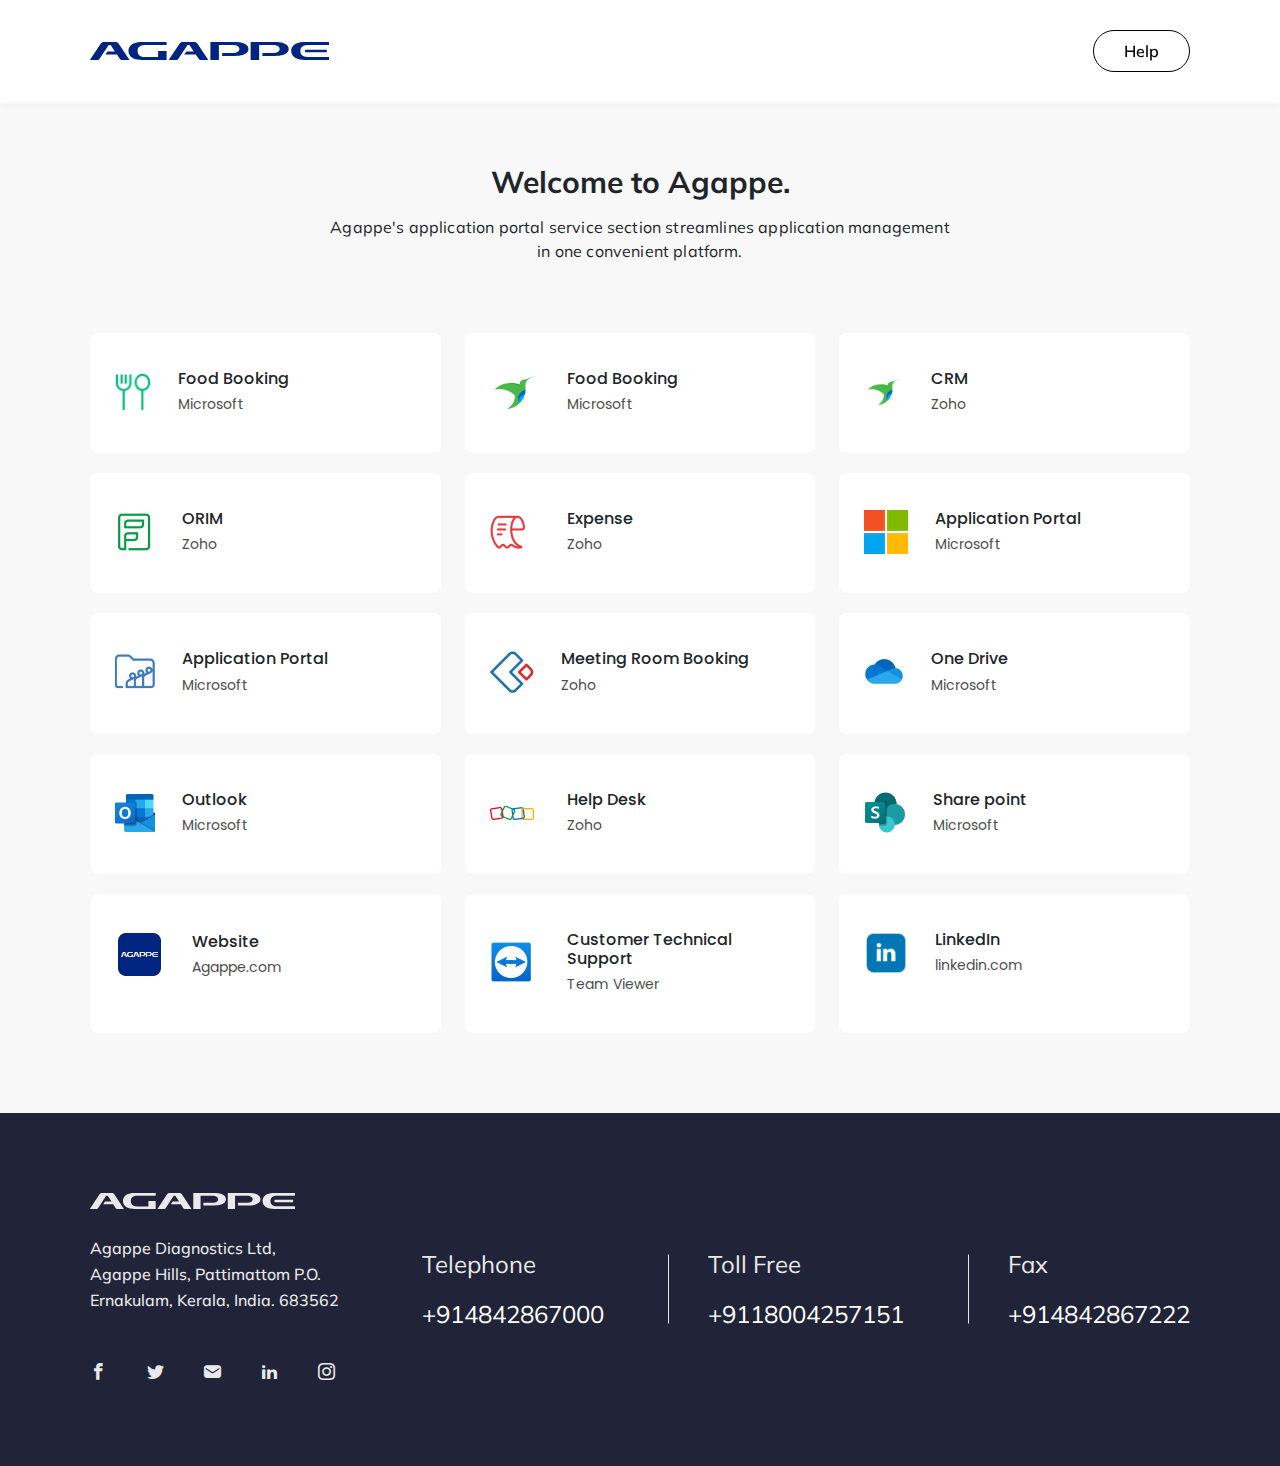
<file: index.html>
<!DOCTYPE html>
<html lang="en">
  <head>
    <meta charset="UTF-8" />
    <meta name="viewport" content="width=device-width, initial-scale=1.0" />
    <link rel="icon" type="image/x-icon" href="./Assets/images/favicon.ico" />

    <link rel="preconnect" href="https://fonts.googleapis.com" />
    <link rel="preconnect" href="https://fonts.gstatic.com" crossorigin />
    <link rel="stylesheet" href="Assets/iconmoon/style.css" />
    <link
      href="https://fonts.googleapis.com/css2?family=Mulish:wght@300;400;500;600;700&family=Poppins:wght@300;400;500;600;700&display=swap"
      rel="stylesheet"
    />

    <link rel="stylesheet" href="Assets/Vendors/bootsrap/bootsrap.min.css" />
    <link rel="stylesheet" href="Assets/css/style.css" />
    <title>Agappe Landing Page</title>
  </head>
  <body>
    <header class="header">
      <div class="container">
        <div class="header-wrap d-flex align-items-center">
          <div class="logo">
            <a href="#">
              <figure class="mb-0">
                <img src="Assets/images/agappe-logo.svg" alt="Agappe-logo" />
              </figure>
            </a>
          </div>
          <div class="header-right">
            <button
              class="btn btn-outline-dark d-none d-md-block"
              type="button"
              data-bs-toggle="offcanvas"
              data-bs-target="#offcanvasRight"
              aria-controls="offcanvasRight"
            >
              Help
            </button>
            <div
              class="mob-btn d-md-none"
              data-bs-toggle="offcanvas"
              data-bs-target="#offcanvasRight"
              aria-controls="offcanvasRight"
            >
              <span></span>
              <span></span>
              <span></span>
            </div>

            <div
              class="offcanvas offcanvas-end"
              tabindex="-1"
              id="offcanvasRight"
              aria-labelledby="offcanvasRightLabel"
            >
              <div class="offcanvas-header">
                <h2 id="offcanvasRightLabel" class="h2 mb-0">Help Center</h2>
                <button
                  type="button"
                  class="btn-close text-reset"
                  data-bs-dismiss="offcanvas"
                  aria-label="Close"
                ></button>
              </div>
              <div class="offcanvas-body">
                <ul class="contact-wrap">
                  <li>
                    <p>Telephone</p>
                    <a href="tel:+914842867000">+91 4842 867 000</a>
                  </li>
                  <li>
                    <p>Toll Free</p>
                    <a href="tel:+9118004257151">+91 1800 425 7151</a>
                  </li>
                  <li>
                    <p>Fax</p>
                    <a href="tel:+914842867222">+91 4842 867 222</a>
                  </li>
                </ul>
                <div class="offcanvas-footer">
                  <p>Share Tel.</p>
                  <ul class="d-flex">
                    <li>
                      <a href="#">
                        <span class="icon-facebook"></span>
                      </a>
                    </li>
                    <li>
                      <a href="#">
                        <span class="icon-twitter"></span>
                      </a>
                    </li>
                    <li>
                      <a href="#">
                        <span class="icon-Frame"></span>
                      </a>
                    </li>
                    <li>
                      <a href="#">
                        <span class="icon-link-2"></span>
                      </a>
                    </li>
                  </ul>
                </div>
              </div>
            </div>
          </div>
        </div>
      </div>
    </header>
    <section class="main">
      <div class="container">
        <div class="content-wrap">
          <h1 class="h1 main-ttl">Welcome to Agappe.</h1>
          <p class="mb-0">
            Agappe's application portal service section streamlines application
            management in one convenient platform.
          </p>
        </div>
        <div class="card-section">
          <div class="row card-section-wrap">
            <div class="col-12 col-md-6 col-lg-4 col-xxl-3">
              <div class="card-item food-card">
                <div class="innerwrap d-flex align-items-center">
                  <div class="card-item_img">
                    <img src="Assets/images/food.png" alt="icon-img" />
                  </div>
                  <div
                    class="card-item_title d-flex justify-content-between align-items-center"
                  >
                    <div class="text">
                      <h3 class="h3">Food Booking</h3>
                      <p>Microsoft</p>
                    </div>
                    <div class="card-item-arrow">
                      <span class="icon-arrow"></span>
                    </div>
                  </div>
                </div>
              </div>
            </div>
            <div class="col-12 col-md-6 col-lg-4 col-xxl-3">
              <div class="card-item hr-portal">
                <div class="innerwrap d-flex align-items-center">
                  <div class="card-item_img">
                    <img src="Assets/images/hr-portal.png" alt="icon-img" />
                  </div>
                  <div
                    class="card-item_title d-flex justify-content-between align-items-center"
                  >
                    <div class="text">
                      <h3 class="h3">Food Booking</h3>
                      <p>Microsoft</p>
                    </div>
                    <div class="card-item-arrow">
                      <span class="icon-arrow"></span>
                    </div>
                  </div>
                </div>
              </div>
            </div>
            <div class="col-12 col-md-6 col-lg-4 col-xxl-3">
              <div class="card-item crm">
                <div class="innerwrap d-flex align-items-center">
                  <div class="card-item_img">
                    <img src="Assets/images/hr-portal.png" alt="icon-img" />
                  </div>
                  <div
                    class="card-item_title d-flex justify-content-between align-items-center"
                  >
                    <div class="text">
                      <h3 class="h3">CRM</h3>
                      <p>Zoho</p>
                    </div>
                    <div class="card-item-arrow">
                      <span class="icon-arrow"></span>
                    </div>
                  </div>
                </div>
              </div>
            </div>
            <div class="col-12 col-md-6 col-lg-4 col-xxl-3">
              <div class="card-item orim">
                <div class="innerwrap d-flex align-items-center">
                  <div class="card-item_img">
                    <img src="Assets/images/orim.png" alt="icon-img" />
                  </div>
                  <div
                    class="card-item_title d-flex justify-content-between align-items-center"
                  >
                    <div class="text">
                      <h3 class="h3">ORIM</h3>
                      <p>Zoho</p>
                    </div>
                    <div class="card-item-arrow">
                      <span class="icon-arrow"></span>
                    </div>
                  </div>
                </div>
              </div>
            </div>
            <div class="col-12 col-md-6 col-lg-4 col-xxl-3">
              <div class="card-item expense">
                <div class="innerwrap d-flex align-items-center">
                  <div class="card-item_img">
                    <img src="Assets/images/expense.png" alt="icon-img" />
                  </div>
                  <div
                    class="card-item_title d-flex justify-content-between align-items-center"
                  >
                    <div class="text">
                      <h3 class="h3">Expense</h3>
                      <p>Zoho</p>
                    </div>
                    <div class="card-item-arrow">
                      <span class="icon-arrow"></span>
                    </div>
                  </div>
                </div>
              </div>
            </div>
            <div class="col-12 col-md-6 col-lg-4 col-xxl-3">
              <div class="card-item application">
                <div class="innerwrap d-flex align-items-center">
                  <div class="card-item_img">
                    <img src="Assets/images/application.png" alt="icon-img" />
                  </div>
                  <div
                    class="card-item_title d-flex justify-content-between align-items-center"
                  >
                    <div class="text">
                      <h3 class="h3">Application Portal</h3>
                      <p>Microsoft</p>
                    </div>
                    <div class="card-item-arrow">
                      <span class="icon-arrow"></span>
                    </div>
                  </div>
                </div>
              </div>
            </div>
            <div class="col-12 col-md-6 col-lg-4 col-xxl-3">
              <div class="card-item work-drive">
                <div class="innerwrap d-flex align-items-center">
                  <div class="card-item_img">
                    <img src="Assets/images/work-drive.png" alt="icon-img" />
                  </div>
                  <div
                    class="card-item_title d-flex justify-content-between align-items-center"
                  >
                    <div class="text">
                      <h3 class="h3">Application Portal</h3>
                      <p>Microsoft</p>
                    </div>
                    <div class="card-item-arrow">
                      <span class="icon-arrow"></span>
                    </div>
                  </div>
                </div>
              </div>
            </div>
            <div class="col-12 col-md-6 col-lg-4 col-xxl-3">
              <div class="card-item meeting">
                <div class="innerwrap d-flex align-items-center">
                  <div class="card-item_img">
                    <img src="Assets/images/meeting.png" alt="icon-img" />
                  </div>
                  <div
                    class="card-item_title d-flex justify-content-between align-items-center"
                  >
                    <div class="text">
                      <h3 class="h3">Meeting Room Booking</h3>
                      <p>Zoho</p>
                    </div>
                    <div class="card-item-arrow">
                      <span class="icon-arrow"></span>
                    </div>
                  </div>
                </div>
              </div>
            </div>
            <div class="col-12 col-md-6 col-lg-4 col-xxl-3">
              <div class="card-item onedrive">
                <div class="innerwrap d-flex align-items-center">
                  <div class="card-item_img">
                    <img src="Assets/images/onedrive.png" alt="icon-img" />
                  </div>
                  <div
                    class="card-item_title d-flex justify-content-between align-items-center"
                  >
                    <div class="text">
                      <h3 class="h3">One Drive</h3>
                      <p>Microsoft</p>
                    </div>
                    <div class="card-item-arrow">
                      <span class="icon-arrow"></span>
                    </div>
                  </div>
                </div>
              </div>
            </div>
            <div class="col-12 col-md-6 col-lg-4 col-xxl-3">
              <div class="card-item outlook">
                <div class="innerwrap d-flex align-items-center">
                  <div class="card-item_img">
                    <img src="Assets/images/outlook.png" alt="icon-img" />
                  </div>
                  <div
                    class="card-item_title d-flex justify-content-between align-items-center"
                  >
                    <div class="text">
                      <h3 class="h3">Outlook</h3>
                      <p>Microsoft</p>
                    </div>
                    <div class="card-item-arrow">
                      <span class="icon-arrow"></span>
                    </div>
                  </div>
                </div>
              </div>
            </div>
            <div class="col-12 col-md-6 col-lg-4 col-xxl-3">
              <div class="card-item helpdesk">
                <div class="innerwrap d-flex align-items-center">
                  <div class="card-item_img">
                    <img src="Assets/images/helpdesk.png" alt="icon-img" />
                  </div>
                  <div
                    class="card-item_title d-flex justify-content-between align-items-center"
                  >
                    <div class="text">
                      <h3 class="h3">Help Desk</h3>
                      <p>Zoho</p>
                    </div>
                    <div class="card-item-arrow">
                      <span class="icon-arrow"></span>
                    </div>
                  </div>
                </div>
              </div>
            </div>

            <div class="col-12 col-md-6 col-lg-4 col-xxl-3">
              <div class="card-item sharepoint">
                <div class="innerwrap d-flex align-items-center">
                  <div class="card-item_img">
                    <img src="Assets/images/sharepoint.png" alt="icon-img" />
                  </div>
                  <div
                    class="card-item_title d-flex justify-content-between align-items-center"
                  >
                    <div class="text">
                      <h3 class="h3">Share point</h3>
                      <p>Microsoft</p>
                    </div>
                    <div class="card-item-arrow">
                      <span class="icon-arrow"></span>
                    </div>
                  </div>
                </div>
              </div>
            </div>
            <div class="col-12 col-md-6 col-lg-4 col-xxl-3">
              <div class="card-item website">
                <div class="innerwrap d-flex align-items-center">
                  <div class="card-item_img">
                    <img src="Assets/images/website.png" alt="icon-img" />
                  </div>
                  <div
                    class="card-item_title d-flex justify-content-between align-items-center"
                  >
                    <div class="text">
                      <h3 class="h3">Website</h3>
                      <p>Agappe.com</p>
                    </div>
                    <div class="card-item-arrow">
                      <span class="icon-arrow"></span>
                    </div>
                  </div>
                </div>
              </div>
            </div>
            <div class="col-12 col-md-6 col-lg-4 col-xxl-3">
              <div class="card-item technical">
                <div class="innerwrap d-flex align-items-center">
                  <div class="card-item_img">
                    <img src="Assets/images/technical.png" alt="icon-img" />
                  </div>
                  <div
                    class="card-item_title d-flex justify-content-between align-items-center"
                  >
                    <div class="text">
                      <h3 class="h3">Customer Technical Support</h3>
                      <p>Team Viewer</p>
                    </div>
                    <div class="card-item-arrow">
                      <span class="icon-arrow"></span>
                    </div>
                  </div>
                </div>
              </div>
            </div>
            <div class="col-12 col-md-6 col-lg-4 col-xxl-3">
              <div class="card-item linkedin">
                <div class="innerwrap d-flex align-items-center">
                  <div class="card-item_img">
                    <img src="Assets/images/linkedin.png" alt="icon-img" />
                  </div>
                  <div
                    class="card-item_title d-flex justify-content-between align-items-center"
                  >
                    <div class="text">
                      <h3 class="h3">LinkedIn</h3>
                      <p>linkedin.com</p>
                    </div>
                    <div class="card-item-arrow">
                      <span class="icon-arrow"></span>
                    </div>
                  </div>
                </div>
              </div>
            </div>
          </div>
        </div>
      </div>
    </section>

    <footer class="footer">
      <div class="container">
        <div class="contact-info d-md-none">
          <p class="mb-0">Contact Info</p>
        </div>

        <div class="footer-wrap d-flex justify-content-between">
          <div class="address-details">
            <div class="white-logo">
              <a href="#">
                <figure>
                  <img src="Assets/images/white-logo.svg" alt="footer-logo" />
                </figure>
              </a>
            </div>
            <p>
              Agappe Diagnostics Ltd,<br />
              Agappe Hills, Pattimattom P.O. <br />
              Ernakulam, Kerala, India. 683562
            </p>
            <div class="social-wrap d-flex">
              <a href=""><span class="icon-facebook"></span></a>
              <a href=""><span class="icon-twitter"></span></a>
              <a href=""><span class="icon-Frame"></span></a>
              <a href=""><span class="icon-linkedin2"></span></a>
              <a href=""><span class="icon-instagram"></span></a>
            </div>
          </div>

          <div class="contact-details row">
            <div class="col item">
              <div class="contact-num">
                <p>Telephone</p>
                <a href="tel:+914842867000">+914842867000</a>
              </div>
            </div>
            <div class="col item orderchange">
              <div class="contact-num">
                <p>Toll Free</p>
                <a href="tel:+9118004257151">+9118004257151</a>
              </div>
            </div>
            <div class="col item">
              <div class="contact-num">
                <p>Fax</p>
                <a href="tel:+914842867222">+914842867222</a>
              </div>
            </div>
          </div>
        </div>
      </div>
    </footer>

    <script src="Assets/Vendors/bootsrap/bootsrap.bundle.min.js"></script>
    <script src="Assets/js/main.js"></script>
  </body>
</html>
</file>
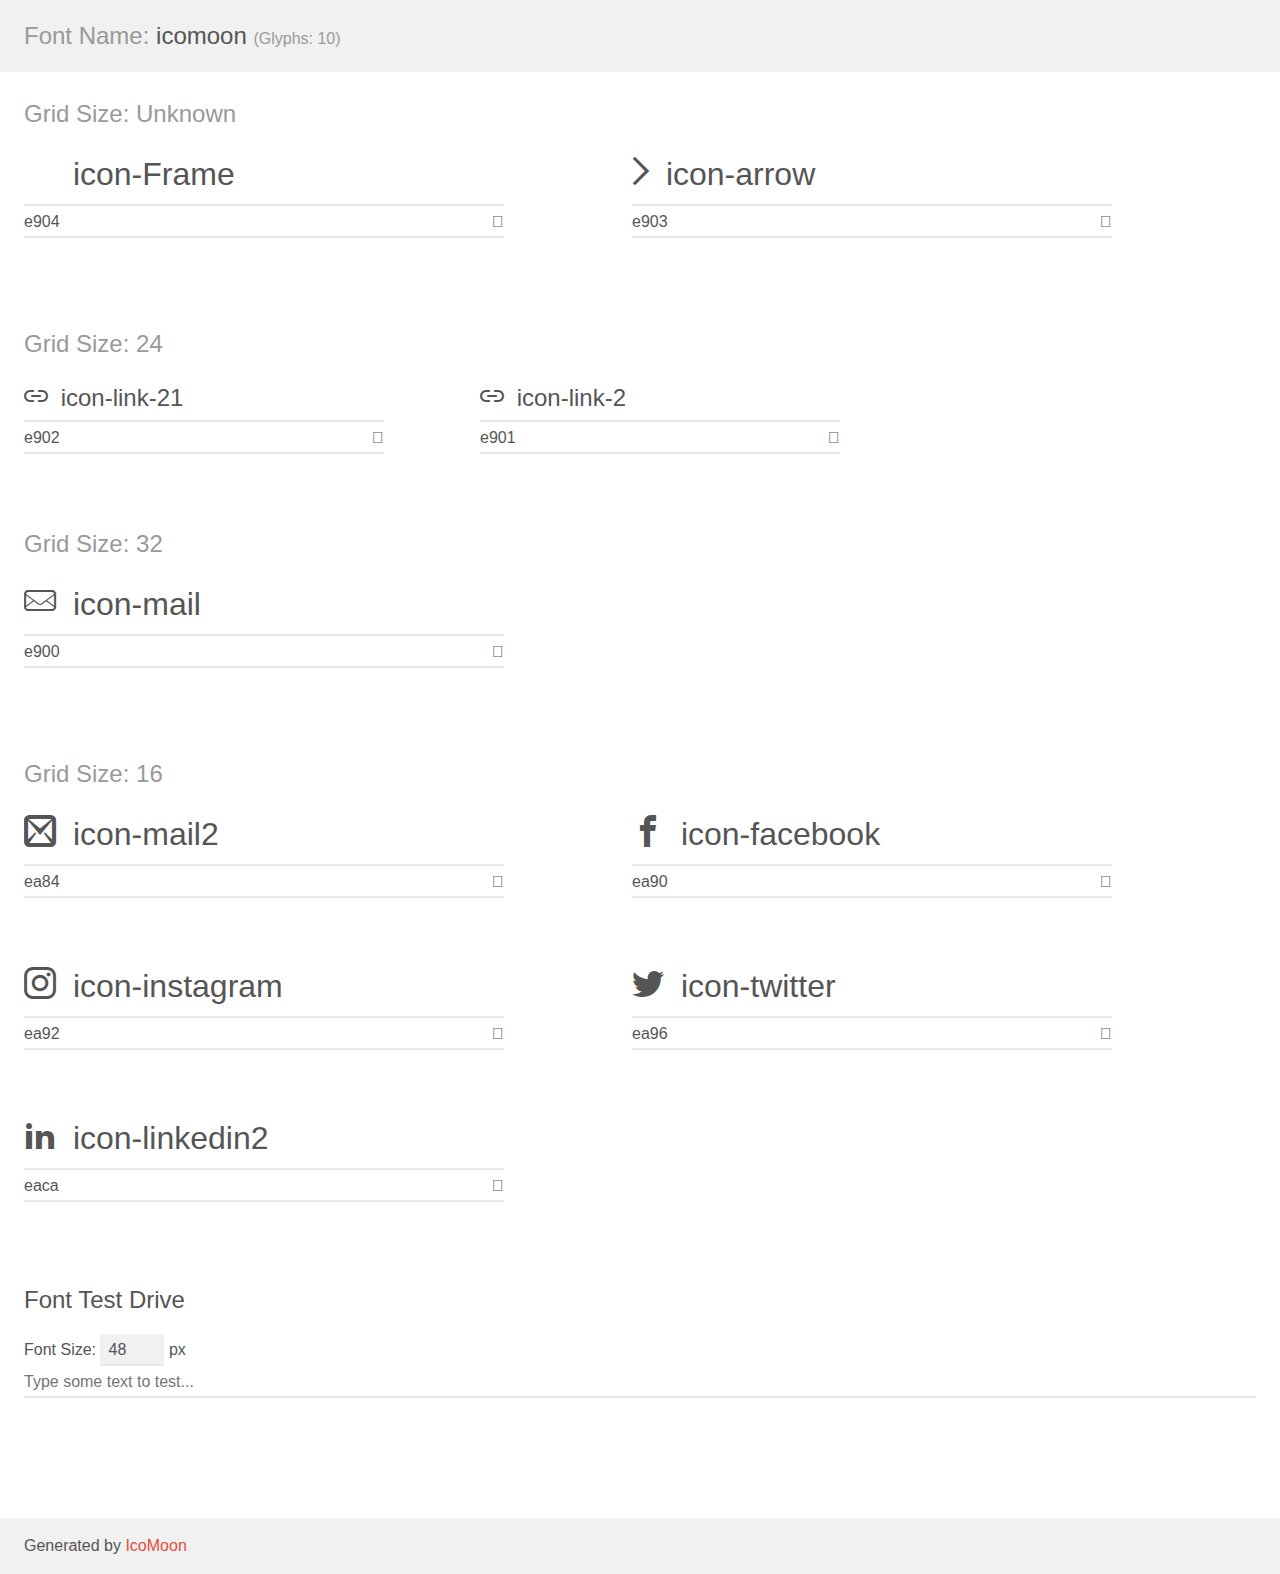
<file: Assets/iconmoon/demo.html>
<!doctype html>
<html>
<head>
    <meta charset="utf-8">
    <title>IcoMoon Demo</title>
    <meta name="description" content="An Icon Font Generated By IcoMoon.io">
    <meta name="viewport" content="width=device-width, initial-scale=1">
    <link rel="stylesheet" href="demo-files/demo.css">
    <link rel="stylesheet" href="style.css"></head>
<body>
    <div class="bgc1 clearfix">
        <h1 class="mhmm mvm"><span class="fgc1">Font Name:</span> icomoon <small class="fgc1">(Glyphs:&nbsp;10)</small></h1>
    </div>
    <div class="clearfix mhl ptl">
        <h1 class="mvm mtn fgc1">Grid Size: Unknown</h1>
        <div class="glyph fs1">
            <div class="clearfix bshadow0 pbs">
                <span class="icon-Frame"></span>
                <span class="mls"> icon-Frame</span>
            </div>
            <fieldset class="fs0 size1of1 clearfix hidden-false">
                <input type="text" readonly value="e904" class="unit size1of2" />
                <input type="text" maxlength="1" readonly value="&#xe904;" class="unitRight size1of2 talign-right" />
            </fieldset>
            <div class="fs0 bshadow0 clearfix hidden-true">
                <span class="unit pvs fgc1">liga: </span>
                <input type="text" readonly value="" class="liga unitRight" />
            </div>
        </div>
        <div class="glyph fs1">
            <div class="clearfix bshadow0 pbs">
                <span class="icon-arrow"></span>
                <span class="mls"> icon-arrow</span>
            </div>
            <fieldset class="fs0 size1of1 clearfix hidden-false">
                <input type="text" readonly value="e903" class="unit size1of2" />
                <input type="text" maxlength="1" readonly value="&#xe903;" class="unitRight size1of2 talign-right" />
            </fieldset>
            <div class="fs0 bshadow0 clearfix hidden-true">
                <span class="unit pvs fgc1">liga: </span>
                <input type="text" readonly value="" class="liga unitRight" />
            </div>
        </div>
    </div>
    <div class="clearfix mhl ptl">
        <h1 class="mvm mtn fgc1">Grid Size: 24</h1>
        <div class="glyph fs2">
            <div class="clearfix bshadow0 pbs">
                <span class="icon-link-21"></span>
                <span class="mls"> icon-link-21</span>
            </div>
            <fieldset class="fs0 size1of1 clearfix hidden-false">
                <input type="text" readonly value="e902" class="unit size1of2" />
                <input type="text" maxlength="1" readonly value="&#xe902;" class="unitRight size1of2 talign-right" />
            </fieldset>
            <div class="fs0 bshadow0 clearfix hidden-true">
                <span class="unit pvs fgc1">liga: </span>
                <input type="text" readonly value="" class="liga unitRight" />
            </div>
        </div>
        <div class="glyph fs2">
            <div class="clearfix bshadow0 pbs">
                <span class="icon-link-2"></span>
                <span class="mls"> icon-link-2</span>
            </div>
            <fieldset class="fs0 size1of1 clearfix hidden-false">
                <input type="text" readonly value="e901" class="unit size1of2" />
                <input type="text" maxlength="1" readonly value="&#xe901;" class="unitRight size1of2 talign-right" />
            </fieldset>
            <div class="fs0 bshadow0 clearfix hidden-true">
                <span class="unit pvs fgc1">liga: </span>
                <input type="text" readonly value="" class="liga unitRight" />
            </div>
        </div>
    </div>
    <div class="clearfix mhl ptl">
        <h1 class="mvm mtn fgc1">Grid Size: 32</h1>
        <div class="glyph fs3">
            <div class="clearfix bshadow0 pbs">
                <span class="icon-mail"></span>
                <span class="mls"> icon-mail</span>
            </div>
            <fieldset class="fs0 size1of1 clearfix hidden-false">
                <input type="text" readonly value="e900" class="unit size1of2" />
                <input type="text" maxlength="1" readonly value="&#xe900;" class="unitRight size1of2 talign-right" />
            </fieldset>
            <div class="fs0 bshadow0 clearfix hidden-true">
                <span class="unit pvs fgc1">liga: </span>
                <input type="text" readonly value="" class="liga unitRight" />
            </div>
        </div>
    </div>
    <div class="clearfix mhl ptl">
        <h1 class="mvm mtn fgc1">Grid Size: 16</h1>
        <div class="glyph fs4">
            <div class="clearfix bshadow0 pbs">
                <span class="icon-mail2"></span>
                <span class="mls"> icon-mail2</span>
            </div>
            <fieldset class="fs0 size1of1 clearfix hidden-false">
                <input type="text" readonly value="ea84" class="unit size1of2" />
                <input type="text" maxlength="1" readonly value="&#xea84;" class="unitRight size1of2 talign-right" />
            </fieldset>
            <div class="fs0 bshadow0 clearfix hidden-true">
                <span class="unit pvs fgc1">liga: </span>
                <input type="text" readonly value="mail3, contact3" class="liga unitRight" />
            </div>
        </div>
        <div class="glyph fs4">
            <div class="clearfix bshadow0 pbs">
                <span class="icon-facebook"></span>
                <span class="mls"> icon-facebook</span>
            </div>
            <fieldset class="fs0 size1of1 clearfix hidden-false">
                <input type="text" readonly value="ea90" class="unit size1of2" />
                <input type="text" maxlength="1" readonly value="&#xea90;" class="unitRight size1of2 talign-right" />
            </fieldset>
            <div class="fs0 bshadow0 clearfix hidden-true">
                <span class="unit pvs fgc1">liga: </span>
                <input type="text" readonly value="facebook, brand10" class="liga unitRight" />
            </div>
        </div>
        <div class="glyph fs4">
            <div class="clearfix bshadow0 pbs">
                <span class="icon-instagram"></span>
                <span class="mls"> icon-instagram</span>
            </div>
            <fieldset class="fs0 size1of1 clearfix hidden-false">
                <input type="text" readonly value="ea92" class="unit size1of2" />
                <input type="text" maxlength="1" readonly value="&#xea92;" class="unitRight size1of2 talign-right" />
            </fieldset>
            <div class="fs0 bshadow0 clearfix hidden-true">
                <span class="unit pvs fgc1">liga: </span>
                <input type="text" readonly value="instagram, brand12" class="liga unitRight" />
            </div>
        </div>
        <div class="glyph fs4">
            <div class="clearfix bshadow0 pbs">
                <span class="icon-twitter"></span>
                <span class="mls"> icon-twitter</span>
            </div>
            <fieldset class="fs0 size1of1 clearfix hidden-false">
                <input type="text" readonly value="ea96" class="unit size1of2" />
                <input type="text" maxlength="1" readonly value="&#xea96;" class="unitRight size1of2 talign-right" />
            </fieldset>
            <div class="fs0 bshadow0 clearfix hidden-true">
                <span class="unit pvs fgc1">liga: </span>
                <input type="text" readonly value="twitter, brand16" class="liga unitRight" />
            </div>
        </div>
        <div class="glyph fs4">
            <div class="clearfix bshadow0 pbs">
                <span class="icon-linkedin2"></span>
                <span class="mls"> icon-linkedin2</span>
            </div>
            <fieldset class="fs0 size1of1 clearfix hidden-false">
                <input type="text" readonly value="eaca" class="unit size1of2" />
                <input type="text" maxlength="1" readonly value="&#xeaca;" class="unitRight size1of2 talign-right" />
            </fieldset>
            <div class="fs0 bshadow0 clearfix hidden-true">
                <span class="unit pvs fgc1">liga: </span>
                <input type="text" readonly value="linkedin2, brand65" class="liga unitRight" />
            </div>
        </div>
    </div>

    <!--[if gt IE 8]><!-->
    <div class="mhl clearfix mbl">
        <h1>Font Test Drive</h1>
        <label>
            Font Size: <input id="fontSize" type="number" class="textbox0 mbm"
            min="8" value="48" />
            px
        </label>
        <input id="testText" type="text" class="phl size1of1 mvl"
        placeholder="Type some text to test..." value=""/>
        <div id="testDrive" class="icon-" style="font-family: icomoon">&nbsp;
        </div>
    </div>
    <!--<![endif]-->
    <div class="bgc1 clearfix">
        <p class="mhl">Generated by <a href="https://icomoon.io/app">IcoMoon</a></p>
    </div>

    <script src="demo-files/demo.js"></script>
</body>
</html>
</file>
<file: Assets/iconmoon/style.css>
@font-face {
  font-family: 'icomoon';
  src:  url('fonts/icomoon.eot?foibhx');
  src:  url('fonts/icomoon.eot?foibhx#iefix') format('embedded-opentype'),
    url('fonts/icomoon.ttf?foibhx') format('truetype'),
    url('fonts/icomoon.woff?foibhx') format('woff'),
    url('fonts/icomoon.svg?foibhx#icomoon') format('svg');
  font-weight: normal;
  font-style: normal;
  font-display: block;
}

[class^="icon-"], [class*=" icon-"] {
  /* use !important to prevent issues with browser extensions that change fonts */
  font-family: 'icomoon' !important;
  speak: never;
  font-style: normal;
  font-weight: normal;
  font-variant: normal;
  text-transform: none;
  line-height: 1;

  /* Better Font Rendering =========== */
  -webkit-font-smoothing: antialiased;
  -moz-osx-font-smoothing: grayscale;
}

.icon-Frame:before {
  content: "\e904";
  color: #fff;
}
.icon-arrow:before {
  content: "\e903";
}
.icon-link-21:before {
  content: "\e902";
}
.icon-link-2:before {
  content: "\e901";
}
.icon-mail:before {
  content: "\e900";
}
.icon-mail2:before {
  content: "\ea84";
}
.icon-facebook:before {
  content: "\ea90";
}
.icon-instagram:before {
  content: "\ea92";
}
.icon-twitter:before {
  content: "\ea96";
}
.icon-linkedin2:before {
  content: "\eaca";
}
</file>
<file: Assets/css/style.css>
*,
body {
  -webkit-box-sizing: border-box;
          box-sizing: border-box;
  padding: 0;
  margin: 0;
}

body {
  margin-top: 83px;
}
@media (min-width: 768px) {
  body {
    margin-top: 104px;
  }
}

:root {
  --light: #ffffff;
  --dark: #000000;
  --primary: #002581;
  --secondary: #212438;
  --font-mulish: "Mulish", sans-serif;
  --font-poppins: "Poppins", sans-serif;
  --bg-color: #f8f8f8;
  --font-semibold: 600;
  --font-medium: 500;
  --border-color: #e4e4e4;
}

img,
video {
  max-width: 100%;
  -o-object-fit: cover;
     object-fit: cover;
}

.container {
  padding: 0 20px;
}
@media (min-width: 1600px) {
  .container {
    max-width: 1368px;
  }
}

.btn {
  font-family: var(--font-mulish);
  -webkit-box-shadow: none !important;
          box-shadow: none !important;
}

.btn-outline-dark {
  --bs-btn-padding-x: 30px;
  --bs-btn-color: var(--dark);
  --bs-btn-border-color: var(--dark);
  --bs-border-radius: 30px;
  --bs-btn-padding-y: 8px;
  font-weight: var(--font-semibold);
  --bs-btn-hover-bg: var(--primary);
  --bs-btn-hover-border-color: var(--primary);
  --bs-btn-active-bg: var(--primary);
  --bs-btn-active-border-color: var(--primary);
}

p {
  font-size: 14px;
}
@media (min-width: 992px) {
  p {
    font-size: 18px;
  }
}

li {
  list-style: none;
}

a {
  text-decoration: none;
}

h1,
.h1 {
  font-size: 18px;
  font-family: var(--font-mulish);
  font-weight: 700;
}
@media (min-width: 1200px) {
  h1,
  .h1 {
    font-size: 28px;
  }
}
@media (min-width: 1200px) {
  h1,
  .h1 {
    font-size: 30px;
  }
}

h2,
.h2 {
  font-size: 18px;
  font-family: var(--font-mulish);
}
@media (min-width: 992px) {
  h2,
  .h2 {
    font-size: 24px;
  }
}

.h3,
h3 {
  font-size: 16px;
  font-weight: var(--font-medium);
  font-family: var(--font-poppins);
  margin-bottom: 6px;
}

.header {
  position: fixed;
  width: 100vw;
  margin: 0 auto;
  left: 0;
  top: 0;
  z-index: 1049;
  padding: 30px 0;
  -webkit-box-shadow: 0px 4px 6px 0px rgba(0, 0, 0, 0.04);
          box-shadow: 0px 4px 6px 0px rgba(0, 0, 0, 0.04);
  background-color: var(--light);
}
.header-wrap {
  -webkit-box-orient: horizontal;
  -webkit-box-direction: reverse;
      -ms-flex-direction: row-reverse;
          flex-direction: row-reverse;
  -webkit-box-pack: end;
      -ms-flex-pack: end;
          justify-content: flex-end;
  -webkit-column-gap: 77px;
     -moz-column-gap: 77px;
          column-gap: 77px;
}
@media (min-width: 768px) {
  .header-wrap {
    -webkit-box-pack: justify;
        -ms-flex-pack: justify;
            justify-content: space-between;
    -webkit-box-orient: horizontal;
    -webkit-box-direction: normal;
        -ms-flex-direction: row;
            flex-direction: row;
  }
}
.header-right .mob-btn {
  padding: 5px;
  cursor: pointer;
}
.header-right .mob-btn span {
  width: 24px;
  height: 1px;
  background-color: var(--dark);
  display: block;
}
.header-right .mob-btn span + span {
  width: 20px;
}
.header-right .mob-btn span + span + span {
  width: 16px;
}
.header-right .mob-btn span ~ span {
  margin-top: 5px;
}
.header .logo {
  width: 100%;
  max-width: 149px;
}
@media (min-width: 768px) {
  .header .logo {
    max-width: 239px;
  }
}
.header .logo figure {
  position: relative;
  padding-top: 7.5313807531%;
  width: 100%;
}
.header .logo figure img {
  position: absolute;
  left: 0;
  top: 0;
  width: 100%;
  height: 100%;
}
.header .offcanvas {
  --bs-offcanvas-padding-x: 20px;
  --bs-offcanvas-padding-y: 50px;
  font-family: var(--font-mulish);
  font-weight: var(--font-semibold);
  height: 100vh;
  border: none;
}
@media (max-width: 767.98px) {
  .header .offcanvas {
    --bs-offcanvas-width:100%;
  }
}
@media (min-width: 768px) {
  .header .offcanvas {
    --bs-offcanvas-padding-x: 70px;
    --bs-offcanvas-padding-y: 60px;
  }
}
@media (max-width: 767.98px) {
  .header .offcanvas-header .h2 {
    font-weight: 700;
  }
}
.header .offcanvas .btn-close {
  -webkit-box-shadow: none !important;
          box-shadow: none !important;
  outline: none !important;
  --bs-btn-close-opacity: 1;
  padding: 12px;
  margin: 0;
}
.header .offcanvas-header-wrap {
  border-bottom: 1px solid #e4e4e4;
}
.header .offcanvas-header {
  padding: 56px var(--bs-offcanvas-padding-x) 36px var(--bs-offcanvas-padding-x);
}
.header .offcanvas-body {
  padding: 0 var(--bs-offcanvas-padding-x) var(--bs-offcanvas-padding-y) var(--bs-offcanvas-padding-x);
  display: -webkit-box;
  display: -ms-flexbox;
  display: flex;
  -webkit-box-orient: vertical;
  -webkit-box-direction: normal;
      -ms-flex-direction: column;
          flex-direction: column;
  -webkit-box-pack: justify;
      -ms-flex-pack: justify;
          justify-content: space-between;
}
.header .offcanvas-body .contact-wrap {
  border-top: 1px solid var(--border-color);
  padding-top: 50px;
  padding-left: 0;
  margin-bottom: 0;
}
@media (min-width: 992px) {
  .header .offcanvas-body .contact-wrap {
    padding-top: 47px;
  }
}
.header .offcanvas-body .contact-wrap li {
  padding-bottom: 50px;
}
@media (min-width: 992px) {
  .header .offcanvas-body .contact-wrap li {
    padding-bottom: 60px;
  }
}
.header .offcanvas-body .contact-wrap li:last-child {
  padding-bottom: 0;
}
.header .offcanvas-body .contact-wrap li p {
  margin-bottom: 10px;
}
@media (min-width: 768px) {
  .header .offcanvas-body .contact-wrap li p {
    margin-bottom: 12px;
  }
}
.header .offcanvas-body .contact-wrap li a {
  color: var(--dark);
  font-size: 16px;
  font-weight: var(--font-semibold);
  -webkit-transition: all 0.3s ease-in;
  transition: all 0.3s ease-in;
}
@media (min-width: 992px) {
  .header .offcanvas-body .contact-wrap li a {
    font-size: 20px;
  }
}
@media (min-width: 1200px) {
  .header .offcanvas-body .contact-wrap li a:hover {
    color: var(--primary);
  }
}
.header .offcanvas-footer {
  border-top: 1px solid var(--border-color);
  padding-top: 40px;
}
.header .offcanvas-footer p {
  margin-bottom: 20px;
  font-weight: var(--font-semibold);
  font-size: 14px;
}
@media (min-width: 768px) {
  .header .offcanvas-footer p {
    font-size: 18px;
    margin-bottom: 26px;
  }
}
.header .offcanvas-footer ul {
  gap: 35px;
  padding-left: 0;
  margin-bottom: 0;
}
.header .offcanvas-footer ul li {
  padding-bottom: 0;
}
.header .offcanvas-footer ul li a {
  width: 32px;
  height: 32px;
  border-radius: 50%;
  background-color: var(--secondary);
  display: -webkit-box;
  display: -ms-flexbox;
  display: flex;
  -webkit-box-align: center;
      -ms-flex-align: center;
          align-items: center;
  -webkit-box-pack: center;
      -ms-flex-pack: center;
          justify-content: center;
  color: var(--light);
  -webkit-transition: all 0.3s ease-in-out;
  transition: all 0.3s ease-in-out;
}
.header .offcanvas-footer ul li a span {
  font-size: 17px;
}
@media (min-width: 1200px) {
  .header .offcanvas-footer ul li a:hover {
    background-color: var(--primary);
  }
}

.main {
  background-color: var(--bg-color);
  padding: 30px 0 60px 0;
}
@media (min-width: 768px) {
  .main {
    padding: 60px 0 80px 0;
  }
}
.main .main-ttl {
  text-align: center;
  margin-bottom: 6px;
}
@media (min-width: 576px) {
  .main .main-ttl {
    margin-bottom: 15px;
  }
}
.main .content-wrap {
  text-align: center;
  max-width: 625px;
  margin: 0 auto;
  font-family: var(--font-mulish);
}
.main .content-wrap p {
  font-size: 14px;
  line-height: 21px;
  letter-spacing: 0.14px;
}
@media (min-width: 768px) {
  .main .content-wrap p {
    font-size: 16px;
    line-height: 24px;
    letter-spacing: 0.16px;
  }
}
.main .card-section {
  padding-top: 30px;
  font-family: var(--font-poppins);
}
@media (min-width: 992px) {
  .main .card-section {
    padding-top: 70px;
  }
}
.main .card-section-wrap {
  row-gap: 20px;
}
.main .card-item {
  padding: 27px 22px;
  background-color: var(--light);
  border-radius: 8px;
  border-bottom: 2px solid transparent;
  -webkit-transition: all 0.3s cubic-bezier(0.43, 0.08, 0.41, 0.78);
  transition: all 0.3s cubic-bezier(0.43, 0.08, 0.41, 0.78);
  height: 100%;
  cursor: pointer;
}
@media (min-width: 992px) {
  .main .card-item {
    padding: 36px 25px;
  }
}
@media (min-width: 1200px) {
  .main .card-item:hover .card-item-arrow {
    opacity: 1;
  }
}
.main .card-item .innerwrap {
  -webkit-column-gap: 27px;
     -moz-column-gap: 27px;
          column-gap: 27px;
}
.main .card-item .innerwrap p {
  font-size: 14px;
  color: #4d4d4d;
  margin-bottom: 0;
}
.main .card-item_title {
  width: 100%;
}
.main .card-item_img {
  width: 100%;
  max-width: 45px;
}
@media (min-width: 1200px) {
  .main .card-item.food-card:hover {
    border-bottom: 2px solid #03c07b;
  }
}
.main .card-item.food-card .card-item_img {
  max-width: 36px;
}
@media (min-width: 1200px) {
  .main .card-item.hr-portal:hover {
    border-bottom: 2px solid #4061a1;
  }
}
.main .card-item.hr-portal .card-item_img {
  max-width: 50px;
}
@media (min-width: 1200px) {
  .main .card-item.crm:hover {
    border-bottom: 2px solid #006eb9;
  }
}
.main .card-item.crm .card-item_img {
  max-width: 40px;
}
@media (min-width: 1200px) {
  .main .card-item.orim:hover {
    border-bottom: 2px solid #135325;
  }
}
.main .card-item.orim .card-item_img {
  max-width: 40px;
}
@media (min-width: 1200px) {
  .main .card-item.expense:hover {
    border-bottom: 2px solid #e73b3e;
  }
}
.main .card-item.expense .card-item_img {
  max-width: 50px;
}
@media (min-width: 1200px) {
  .main .card-item.application:hover {
    border-bottom: 2px solid #1b3853;
  }
}
.main .card-item.application .card-item_img {
  max-width: 44px;
}
@media (min-width: 1200px) {
  .main .card-item.work-drive:hover {
    border-bottom: 2px solid #39bcbc;
  }
}
.main .card-item.work-drive .card-item_img {
  max-width: 40px;
}
@media (min-width: 1200px) {
  .main .card-item.meeting:hover {
    border-bottom: 2px solid #e32728;
  }
}
.main .card-item.meeting .card-item_img {
  max-width: 44px;
}
@media (min-width: 1200px) {
  .main .card-item.onedrive:hover {
    border-bottom: 2px solid #29a8eb;
  }
}
.main .card-item.onedrive .card-item_img {
  max-width: 40px;
}
@media (min-width: 1200px) {
  .main .card-item.outlook:hover {
    border-bottom: 2px solid #0020c9;
  }
}
.main .card-item.outlook .card-item_img {
  max-width: 40px;
}
@media (min-width: 1200px) {
  .main .card-item.sharepoint:hover {
    border-bottom: 2px solid #37c6d0;
  }
}
.main .card-item.sharepoint .card-item_img {
  max-width: 42px;
}
@media (min-width: 1200px) {
  .main .card-item.helpdesk:hover {
    border-bottom: 2px solid #96a637;
  }
}
.main .card-item.helpdesk .card-item_img {
  max-width: 50px;
}
@media (min-width: 1200px) {
  .main .card-item.website:hover {
    border-bottom: 2px solid #002581;
  }
}
.main .card-item.website .card-item_img {
  max-width: 50px;
}
@media (min-width: 1200px) {
  .main .card-item.technical:hover {
    border-bottom: 2px solid #0c68ca;
  }
}
.main .card-item.technical .card-item_img {
  max-width: 50px;
}
@media (min-width: 1200px) {
  .main .card-item.linkedin:hover {
    border-bottom: 2px solid #0077b5;
  }
}
.main .card-item.linkedin .card-item_img {
  max-width: 44px;
}
.main .card-item-arrow {
  opacity: 0;
  -webkit-transition: all 0.3s cubic-bezier(0.43, 0.08, 0.41, 0.78);
  transition: all 0.3s cubic-bezier(0.43, 0.08, 0.41, 0.78);
}

.footer {
  font-family: var(--font-mulish);
  background-color: var(--secondary);
  padding: 50px 0 40px 0;
  color: var(--light);
  overflow-x: hidden;
}
@media (min-width: 992px) {
  .footer {
    padding: 80px 0;
  }
}
.footer .white-logo {
  max-width: 105px;
  width: 100%;
}
@media (min-width: 992px) {
  .footer .white-logo {
    max-width: 205px;
  }
}
.footer .white-logo figure {
  padding-top: 7.8048780488%;
  width: 100%;
  position: relative;
  margin-bottom: 18px;
}
@media (min-width: 992px) {
  .footer .white-logo figure {
    margin-bottom: 26px;
  }
}
.footer .white-logo figure img {
  position: absolute;
  top: 0;
  left: 0;
  width: 100%;
  height: 100%;
}
.footer .footer-wrap {
  -webkit-box-orient: vertical;
  -webkit-box-direction: reverse;
      -ms-flex-direction: column-reverse;
          flex-direction: column-reverse;
  row-gap: 40px;
}
@media (min-width: 1200px) {
  .footer .footer-wrap {
    -webkit-box-orient: horizontal;
    -webkit-box-direction: normal;
        -ms-flex-direction: row;
            flex-direction: row;
    -webkit-box-align: center;
        -ms-flex-align: center;
            align-items: center;
  }
}
.footer .footer-wrap .address-details {
  -webkit-box-flex: 0;
      -ms-flex: 0 0 100%;
          flex: 0 0 100%;
  opacity: 0.9;
}
@media (min-width: 1200px) {
  .footer .footer-wrap .address-details {
    -webkit-box-flex: 0;
        -ms-flex: 0 0 23%;
            flex: 0 0 23%;
  }
}
.footer .footer-wrap .address-details p {
  margin-bottom: 0;
  line-height: 28px;
  font-size: 14px;
  font-weight: var(--font-medium);
}
@media (min-width: 1200px) {
  .footer .footer-wrap .address-details p {
    font-size: 16px;
    line-height: 26px;
  }
}
.footer .footer-wrap .contact-details {
  row-gap: 40px;
  padding-bottom: 40px;
  border-bottom: 1px solid #515463;
}
@media (min-width: 1200px) {
  .footer .footer-wrap .contact-details {
    -webkit-box-pack: end;
        -ms-flex-pack: end;
            justify-content: flex-end;
    -webkit-box-flex: 0;
        -ms-flex: 0 0 75%;
            flex: 0 0 75%;
    border-bottom: none;
    padding-bottom: 0;
  }
}
@media (min-width: 1400px) {
  .footer .footer-wrap .contact-details {
    -webkit-box-flex: 0;
        -ms-flex: 0 0 70%;
            flex: 0 0 70%;
  }
}
.footer .footer-wrap .contact-details .contact-num {
  position: relative;
}
.footer .footer-wrap .contact-details .contact-num p {
  margin-bottom: 6px;
  font-size: 14px;
  color: #e8e8e8;
}
@media (min-width: 1200px) {
  .footer .footer-wrap .contact-details .contact-num p {
    font-size: 24px;
    color: var(--light);
    margin-bottom: 14px;
    opacity: 0.9;
  }
}
.footer .footer-wrap .contact-details .contact-num a {
  color: var(--light);
  font-size: 16px;
  font-family: var(--font-mulish);
  -webkit-transition: all 0.3s ease-in-out;
  transition: all 0.3s ease-in-out;
}
@media (min-width: 992px) {
  .footer .footer-wrap .contact-details .contact-num a {
    font-size: 24px;
  }
}
@media (min-width: 1200px) {
  .footer .footer-wrap .contact-details .contact-num a:hover {
    opacity: 0.6;
  }
}
.footer .footer-wrap .contact-details .contact-num::after {
  position: absolute;
  content: "";
  height: 69px;
  width: 1px;
  background-color: var(--light);
  opacity: 0.9;
  left: 0%;
  top: 50%;
  -webkit-transform: translateY(-50%);
          transform: translateY(-50%);
  display: none;
}
@media (min-width: 1200px) {
  .footer .footer-wrap .contact-details .contact-num::after {
    display: block;
  }
}
.footer .footer-wrap .contact-details .item {
  -webkit-box-flex: 0;
      -ms-flex: 0 0 50%;
          flex: 0 0 50%;
}
@media (min-width: 1200px) {
  .footer .footer-wrap .contact-details .item {
    -webkit-box-flex: 0;
        -ms-flex: 0 0 22%;
            flex: 0 0 22%;
  }
}
.footer .footer-wrap .contact-details .item:first-child .contact-num {
  padding-left: 0;
  margin-left: 0;
}
.footer .footer-wrap .contact-details .item:first-child .contact-num::after {
  display: none;
}
@media (min-width: 1200px) {
  .footer .footer-wrap .contact-details .item .contact-num {
    padding-left: 40px;
    margin-left: 40px;
  }
}
.footer .social-wrap {
  padding-top: 24px;
  -webkit-column-gap: 40px;
     -moz-column-gap: 40px;
          column-gap: 40px;
}
@media (min-width: 1200px) {
  .footer .social-wrap {
    padding-top: 47px;
  }
}
.footer .social-wrap a {
  font-size: 17px;
  color: var(--light);
  -webkit-transition: all 0.3s ease-in-out;
  transition: all 0.3s ease-in-out;
}
@media (min-width: 1200px) {
  .footer .social-wrap a:hover {
    opacity: 0.6;
  }
}
.footer .contact-info {
  padding-bottom: 18px;
  border-bottom: 1px solid #515463;
  margin-bottom: 18px;
}
.footer .contact-info p {
  font-size: 16px;
}
@media (max-width: 1199.98px) {
  .footer .orderchange {
    -webkit-box-ordinal-group: 4;
        -ms-flex-order: 3;
            order: 3;
  }
}
</file>
<file: Assets/iconmoon/demo-files/demo.css>
body {
  padding: 0;
  margin: 0;
  font-family: sans-serif;
  font-size: 1em;
  line-height: 1.5;
  color: #555;
  background: #fff;
}
h1 {
  font-size: 1.5em;
  font-weight: normal;
}
small {
  font-size: .66666667em;
}
a {
  color: #e74c3c;
  text-decoration: none;
}
a:hover, a:focus {
  box-shadow: 0 1px #e74c3c;
}
.bshadow0, input {
  box-shadow: inset 0 -2px #e7e7e7;
}
input:hover {
  box-shadow: inset 0 -2px #ccc;
}
input, fieldset {
  font-family: sans-serif;
  font-size: 1em;
  margin: 0;
  padding: 0;
  border: 0;
}
input {
  color: inherit;
  line-height: 1.5;
  height: 1.5em;
  padding: .25em 0;
}
input:focus {
  outline: none;
  box-shadow: inset 0 -2px #449fdb;
}
.glyph {
  font-size: 16px;
  width: 15em;
  padding-bottom: 1em;
  margin-right: 4em;
  margin-bottom: 1em;
  float: left;
  overflow: hidden;
}
.liga {
  width: 80%;
  width: calc(100% - 2.5em);
}
.talign-right {
  text-align: right;
}
.talign-center {
  text-align: center;
}
.bgc1 {
  background: #f1f1f1;
}
.fgc1 {
  color: #999;
}
.fgc0 {
  color: #000;
}
p {
  margin-top: 1em;
  margin-bottom: 1em;
}
.mvm {
  margin-top: .75em;
  margin-bottom: .75em;
}
.mtn {
  margin-top: 0;
}
.mtl, .mal {
  margin-top: 1.5em;
}
.mbl, .mal {
  margin-bottom: 1.5em;
}
.mal, .mhl {
  margin-left: 1.5em;
  margin-right: 1.5em;
}
.mhmm {
  margin-left: 1em;
  margin-right: 1em;
}
.mls {
  margin-left: .25em;
}
.ptl {
  padding-top: 1.5em;
}
.pbs, .pvs {
  padding-bottom: .25em;
}
.pvs, .pts {
  padding-top: .25em;
}
.unit {
  float: left;
}
.unitRight {
  float: right;
}
.size1of2 {
  width: 50%;
}
.size1of1 {
  width: 100%;
}
.clearfix:before, .clearfix:after {
  content: " ";
  display: table;
}
.clearfix:after {
  clear: both;
}
.hidden-true {
  display: none;
}
.textbox0 {
  width: 3em;
  background: #f1f1f1;
  padding: .25em .5em;
  line-height: 1.5;
  height: 1.5em;
}
#testDrive {
  display: block;
  padding-top: 24px;
  line-height: 1.5;
}
.fs0 {
  font-size: 16px;
}
.fs1 {
  font-size: 32px;
}
.fs2 {
  font-size: 24px;
}
.fs3 {
  font-size: 32px;
}
.fs4 {
  font-size: 32px;
}
</file>
<file: Assets/Vendors/bootsrap/bootsrap.min.css>
@charset "UTF-8";/*!
 * Bootstrap  v5.3.0 (https://getbootstrap.com/)
 * Copyright 2011-2023 The Bootstrap Authors
 * Licensed under MIT (https://github.com/twbs/bootstrap/blob/main/LICENSE)
 */:root,[data-bs-theme=light]{--bs-blue:#0d6efd;--bs-indigo:#6610f2;--bs-purple:#6f42c1;--bs-pink:#d63384;--bs-red:#dc3545;--bs-orange:#fd7e14;--bs-yellow:#ffc107;--bs-green:#198754;--bs-teal:#20c997;--bs-cyan:#0dcaf0;--bs-black:#000;--bs-white:#fff;--bs-gray:#6c757d;--bs-gray-dark:#343a40;--bs-gray-100:#f8f9fa;--bs-gray-200:#e9ecef;--bs-gray-300:#dee2e6;--bs-gray-400:#ced4da;--bs-gray-500:#adb5bd;--bs-gray-600:#6c757d;--bs-gray-700:#495057;--bs-gray-800:#343a40;--bs-gray-900:#212529;--bs-primary:#0d6efd;--bs-secondary:#6c757d;--bs-success:#198754;--bs-info:#0dcaf0;--bs-warning:#ffc107;--bs-danger:#dc3545;--bs-light:#f8f9fa;--bs-dark:#212529;--bs-primary-rgb:13,110,253;--bs-secondary-rgb:108,117,125;--bs-success-rgb:25,135,84;--bs-info-rgb:13,202,240;--bs-warning-rgb:255,193,7;--bs-danger-rgb:220,53,69;--bs-light-rgb:248,249,250;--bs-dark-rgb:33,37,41;--bs-primary-text-emphasis:#052c65;--bs-secondary-text-emphasis:#2b2f32;--bs-success-text-emphasis:#0a3622;--bs-info-text-emphasis:#055160;--bs-warning-text-emphasis:#664d03;--bs-danger-text-emphasis:#58151c;--bs-light-text-emphasis:#495057;--bs-dark-text-emphasis:#495057;--bs-primary-bg-subtle:#cfe2ff;--bs-secondary-bg-subtle:#e2e3e5;--bs-success-bg-subtle:#d1e7dd;--bs-info-bg-subtle:#cff4fc;--bs-warning-bg-subtle:#fff3cd;--bs-danger-bg-subtle:#f8d7da;--bs-light-bg-subtle:#fcfcfd;--bs-dark-bg-subtle:#ced4da;--bs-primary-border-subtle:#9ec5fe;--bs-secondary-border-subtle:#c4c8cb;--bs-success-border-subtle:#a3cfbb;--bs-info-border-subtle:#9eeaf9;--bs-warning-border-subtle:#ffe69c;--bs-danger-border-subtle:#f1aeb5;--bs-light-border-subtle:#e9ecef;--bs-dark-border-subtle:#adb5bd;--bs-white-rgb:255,255,255;--bs-black-rgb:0,0,0;--bs-font-sans-serif:system-ui,-apple-system,"Segoe UI",Roboto,"Helvetica Neue","Noto Sans","Liberation Sans",Arial,sans-serif,"Apple Color Emoji","Segoe UI Emoji","Segoe UI Symbol","Noto Color Emoji";--bs-font-monospace:SFMono-Regular,Menlo,Monaco,Consolas,"Liberation Mono","Courier New",monospace;--bs-gradient:linear-gradient(180deg, rgba(255, 255, 255, 0.15), rgba(255, 255, 255, 0));--bs-body-font-family:var(--bs-font-sans-serif);--bs-body-font-size:1rem;--bs-body-font-weight:400;--bs-body-line-height:1.5;--bs-body-color:#212529;--bs-body-color-rgb:33,37,41;--bs-body-bg:#fff;--bs-body-bg-rgb:255,255,255;--bs-emphasis-color:#000;--bs-emphasis-color-rgb:0,0,0;--bs-secondary-color:rgba(33, 37, 41, 0.75);--bs-secondary-color-rgb:33,37,41;--bs-secondary-bg:#e9ecef;--bs-secondary-bg-rgb:233,236,239;--bs-tertiary-color:rgba(33, 37, 41, 0.5);--bs-tertiary-color-rgb:33,37,41;--bs-tertiary-bg:#f8f9fa;--bs-tertiary-bg-rgb:248,249,250;--bs-heading-color:inherit;--bs-link-color:#0d6efd;--bs-link-color-rgb:13,110,253;--bs-link-decoration:underline;--bs-link-hover-color:#0a58ca;--bs-link-hover-color-rgb:10,88,202;--bs-code-color:#d63384;--bs-highlight-bg:#fff3cd;--bs-border-width:1px;--bs-border-style:solid;--bs-border-color:#dee2e6;--bs-border-color-translucent:rgba(0, 0, 0, 0.175);--bs-border-radius:0.375rem;--bs-border-radius-sm:0.25rem;--bs-border-radius-lg:0.5rem;--bs-border-radius-xl:1rem;--bs-border-radius-xxl:2rem;--bs-border-radius-2xl:var(--bs-border-radius-xxl);--bs-border-radius-pill:50rem;--bs-box-shadow:0 0.5rem 1rem rgba(0, 0, 0, 0.15);--bs-box-shadow-sm:0 0.125rem 0.25rem rgba(0, 0, 0, 0.075);--bs-box-shadow-lg:0 1rem 3rem rgba(0, 0, 0, 0.175);--bs-box-shadow-inset:inset 0 1px 2px rgba(0, 0, 0, 0.075);--bs-focus-ring-width:0.25rem;--bs-focus-ring-opacity:0.25;--bs-focus-ring-color:rgba(13, 110, 253, 0.25);--bs-form-valid-color:#198754;--bs-form-valid-border-color:#198754;--bs-form-invalid-color:#dc3545;--bs-form-invalid-border-color:#dc3545}[data-bs-theme=dark]{color-scheme:dark;--bs-body-color:#adb5bd;--bs-body-color-rgb:173,181,189;--bs-body-bg:#212529;--bs-body-bg-rgb:33,37,41;--bs-emphasis-color:#fff;--bs-emphasis-color-rgb:255,255,255;--bs-secondary-color:rgba(173, 181, 189, 0.75);--bs-secondary-color-rgb:173,181,189;--bs-secondary-bg:#343a40;--bs-secondary-bg-rgb:52,58,64;--bs-tertiary-color:rgba(173, 181, 189, 0.5);--bs-tertiary-color-rgb:173,181,189;--bs-tertiary-bg:#2b3035;--bs-tertiary-bg-rgb:43,48,53;--bs-primary-text-emphasis:#6ea8fe;--bs-secondary-text-emphasis:#a7acb1;--bs-success-text-emphasis:#75b798;--bs-info-text-emphasis:#6edff6;--bs-warning-text-emphasis:#ffda6a;--bs-danger-text-emphasis:#ea868f;--bs-light-text-emphasis:#f8f9fa;--bs-dark-text-emphasis:#dee2e6;--bs-primary-bg-subtle:#031633;--bs-secondary-bg-subtle:#161719;--bs-success-bg-subtle:#051b11;--bs-info-bg-subtle:#032830;--bs-warning-bg-subtle:#332701;--bs-danger-bg-subtle:#2c0b0e;--bs-light-bg-subtle:#343a40;--bs-dark-bg-subtle:#1a1d20;--bs-primary-border-subtle:#084298;--bs-secondary-border-subtle:#41464b;--bs-success-border-subtle:#0f5132;--bs-info-border-subtle:#087990;--bs-warning-border-subtle:#997404;--bs-danger-border-subtle:#842029;--bs-light-border-subtle:#495057;--bs-dark-border-subtle:#343a40;--bs-heading-color:inherit;--bs-link-color:#6ea8fe;--bs-link-hover-color:#8bb9fe;--bs-link-color-rgb:110,168,254;--bs-link-hover-color-rgb:139,185,254;--bs-code-color:#e685b5;--bs-border-color:#495057;--bs-border-color-translucent:rgba(255, 255, 255, 0.15);--bs-form-valid-color:#75b798;--bs-form-valid-border-color:#75b798;--bs-form-invalid-color:#ea868f;--bs-form-invalid-border-color:#ea868f}*,::after,::before{box-sizing:border-box}@media (prefers-reduced-motion:no-preference){:root{scroll-behavior:smooth}}body{margin:0;font-family:var(--bs-body-font-family);font-size:var(--bs-body-font-size);font-weight:var(--bs-body-font-weight);line-height:var(--bs-body-line-height);color:var(--bs-body-color);text-align:var(--bs-body-text-align);background-color:var(--bs-body-bg);-webkit-text-size-adjust:100%;-webkit-tap-highlight-color:transparent}hr{margin:1rem 0;color:inherit;border:0;border-top:var(--bs-border-width) solid;opacity:.25}.h1,.h2,.h3,.h4,.h5,.h6,h1,h2,h3,h4,h5,h6{margin-top:0;margin-bottom:.5rem;font-weight:500;line-height:1.2;color:var(--bs-heading-color)}.h1,h1{font-size:calc(1.375rem + 1.5vw)}@media (min-width:1200px){.h1,h1{font-size:2.5rem}}.h2,h2{font-size:calc(1.325rem + .9vw)}@media (min-width:1200px){.h2,h2{font-size:2rem}}.h3,h3{font-size:calc(1.3rem + .6vw)}@media (min-width:1200px){.h3,h3{font-size:1.75rem}}.h4,h4{font-size:calc(1.275rem + .3vw)}@media (min-width:1200px){.h4,h4{font-size:1.5rem}}.h5,h5{font-size:1.25rem}.h6,h6{font-size:1rem}p{margin-top:0;margin-bottom:1rem}abbr[title]{-webkit-text-decoration:underline dotted;text-decoration:underline dotted;cursor:help;-webkit-text-decoration-skip-ink:none;text-decoration-skip-ink:none}address{margin-bottom:1rem;font-style:normal;line-height:inherit}ol,ul{padding-left:2rem}dl,ol,ul{margin-top:0;margin-bottom:1rem}ol ol,ol ul,ul ol,ul ul{margin-bottom:0}dt{font-weight:700}dd{margin-bottom:.5rem;margin-left:0}blockquote{margin:0 0 1rem}b,strong{font-weight:bolder}.small,small{font-size:.875em}.mark,mark{padding:.1875em;background-color:var(--bs-highlight-bg)}sub,sup{position:relative;font-size:.75em;line-height:0;vertical-align:baseline}sub{bottom:-.25em}sup{top:-.5em}a{color:rgba(var(--bs-link-color-rgb),var(--bs-link-opacity,1));text-decoration:underline}a:hover{--bs-link-color-rgb:var(--bs-link-hover-color-rgb)}a:not([href]):not([class]),a:not([href]):not([class]):hover{color:inherit;text-decoration:none}code,kbd,pre,samp{font-family:var(--bs-font-monospace);font-size:1em}pre{display:block;margin-top:0;margin-bottom:1rem;overflow:auto;font-size:.875em}pre code{font-size:inherit;color:inherit;word-break:normal}code{font-size:.875em;color:var(--bs-code-color);word-wrap:break-word}a>code{color:inherit}kbd{padding:.1875rem .375rem;font-size:.875em;color:var(--bs-body-bg);background-color:var(--bs-body-color);border-radius:.25rem}kbd kbd{padding:0;font-size:1em}figure{margin:0 0 1rem}img,svg{vertical-align:middle}table{caption-side:bottom;border-collapse:collapse}caption{padding-top:.5rem;padding-bottom:.5rem;color:var(--bs-secondary-color);text-align:left}th{text-align:inherit;text-align:-webkit-match-parent}tbody,td,tfoot,th,thead,tr{border-color:inherit;border-style:solid;border-width:0}label{display:inline-block}button{border-radius:0}button:focus:not(:focus-visible){outline:0}button,input,optgroup,select,textarea{margin:0;font-family:inherit;font-size:inherit;line-height:inherit}button,select{text-transform:none}[role=button]{cursor:pointer}select{word-wrap:normal}select:disabled{opacity:1}[list]:not([type=date]):not([type=datetime-local]):not([type=month]):not([type=week]):not([type=time])::-webkit-calendar-picker-indicator{display:none!important}[type=button],[type=reset],[type=submit],button{-webkit-appearance:button}[type=button]:not(:disabled),[type=reset]:not(:disabled),[type=submit]:not(:disabled),button:not(:disabled){cursor:pointer}::-moz-focus-inner{padding:0;border-style:none}textarea{resize:vertical}fieldset{min-width:0;padding:0;margin:0;border:0}legend{float:left;width:100%;padding:0;margin-bottom:.5rem;font-size:calc(1.275rem + .3vw);line-height:inherit}@media (min-width:1200px){legend{font-size:1.5rem}}legend+*{clear:left}::-webkit-datetime-edit-day-field,::-webkit-datetime-edit-fields-wrapper,::-webkit-datetime-edit-hour-field,::-webkit-datetime-edit-minute,::-webkit-datetime-edit-month-field,::-webkit-datetime-edit-text,::-webkit-datetime-edit-year-field{padding:0}::-webkit-inner-spin-button{height:auto}[type=search]{outline-offset:-2px;-webkit-appearance:textfield}::-webkit-search-decoration{-webkit-appearance:none}::-webkit-color-swatch-wrapper{padding:0}::-webkit-file-upload-button{font:inherit;-webkit-appearance:button}::file-selector-button{font:inherit;-webkit-appearance:button}output{display:inline-block}iframe{border:0}summary{display:list-item;cursor:pointer}progress{vertical-align:baseline}[hidden]{display:none!important}.lead{font-size:1.25rem;font-weight:300}.display-1{font-size:calc(1.625rem + 4.5vw);font-weight:300;line-height:1.2}@media (min-width:1200px){.display-1{font-size:5rem}}.display-2{font-size:calc(1.575rem + 3.9vw);font-weight:300;line-height:1.2}@media (min-width:1200px){.display-2{font-size:4.5rem}}.display-3{font-size:calc(1.525rem + 3.3vw);font-weight:300;line-height:1.2}@media (min-width:1200px){.display-3{font-size:4rem}}.display-4{font-size:calc(1.475rem + 2.7vw);font-weight:300;line-height:1.2}@media (min-width:1200px){.display-4{font-size:3.5rem}}.display-5{font-size:calc(1.425rem + 2.1vw);font-weight:300;line-height:1.2}@media (min-width:1200px){.display-5{font-size:3rem}}.display-6{font-size:calc(1.375rem + 1.5vw);font-weight:300;line-height:1.2}@media (min-width:1200px){.display-6{font-size:2.5rem}}.list-unstyled{padding-left:0;list-style:none}.list-inline{padding-left:0;list-style:none}.list-inline-item{display:inline-block}.list-inline-item:not(:last-child){margin-right:.5rem}.initialism{font-size:.875em;text-transform:uppercase}.blockquote{margin-bottom:1rem;font-size:1.25rem}.blockquote>:last-child{margin-bottom:0}.blockquote-footer{margin-top:-1rem;margin-bottom:1rem;font-size:.875em;color:#6c757d}.blockquote-footer::before{content:"— "}.img-fluid{max-width:100%;height:auto}.img-thumbnail{padding:.25rem;background-color:var(--bs-body-bg);border:var(--bs-border-width) solid var(--bs-border-color);border-radius:var(--bs-border-radius);max-width:100%;height:auto}.figure{display:inline-block}.figure-img{margin-bottom:.5rem;line-height:1}.figure-caption{font-size:.875em;color:var(--bs-secondary-color)}.container,.container-fluid,.container-lg,.container-md,.container-sm,.container-xl,.container-xxl{--bs-gutter-x:1.5rem;--bs-gutter-y:0;width:100%;padding-right:calc(var(--bs-gutter-x) * .5);padding-left:calc(var(--bs-gutter-x) * .5);margin-right:auto;margin-left:auto}@media (min-width:576px){.container,.container-sm{max-width:540px}}@media (min-width:768px){.container,.container-md,.container-sm{max-width:720px}}@media (min-width:992px){.container,.container-lg,.container-md,.container-sm{max-width:960px}}@media (min-width:1200px){.container,.container-lg,.container-md,.container-sm,.container-xl{max-width:1140px}}@media (min-width:1400px){.container,.container-lg,.container-md,.container-sm,.container-xl,.container-xxl{max-width:1320px}}:root{--bs-breakpoint-xs:0;--bs-breakpoint-sm:576px;--bs-breakpoint-md:768px;--bs-breakpoint-lg:992px;--bs-breakpoint-xl:1200px;--bs-breakpoint-xxl:1400px}.row{--bs-gutter-x:1.5rem;--bs-gutter-y:0;display:flex;flex-wrap:wrap;margin-top:calc(-1 * var(--bs-gutter-y));margin-right:calc(-.5 * var(--bs-gutter-x));margin-left:calc(-.5 * var(--bs-gutter-x))}.row>*{flex-shrink:0;width:100%;max-width:100%;padding-right:calc(var(--bs-gutter-x) * .5);padding-left:calc(var(--bs-gutter-x) * .5);margin-top:var(--bs-gutter-y)}.col{flex:1 0 0%}.row-cols-auto>*{flex:0 0 auto;width:auto}.row-cols-1>*{flex:0 0 auto;width:100%}.row-cols-2>*{flex:0 0 auto;width:50%}.row-cols-3>*{flex:0 0 auto;width:33.3333333333%}.row-cols-4>*{flex:0 0 auto;width:25%}.row-cols-5>*{flex:0 0 auto;width:20%}.row-cols-6>*{flex:0 0 auto;width:16.6666666667%}.col-auto{flex:0 0 auto;width:auto}.col-1{flex:0 0 auto;width:8.33333333%}.col-2{flex:0 0 auto;width:16.66666667%}.col-3{flex:0 0 auto;width:25%}.col-4{flex:0 0 auto;width:33.33333333%}.col-5{flex:0 0 auto;width:41.66666667%}.col-6{flex:0 0 auto;width:50%}.col-7{flex:0 0 auto;width:58.33333333%}.col-8{flex:0 0 auto;width:66.66666667%}.col-9{flex:0 0 auto;width:75%}.col-10{flex:0 0 auto;width:83.33333333%}.col-11{flex:0 0 auto;width:91.66666667%}.col-12{flex:0 0 auto;width:100%}.offset-1{margin-left:8.33333333%}.offset-2{margin-left:16.66666667%}.offset-3{margin-left:25%}.offset-4{margin-left:33.33333333%}.offset-5{margin-left:41.66666667%}.offset-6{margin-left:50%}.offset-7{margin-left:58.33333333%}.offset-8{margin-left:66.66666667%}.offset-9{margin-left:75%}.offset-10{margin-left:83.33333333%}.offset-11{margin-left:91.66666667%}.g-0,.gx-0{--bs-gutter-x:0}.g-0,.gy-0{--bs-gutter-y:0}.g-1,.gx-1{--bs-gutter-x:0.25rem}.g-1,.gy-1{--bs-gutter-y:0.25rem}.g-2,.gx-2{--bs-gutter-x:0.5rem}.g-2,.gy-2{--bs-gutter-y:0.5rem}.g-3,.gx-3{--bs-gutter-x:1rem}.g-3,.gy-3{--bs-gutter-y:1rem}.g-4,.gx-4{--bs-gutter-x:1.5rem}.g-4,.gy-4{--bs-gutter-y:1.5rem}.g-5,.gx-5{--bs-gutter-x:3rem}.g-5,.gy-5{--bs-gutter-y:3rem}@media (min-width:576px){.col-sm{flex:1 0 0%}.row-cols-sm-auto>*{flex:0 0 auto;width:auto}.row-cols-sm-1>*{flex:0 0 auto;width:100%}.row-cols-sm-2>*{flex:0 0 auto;width:50%}.row-cols-sm-3>*{flex:0 0 auto;width:33.3333333333%}.row-cols-sm-4>*{flex:0 0 auto;width:25%}.row-cols-sm-5>*{flex:0 0 auto;width:20%}.row-cols-sm-6>*{flex:0 0 auto;width:16.6666666667%}.col-sm-auto{flex:0 0 auto;width:auto}.col-sm-1{flex:0 0 auto;width:8.33333333%}.col-sm-2{flex:0 0 auto;width:16.66666667%}.col-sm-3{flex:0 0 auto;width:25%}.col-sm-4{flex:0 0 auto;width:33.33333333%}.col-sm-5{flex:0 0 auto;width:41.66666667%}.col-sm-6{flex:0 0 auto;width:50%}.col-sm-7{flex:0 0 auto;width:58.33333333%}.col-sm-8{flex:0 0 auto;width:66.66666667%}.col-sm-9{flex:0 0 auto;width:75%}.col-sm-10{flex:0 0 auto;width:83.33333333%}.col-sm-11{flex:0 0 auto;width:91.66666667%}.col-sm-12{flex:0 0 auto;width:100%}.offset-sm-0{margin-left:0}.offset-sm-1{margin-left:8.33333333%}.offset-sm-2{margin-left:16.66666667%}.offset-sm-3{margin-left:25%}.offset-sm-4{margin-left:33.33333333%}.offset-sm-5{margin-left:41.66666667%}.offset-sm-6{margin-left:50%}.offset-sm-7{margin-left:58.33333333%}.offset-sm-8{margin-left:66.66666667%}.offset-sm-9{margin-left:75%}.offset-sm-10{margin-left:83.33333333%}.offset-sm-11{margin-left:91.66666667%}.g-sm-0,.gx-sm-0{--bs-gutter-x:0}.g-sm-0,.gy-sm-0{--bs-gutter-y:0}.g-sm-1,.gx-sm-1{--bs-gutter-x:0.25rem}.g-sm-1,.gy-sm-1{--bs-gutter-y:0.25rem}.g-sm-2,.gx-sm-2{--bs-gutter-x:0.5rem}.g-sm-2,.gy-sm-2{--bs-gutter-y:0.5rem}.g-sm-3,.gx-sm-3{--bs-gutter-x:1rem}.g-sm-3,.gy-sm-3{--bs-gutter-y:1rem}.g-sm-4,.gx-sm-4{--bs-gutter-x:1.5rem}.g-sm-4,.gy-sm-4{--bs-gutter-y:1.5rem}.g-sm-5,.gx-sm-5{--bs-gutter-x:3rem}.g-sm-5,.gy-sm-5{--bs-gutter-y:3rem}}@media (min-width:768px){.col-md{flex:1 0 0%}.row-cols-md-auto>*{flex:0 0 auto;width:auto}.row-cols-md-1>*{flex:0 0 auto;width:100%}.row-cols-md-2>*{flex:0 0 auto;width:50%}.row-cols-md-3>*{flex:0 0 auto;width:33.3333333333%}.row-cols-md-4>*{flex:0 0 auto;width:25%}.row-cols-md-5>*{flex:0 0 auto;width:20%}.row-cols-md-6>*{flex:0 0 auto;width:16.6666666667%}.col-md-auto{flex:0 0 auto;width:auto}.col-md-1{flex:0 0 auto;width:8.33333333%}.col-md-2{flex:0 0 auto;width:16.66666667%}.col-md-3{flex:0 0 auto;width:25%}.col-md-4{flex:0 0 auto;width:33.33333333%}.col-md-5{flex:0 0 auto;width:41.66666667%}.col-md-6{flex:0 0 auto;width:50%}.col-md-7{flex:0 0 auto;width:58.33333333%}.col-md-8{flex:0 0 auto;width:66.66666667%}.col-md-9{flex:0 0 auto;width:75%}.col-md-10{flex:0 0 auto;width:83.33333333%}.col-md-11{flex:0 0 auto;width:91.66666667%}.col-md-12{flex:0 0 auto;width:100%}.offset-md-0{margin-left:0}.offset-md-1{margin-left:8.33333333%}.offset-md-2{margin-left:16.66666667%}.offset-md-3{margin-left:25%}.offset-md-4{margin-left:33.33333333%}.offset-md-5{margin-left:41.66666667%}.offset-md-6{margin-left:50%}.offset-md-7{margin-left:58.33333333%}.offset-md-8{margin-left:66.66666667%}.offset-md-9{margin-left:75%}.offset-md-10{margin-left:83.33333333%}.offset-md-11{margin-left:91.66666667%}.g-md-0,.gx-md-0{--bs-gutter-x:0}.g-md-0,.gy-md-0{--bs-gutter-y:0}.g-md-1,.gx-md-1{--bs-gutter-x:0.25rem}.g-md-1,.gy-md-1{--bs-gutter-y:0.25rem}.g-md-2,.gx-md-2{--bs-gutter-x:0.5rem}.g-md-2,.gy-md-2{--bs-gutter-y:0.5rem}.g-md-3,.gx-md-3{--bs-gutter-x:1rem}.g-md-3,.gy-md-3{--bs-gutter-y:1rem}.g-md-4,.gx-md-4{--bs-gutter-x:1.5rem}.g-md-4,.gy-md-4{--bs-gutter-y:1.5rem}.g-md-5,.gx-md-5{--bs-gutter-x:3rem}.g-md-5,.gy-md-5{--bs-gutter-y:3rem}}@media (min-width:992px){.col-lg{flex:1 0 0%}.row-cols-lg-auto>*{flex:0 0 auto;width:auto}.row-cols-lg-1>*{flex:0 0 auto;width:100%}.row-cols-lg-2>*{flex:0 0 auto;width:50%}.row-cols-lg-3>*{flex:0 0 auto;width:33.3333333333%}.row-cols-lg-4>*{flex:0 0 auto;width:25%}.row-cols-lg-5>*{flex:0 0 auto;width:20%}.row-cols-lg-6>*{flex:0 0 auto;width:16.6666666667%}.col-lg-auto{flex:0 0 auto;width:auto}.col-lg-1{flex:0 0 auto;width:8.33333333%}.col-lg-2{flex:0 0 auto;width:16.66666667%}.col-lg-3{flex:0 0 auto;width:25%}.col-lg-4{flex:0 0 auto;width:33.33333333%}.col-lg-5{flex:0 0 auto;width:41.66666667%}.col-lg-6{flex:0 0 auto;width:50%}.col-lg-7{flex:0 0 auto;width:58.33333333%}.col-lg-8{flex:0 0 auto;width:66.66666667%}.col-lg-9{flex:0 0 auto;width:75%}.col-lg-10{flex:0 0 auto;width:83.33333333%}.col-lg-11{flex:0 0 auto;width:91.66666667%}.col-lg-12{flex:0 0 auto;width:100%}.offset-lg-0{margin-left:0}.offset-lg-1{margin-left:8.33333333%}.offset-lg-2{margin-left:16.66666667%}.offset-lg-3{margin-left:25%}.offset-lg-4{margin-left:33.33333333%}.offset-lg-5{margin-left:41.66666667%}.offset-lg-6{margin-left:50%}.offset-lg-7{margin-left:58.33333333%}.offset-lg-8{margin-left:66.66666667%}.offset-lg-9{margin-left:75%}.offset-lg-10{margin-left:83.33333333%}.offset-lg-11{margin-left:91.66666667%}.g-lg-0,.gx-lg-0{--bs-gutter-x:0}.g-lg-0,.gy-lg-0{--bs-gutter-y:0}.g-lg-1,.gx-lg-1{--bs-gutter-x:0.25rem}.g-lg-1,.gy-lg-1{--bs-gutter-y:0.25rem}.g-lg-2,.gx-lg-2{--bs-gutter-x:0.5rem}.g-lg-2,.gy-lg-2{--bs-gutter-y:0.5rem}.g-lg-3,.gx-lg-3{--bs-gutter-x:1rem}.g-lg-3,.gy-lg-3{--bs-gutter-y:1rem}.g-lg-4,.gx-lg-4{--bs-gutter-x:1.5rem}.g-lg-4,.gy-lg-4{--bs-gutter-y:1.5rem}.g-lg-5,.gx-lg-5{--bs-gutter-x:3rem}.g-lg-5,.gy-lg-5{--bs-gutter-y:3rem}}@media (min-width:1200px){.col-xl{flex:1 0 0%}.row-cols-xl-auto>*{flex:0 0 auto;width:auto}.row-cols-xl-1>*{flex:0 0 auto;width:100%}.row-cols-xl-2>*{flex:0 0 auto;width:50%}.row-cols-xl-3>*{flex:0 0 auto;width:33.3333333333%}.row-cols-xl-4>*{flex:0 0 auto;width:25%}.row-cols-xl-5>*{flex:0 0 auto;width:20%}.row-cols-xl-6>*{flex:0 0 auto;width:16.6666666667%}.col-xl-auto{flex:0 0 auto;width:auto}.col-xl-1{flex:0 0 auto;width:8.33333333%}.col-xl-2{flex:0 0 auto;width:16.66666667%}.col-xl-3{flex:0 0 auto;width:25%}.col-xl-4{flex:0 0 auto;width:33.33333333%}.col-xl-5{flex:0 0 auto;width:41.66666667%}.col-xl-6{flex:0 0 auto;width:50%}.col-xl-7{flex:0 0 auto;width:58.33333333%}.col-xl-8{flex:0 0 auto;width:66.66666667%}.col-xl-9{flex:0 0 auto;width:75%}.col-xl-10{flex:0 0 auto;width:83.33333333%}.col-xl-11{flex:0 0 auto;width:91.66666667%}.col-xl-12{flex:0 0 auto;width:100%}.offset-xl-0{margin-left:0}.offset-xl-1{margin-left:8.33333333%}.offset-xl-2{margin-left:16.66666667%}.offset-xl-3{margin-left:25%}.offset-xl-4{margin-left:33.33333333%}.offset-xl-5{margin-left:41.66666667%}.offset-xl-6{margin-left:50%}.offset-xl-7{margin-left:58.33333333%}.offset-xl-8{margin-left:66.66666667%}.offset-xl-9{margin-left:75%}.offset-xl-10{margin-left:83.33333333%}.offset-xl-11{margin-left:91.66666667%}.g-xl-0,.gx-xl-0{--bs-gutter-x:0}.g-xl-0,.gy-xl-0{--bs-gutter-y:0}.g-xl-1,.gx-xl-1{--bs-gutter-x:0.25rem}.g-xl-1,.gy-xl-1{--bs-gutter-y:0.25rem}.g-xl-2,.gx-xl-2{--bs-gutter-x:0.5rem}.g-xl-2,.gy-xl-2{--bs-gutter-y:0.5rem}.g-xl-3,.gx-xl-3{--bs-gutter-x:1rem}.g-xl-3,.gy-xl-3{--bs-gutter-y:1rem}.g-xl-4,.gx-xl-4{--bs-gutter-x:1.5rem}.g-xl-4,.gy-xl-4{--bs-gutter-y:1.5rem}.g-xl-5,.gx-xl-5{--bs-gutter-x:3rem}.g-xl-5,.gy-xl-5{--bs-gutter-y:3rem}}@media (min-width:1400px){.col-xxl{flex:1 0 0%}.row-cols-xxl-auto>*{flex:0 0 auto;width:auto}.row-cols-xxl-1>*{flex:0 0 auto;width:100%}.row-cols-xxl-2>*{flex:0 0 auto;width:50%}.row-cols-xxl-3>*{flex:0 0 auto;width:33.3333333333%}.row-cols-xxl-4>*{flex:0 0 auto;width:25%}.row-cols-xxl-5>*{flex:0 0 auto;width:20%}.row-cols-xxl-6>*{flex:0 0 auto;width:16.6666666667%}.col-xxl-auto{flex:0 0 auto;width:auto}.col-xxl-1{flex:0 0 auto;width:8.33333333%}.col-xxl-2{flex:0 0 auto;width:16.66666667%}.col-xxl-3{flex:0 0 auto;width:25%}.col-xxl-4{flex:0 0 auto;width:33.33333333%}.col-xxl-5{flex:0 0 auto;width:41.66666667%}.col-xxl-6{flex:0 0 auto;width:50%}.col-xxl-7{flex:0 0 auto;width:58.33333333%}.col-xxl-8{flex:0 0 auto;width:66.66666667%}.col-xxl-9{flex:0 0 auto;width:75%}.col-xxl-10{flex:0 0 auto;width:83.33333333%}.col-xxl-11{flex:0 0 auto;width:91.66666667%}.col-xxl-12{flex:0 0 auto;width:100%}.offset-xxl-0{margin-left:0}.offset-xxl-1{margin-left:8.33333333%}.offset-xxl-2{margin-left:16.66666667%}.offset-xxl-3{margin-left:25%}.offset-xxl-4{margin-left:33.33333333%}.offset-xxl-5{margin-left:41.66666667%}.offset-xxl-6{margin-left:50%}.offset-xxl-7{margin-left:58.33333333%}.offset-xxl-8{margin-left:66.66666667%}.offset-xxl-9{margin-left:75%}.offset-xxl-10{margin-left:83.33333333%}.offset-xxl-11{margin-left:91.66666667%}.g-xxl-0,.gx-xxl-0{--bs-gutter-x:0}.g-xxl-0,.gy-xxl-0{--bs-gutter-y:0}.g-xxl-1,.gx-xxl-1{--bs-gutter-x:0.25rem}.g-xxl-1,.gy-xxl-1{--bs-gutter-y:0.25rem}.g-xxl-2,.gx-xxl-2{--bs-gutter-x:0.5rem}.g-xxl-2,.gy-xxl-2{--bs-gutter-y:0.5rem}.g-xxl-3,.gx-xxl-3{--bs-gutter-x:1rem}.g-xxl-3,.gy-xxl-3{--bs-gutter-y:1rem}.g-xxl-4,.gx-xxl-4{--bs-gutter-x:1.5rem}.g-xxl-4,.gy-xxl-4{--bs-gutter-y:1.5rem}.g-xxl-5,.gx-xxl-5{--bs-gutter-x:3rem}.g-xxl-5,.gy-xxl-5{--bs-gutter-y:3rem}}.table{--bs-table-color-type:initial;--bs-table-bg-type:initial;--bs-table-color-state:initial;--bs-table-bg-state:initial;--bs-table-color:var(--bs-body-color);--bs-table-bg:var(--bs-body-bg);--bs-table-border-color:var(--bs-border-color);--bs-table-accent-bg:transparent;--bs-table-striped-color:var(--bs-body-color);--bs-table-striped-bg:rgba(0, 0, 0, 0.05);--bs-table-active-color:var(--bs-body-color);--bs-table-active-bg:rgba(0, 0, 0, 0.1);--bs-table-hover-color:var(--bs-body-color);--bs-table-hover-bg:rgba(0, 0, 0, 0.075);width:100%;margin-bottom:1rem;vertical-align:top;border-color:var(--bs-table-border-color)}.table>:not(caption)>*>*{padding:.5rem .5rem;color:var(--bs-table-color-state,var(--bs-table-color-type,var(--bs-table-color)));background-color:var(--bs-table-bg);border-bottom-width:var(--bs-border-width);box-shadow:inset 0 0 0 9999px var(--bs-table-bg-state,var(--bs-table-bg-type,var(--bs-table-accent-bg)))}.table>tbody{vertical-align:inherit}.table>thead{vertical-align:bottom}.table-group-divider{border-top:calc(var(--bs-border-width) * 2) solid currentcolor}.caption-top{caption-side:top}.table-sm>:not(caption)>*>*{padding:.25rem .25rem}.table-bordered>:not(caption)>*{border-width:var(--bs-border-width) 0}.table-bordered>:not(caption)>*>*{border-width:0 var(--bs-border-width)}.table-borderless>:not(caption)>*>*{border-bottom-width:0}.table-borderless>:not(:first-child){border-top-width:0}.table-striped>tbody>tr:nth-of-type(odd)>*{--bs-table-color-type:var(--bs-table-striped-color);--bs-table-bg-type:var(--bs-table-striped-bg)}.table-striped-columns>:not(caption)>tr>:nth-child(2n){--bs-table-color-type:var(--bs-table-striped-color);--bs-table-bg-type:var(--bs-table-striped-bg)}.table-active{--bs-table-color-state:var(--bs-table-active-color);--bs-table-bg-state:var(--bs-table-active-bg)}.table-hover>tbody>tr:hover>*{--bs-table-color-state:var(--bs-table-hover-color);--bs-table-bg-state:var(--bs-table-hover-bg)}.table-primary{--bs-table-color:#000;--bs-table-bg:#cfe2ff;--bs-table-border-color:#bacbe6;--bs-table-striped-bg:#c5d7f2;--bs-table-striped-color:#000;--bs-table-active-bg:#bacbe6;--bs-table-active-color:#000;--bs-table-hover-bg:#bfd1ec;--bs-table-hover-color:#000;color:var(--bs-table-color);border-color:var(--bs-table-border-color)}.table-secondary{--bs-table-color:#000;--bs-table-bg:#e2e3e5;--bs-table-border-color:#cbccce;--bs-table-striped-bg:#d7d8da;--bs-table-striped-color:#000;--bs-table-active-bg:#cbccce;--bs-table-active-color:#000;--bs-table-hover-bg:#d1d2d4;--bs-table-hover-color:#000;color:var(--bs-table-color);border-color:var(--bs-table-border-color)}.table-success{--bs-table-color:#000;--bs-table-bg:#d1e7dd;--bs-table-border-color:#bcd0c7;--bs-table-striped-bg:#c7dbd2;--bs-table-striped-color:#000;--bs-table-active-bg:#bcd0c7;--bs-table-active-color:#000;--bs-table-hover-bg:#c1d6cc;--bs-table-hover-color:#000;color:var(--bs-table-color);border-color:var(--bs-table-border-color)}.table-info{--bs-table-color:#000;--bs-table-bg:#cff4fc;--bs-table-border-color:#badce3;--bs-table-striped-bg:#c5e8ef;--bs-table-striped-color:#000;--bs-table-active-bg:#badce3;--bs-table-active-color:#000;--bs-table-hover-bg:#bfe2e9;--bs-table-hover-color:#000;color:var(--bs-table-color);border-color:var(--bs-table-border-color)}.table-warning{--bs-table-color:#000;--bs-table-bg:#fff3cd;--bs-table-border-color:#e6dbb9;--bs-table-striped-bg:#f2e7c3;--bs-table-striped-color:#000;--bs-table-active-bg:#e6dbb9;--bs-table-active-color:#000;--bs-table-hover-bg:#ece1be;--bs-table-hover-color:#000;color:var(--bs-table-color);border-color:var(--bs-table-border-color)}.table-danger{--bs-table-color:#000;--bs-table-bg:#f8d7da;--bs-table-border-color:#dfc2c4;--bs-table-striped-bg:#eccccf;--bs-table-striped-color:#000;--bs-table-active-bg:#dfc2c4;--bs-table-active-color:#000;--bs-table-hover-bg:#e5c7ca;--bs-table-hover-color:#000;color:var(--bs-table-color);border-color:var(--bs-table-border-color)}.table-light{--bs-table-color:#000;--bs-table-bg:#f8f9fa;--bs-table-border-color:#dfe0e1;--bs-table-striped-bg:#ecedee;--bs-table-striped-color:#000;--bs-table-active-bg:#dfe0e1;--bs-table-active-color:#000;--bs-table-hover-bg:#e5e6e7;--bs-table-hover-color:#000;color:var(--bs-table-color);border-color:var(--bs-table-border-color)}.table-dark{--bs-table-color:#fff;--bs-table-bg:#212529;--bs-table-border-color:#373b3e;--bs-table-striped-bg:#2c3034;--bs-table-striped-color:#fff;--bs-table-active-bg:#373b3e;--bs-table-active-color:#fff;--bs-table-hover-bg:#323539;--bs-table-hover-color:#fff;color:var(--bs-table-color);border-color:var(--bs-table-border-color)}.table-responsive{overflow-x:auto;-webkit-overflow-scrolling:touch}@media (max-width:575.98px){.table-responsive-sm{overflow-x:auto;-webkit-overflow-scrolling:touch}}@media (max-width:767.98px){.table-responsive-md{overflow-x:auto;-webkit-overflow-scrolling:touch}}@media (max-width:991.98px){.table-responsive-lg{overflow-x:auto;-webkit-overflow-scrolling:touch}}@media (max-width:1199.98px){.table-responsive-xl{overflow-x:auto;-webkit-overflow-scrolling:touch}}@media (max-width:1399.98px){.table-responsive-xxl{overflow-x:auto;-webkit-overflow-scrolling:touch}}.form-label{margin-bottom:.5rem}.col-form-label{padding-top:calc(.375rem + var(--bs-border-width));padding-bottom:calc(.375rem + var(--bs-border-width));margin-bottom:0;font-size:inherit;line-height:1.5}.col-form-label-lg{padding-top:calc(.5rem + var(--bs-border-width));padding-bottom:calc(.5rem + var(--bs-border-width));font-size:1.25rem}.col-form-label-sm{padding-top:calc(.25rem + var(--bs-border-width));padding-bottom:calc(.25rem + var(--bs-border-width));font-size:.875rem}.form-text{margin-top:.25rem;font-size:.875em;color:var(--bs-secondary-color)}.form-control{display:block;width:100%;padding:.375rem .75rem;font-size:1rem;font-weight:400;line-height:1.5;color:var(--bs-body-color);background-color:var(--bs-body-bg);background-clip:padding-box;border:var(--bs-border-width) solid var(--bs-border-color);-webkit-appearance:none;-moz-appearance:none;appearance:none;border-radius:var(--bs-border-radius);transition:border-color .15s ease-in-out,box-shadow .15s ease-in-out}@media (prefers-reduced-motion:reduce){.form-control{transition:none}}.form-control[type=file]{overflow:hidden}.form-control[type=file]:not(:disabled):not([readonly]){cursor:pointer}.form-control:focus{color:var(--bs-body-color);background-color:var(--bs-body-bg);border-color:#86b7fe;outline:0;box-shadow:0 0 0 .25rem rgba(13,110,253,.25)}.form-control::-webkit-date-and-time-value{min-width:85px;height:1.5em;margin:0}.form-control::-webkit-datetime-edit{display:block;padding:0}.form-control::-moz-placeholder{color:var(--bs-secondary-color);opacity:1}.form-control::placeholder{color:var(--bs-secondary-color);opacity:1}.form-control:disabled{background-color:var(--bs-secondary-bg);opacity:1}.form-control::-webkit-file-upload-button{padding:.375rem .75rem;margin:-.375rem -.75rem;-webkit-margin-end:.75rem;margin-inline-end:.75rem;color:var(--bs-body-color);background-color:var(--bs-tertiary-bg);pointer-events:none;border-color:inherit;border-style:solid;border-width:0;border-inline-end-width:var(--bs-border-width);border-radius:0;-webkit-transition:color .15s ease-in-out,background-color .15s ease-in-out,border-color .15s ease-in-out,box-shadow .15s ease-in-out;transition:color .15s ease-in-out,background-color .15s ease-in-out,border-color .15s ease-in-out,box-shadow .15s ease-in-out}.form-control::file-selector-button{padding:.375rem .75rem;margin:-.375rem -.75rem;-webkit-margin-end:.75rem;margin-inline-end:.75rem;color:var(--bs-body-color);background-color:var(--bs-tertiary-bg);pointer-events:none;border-color:inherit;border-style:solid;border-width:0;border-inline-end-width:var(--bs-border-width);border-radius:0;transition:color .15s ease-in-out,background-color .15s ease-in-out,border-color .15s ease-in-out,box-shadow .15s ease-in-out}@media (prefers-reduced-motion:reduce){.form-control::-webkit-file-upload-button{-webkit-transition:none;transition:none}.form-control::file-selector-button{transition:none}}.form-control:hover:not(:disabled):not([readonly])::-webkit-file-upload-button{background-color:var(--bs-secondary-bg)}.form-control:hover:not(:disabled):not([readonly])::file-selector-button{background-color:var(--bs-secondary-bg)}.form-control-plaintext{display:block;width:100%;padding:.375rem 0;margin-bottom:0;line-height:1.5;color:var(--bs-body-color);background-color:transparent;border:solid transparent;border-width:var(--bs-border-width) 0}.form-control-plaintext:focus{outline:0}.form-control-plaintext.form-control-lg,.form-control-plaintext.form-control-sm{padding-right:0;padding-left:0}.form-control-sm{min-height:calc(1.5em + .5rem + calc(var(--bs-border-width) * 2));padding:.25rem .5rem;font-size:.875rem;border-radius:var(--bs-border-radius-sm)}.form-control-sm::-webkit-file-upload-button{padding:.25rem .5rem;margin:-.25rem -.5rem;-webkit-margin-end:.5rem;margin-inline-end:.5rem}.form-control-sm::file-selector-button{padding:.25rem .5rem;margin:-.25rem -.5rem;-webkit-margin-end:.5rem;margin-inline-end:.5rem}.form-control-lg{min-height:calc(1.5em + 1rem + calc(var(--bs-border-width) * 2));padding:.5rem 1rem;font-size:1.25rem;border-radius:var(--bs-border-radius-lg)}.form-control-lg::-webkit-file-upload-button{padding:.5rem 1rem;margin:-.5rem -1rem;-webkit-margin-end:1rem;margin-inline-end:1rem}.form-control-lg::file-selector-button{padding:.5rem 1rem;margin:-.5rem -1rem;-webkit-margin-end:1rem;margin-inline-end:1rem}textarea.form-control{min-height:calc(1.5em + .75rem + calc(var(--bs-border-width) * 2))}textarea.form-control-sm{min-height:calc(1.5em + .5rem + calc(var(--bs-border-width) * 2))}textarea.form-control-lg{min-height:calc(1.5em + 1rem + calc(var(--bs-border-width) * 2))}.form-control-color{width:3rem;height:calc(1.5em + .75rem + calc(var(--bs-border-width) * 2));padding:.375rem}.form-control-color:not(:disabled):not([readonly]){cursor:pointer}.form-control-color::-moz-color-swatch{border:0!important;border-radius:var(--bs-border-radius)}.form-control-color::-webkit-color-swatch{border:0!important;border-radius:var(--bs-border-radius)}.form-control-color.form-control-sm{height:calc(1.5em + .5rem + calc(var(--bs-border-width) * 2))}.form-control-color.form-control-lg{height:calc(1.5em + 1rem + calc(var(--bs-border-width) * 2))}.form-select{--bs-form-select-bg-img:url("data:image/svg+xml,%3csvg xmlns='http://www.w3.org/2000/svg' viewBox='0 0 16 16'%3e%3cpath fill='none' stroke='%23343a40' stroke-linecap='round' stroke-linejoin='round' stroke-width='2' d='m2 5 6 6 6-6'/%3e%3c/svg%3e");display:block;width:100%;padding:.375rem 2.25rem .375rem .75rem;font-size:1rem;font-weight:400;line-height:1.5;color:var(--bs-body-color);background-color:var(--bs-body-bg);background-image:var(--bs-form-select-bg-img),var(--bs-form-select-bg-icon,none);background-repeat:no-repeat;background-position:right .75rem center;background-size:16px 12px;border:var(--bs-border-width) solid var(--bs-border-color);border-radius:var(--bs-border-radius);transition:border-color .15s ease-in-out,box-shadow .15s ease-in-out;-webkit-appearance:none;-moz-appearance:none;appearance:none}@media (prefers-reduced-motion:reduce){.form-select{transition:none}}.form-select:focus{border-color:#86b7fe;outline:0;box-shadow:0 0 0 .25rem rgba(13,110,253,.25)}.form-select[multiple],.form-select[size]:not([size="1"]){padding-right:.75rem;background-image:none}.form-select:disabled{background-color:var(--bs-secondary-bg)}.form-select:-moz-focusring{color:transparent;text-shadow:0 0 0 var(--bs-body-color)}.form-select-sm{padding-top:.25rem;padding-bottom:.25rem;padding-left:.5rem;font-size:.875rem;border-radius:var(--bs-border-radius-sm)}.form-select-lg{padding-top:.5rem;padding-bottom:.5rem;padding-left:1rem;font-size:1.25rem;border-radius:var(--bs-border-radius-lg)}[data-bs-theme=dark] .form-select{--bs-form-select-bg-img:url("data:image/svg+xml,%3csvg xmlns='http://www.w3.org/2000/svg' viewBox='0 0 16 16'%3e%3cpath fill='none' stroke='%23adb5bd' stroke-linecap='round' stroke-linejoin='round' stroke-width='2' d='m2 5 6 6 6-6'/%3e%3c/svg%3e")}.form-check{display:block;min-height:1.5rem;padding-left:1.5em;margin-bottom:.125rem}.form-check .form-check-input{float:left;margin-left:-1.5em}.form-check-reverse{padding-right:1.5em;padding-left:0;text-align:right}.form-check-reverse .form-check-input{float:right;margin-right:-1.5em;margin-left:0}.form-check-input{--bs-form-check-bg:var(--bs-body-bg);width:1em;height:1em;margin-top:.25em;vertical-align:top;background-color:var(--bs-form-check-bg);background-image:var(--bs-form-check-bg-image);background-repeat:no-repeat;background-position:center;background-size:contain;border:var(--bs-border-width) solid var(--bs-border-color);-webkit-appearance:none;-moz-appearance:none;appearance:none;-webkit-print-color-adjust:exact;color-adjust:exact;print-color-adjust:exact}.form-check-input[type=checkbox]{border-radius:.25em}.form-check-input[type=radio]{border-radius:50%}.form-check-input:active{filter:brightness(90%)}.form-check-input:focus{border-color:#86b7fe;outline:0;box-shadow:0 0 0 .25rem rgba(13,110,253,.25)}.form-check-input:checked{background-color:#0d6efd;border-color:#0d6efd}.form-check-input:checked[type=checkbox]{--bs-form-check-bg-image:url("data:image/svg+xml,%3csvg xmlns='http://www.w3.org/2000/svg' viewBox='0 0 20 20'%3e%3cpath fill='none' stroke='%23fff' stroke-linecap='round' stroke-linejoin='round' stroke-width='3' d='m6 10 3 3 6-6'/%3e%3c/svg%3e")}.form-check-input:checked[type=radio]{--bs-form-check-bg-image:url("data:image/svg+xml,%3csvg xmlns='http://www.w3.org/2000/svg' viewBox='-4 -4 8 8'%3e%3ccircle r='2' fill='%23fff'/%3e%3c/svg%3e")}.form-check-input[type=checkbox]:indeterminate{background-color:#0d6efd;border-color:#0d6efd;--bs-form-check-bg-image:url("data:image/svg+xml,%3csvg xmlns='http://www.w3.org/2000/svg' viewBox='0 0 20 20'%3e%3cpath fill='none' stroke='%23fff' stroke-linecap='round' stroke-linejoin='round' stroke-width='3' d='M6 10h8'/%3e%3c/svg%3e")}.form-check-input:disabled{pointer-events:none;filter:none;opacity:.5}.form-check-input:disabled~.form-check-label,.form-check-input[disabled]~.form-check-label{cursor:default;opacity:.5}.form-switch{padding-left:2.5em}.form-switch .form-check-input{--bs-form-switch-bg:url("data:image/svg+xml,%3csvg xmlns='http://www.w3.org/2000/svg' viewBox='-4 -4 8 8'%3e%3ccircle r='3' fill='rgba%280, 0, 0, 0.25%29'/%3e%3c/svg%3e");width:2em;margin-left:-2.5em;background-image:var(--bs-form-switch-bg);background-position:left center;border-radius:2em;transition:background-position .15s ease-in-out}@media (prefers-reduced-motion:reduce){.form-switch .form-check-input{transition:none}}.form-switch .form-check-input:focus{--bs-form-switch-bg:url("data:image/svg+xml,%3csvg xmlns='http://www.w3.org/2000/svg' viewBox='-4 -4 8 8'%3e%3ccircle r='3' fill='%2386b7fe'/%3e%3c/svg%3e")}.form-switch .form-check-input:checked{background-position:right center;--bs-form-switch-bg:url("data:image/svg+xml,%3csvg xmlns='http://www.w3.org/2000/svg' viewBox='-4 -4 8 8'%3e%3ccircle r='3' fill='%23fff'/%3e%3c/svg%3e")}.form-switch.form-check-reverse{padding-right:2.5em;padding-left:0}.form-switch.form-check-reverse .form-check-input{margin-right:-2.5em;margin-left:0}.form-check-inline{display:inline-block;margin-right:1rem}.btn-check{position:absolute;clip:rect(0,0,0,0);pointer-events:none}.btn-check:disabled+.btn,.btn-check[disabled]+.btn{pointer-events:none;filter:none;opacity:.65}[data-bs-theme=dark] .form-switch .form-check-input:not(:checked):not(:focus){--bs-form-switch-bg:url("data:image/svg+xml,%3csvg xmlns='http://www.w3.org/2000/svg' viewBox='-4 -4 8 8'%3e%3ccircle r='3' fill='rgba%28255, 255, 255, 0.25%29'/%3e%3c/svg%3e")}.form-range{width:100%;height:1.5rem;padding:0;background-color:transparent;-webkit-appearance:none;-moz-appearance:none;appearance:none}.form-range:focus{outline:0}.form-range:focus::-webkit-slider-thumb{box-shadow:0 0 0 1px #fff,0 0 0 .25rem rgba(13,110,253,.25)}.form-range:focus::-moz-range-thumb{box-shadow:0 0 0 1px #fff,0 0 0 .25rem rgba(13,110,253,.25)}.form-range::-moz-focus-outer{border:0}.form-range::-webkit-slider-thumb{width:1rem;height:1rem;margin-top:-.25rem;background-color:#0d6efd;border:0;border-radius:1rem;-webkit-transition:background-color .15s ease-in-out,border-color .15s ease-in-out,box-shadow .15s ease-in-out;transition:background-color .15s ease-in-out,border-color .15s ease-in-out,box-shadow .15s ease-in-out;-webkit-appearance:none;appearance:none}@media (prefers-reduced-motion:reduce){.form-range::-webkit-slider-thumb{-webkit-transition:none;transition:none}}.form-range::-webkit-slider-thumb:active{background-color:#b6d4fe}.form-range::-webkit-slider-runnable-track{width:100%;height:.5rem;color:transparent;cursor:pointer;background-color:var(--bs-tertiary-bg);border-color:transparent;border-radius:1rem}.form-range::-moz-range-thumb{width:1rem;height:1rem;background-color:#0d6efd;border:0;border-radius:1rem;-moz-transition:background-color .15s ease-in-out,border-color .15s ease-in-out,box-shadow .15s ease-in-out;transition:background-color .15s ease-in-out,border-color .15s ease-in-out,box-shadow .15s ease-in-out;-moz-appearance:none;appearance:none}@media (prefers-reduced-motion:reduce){.form-range::-moz-range-thumb{-moz-transition:none;transition:none}}.form-range::-moz-range-thumb:active{background-color:#b6d4fe}.form-range::-moz-range-track{width:100%;height:.5rem;color:transparent;cursor:pointer;background-color:var(--bs-tertiary-bg);border-color:transparent;border-radius:1rem}.form-range:disabled{pointer-events:none}.form-range:disabled::-webkit-slider-thumb{background-color:var(--bs-secondary-color)}.form-range:disabled::-moz-range-thumb{background-color:var(--bs-secondary-color)}.form-floating{position:relative}.form-floating>.form-control,.form-floating>.form-control-plaintext,.form-floating>.form-select{height:calc(3.5rem + calc(var(--bs-border-width) * 2));min-height:calc(3.5rem + calc(var(--bs-border-width) * 2));line-height:1.25}.form-floating>label{position:absolute;top:0;left:0;z-index:2;height:100%;padding:1rem .75rem;overflow:hidden;text-align:start;text-overflow:ellipsis;white-space:nowrap;pointer-events:none;border:var(--bs-border-width) solid transparent;transform-origin:0 0;transition:opacity .1s ease-in-out,transform .1s ease-in-out}@media (prefers-reduced-motion:reduce){.form-floating>label{transition:none}}.form-floating>.form-control,.form-floating>.form-control-plaintext{padding:1rem .75rem}.form-floating>.form-control-plaintext::-moz-placeholder,.form-floating>.form-control::-moz-placeholder{color:transparent}.form-floating>.form-control-plaintext::placeholder,.form-floating>.form-control::placeholder{color:transparent}.form-floating>.form-control-plaintext:not(:-moz-placeholder-shown),.form-floating>.form-control:not(:-moz-placeholder-shown){padding-top:1.625rem;padding-bottom:.625rem}.form-floating>.form-control-plaintext:focus,.form-floating>.form-control-plaintext:not(:placeholder-shown),.form-floating>.form-control:focus,.form-floating>.form-control:not(:placeholder-shown){padding-top:1.625rem;padding-bottom:.625rem}.form-floating>.form-control-plaintext:-webkit-autofill,.form-floating>.form-control:-webkit-autofill{padding-top:1.625rem;padding-bottom:.625rem}.form-floating>.form-select{padding-top:1.625rem;padding-bottom:.625rem}.form-floating>.form-control:not(:-moz-placeholder-shown)~label{color:rgba(var(--bs-body-color-rgb),.65);transform:scale(.85) translateY(-.5rem) translateX(.15rem)}.form-floating>.form-control-plaintext~label,.form-floating>.form-control:focus~label,.form-floating>.form-control:not(:placeholder-shown)~label,.form-floating>.form-select~label{color:rgba(var(--bs-body-color-rgb),.65);transform:scale(.85) translateY(-.5rem) translateX(.15rem)}.form-floating>.form-control:not(:-moz-placeholder-shown)~label::after{position:absolute;inset:1rem 0.375rem;z-index:-1;height:1.5em;content:"";background-color:var(--bs-body-bg);border-radius:var(--bs-border-radius)}.form-floating>.form-control-plaintext~label::after,.form-floating>.form-control:focus~label::after,.form-floating>.form-control:not(:placeholder-shown)~label::after,.form-floating>.form-select~label::after{position:absolute;inset:1rem 0.375rem;z-index:-1;height:1.5em;content:"";background-color:var(--bs-body-bg);border-radius:var(--bs-border-radius)}.form-floating>.form-control:-webkit-autofill~label{color:rgba(var(--bs-body-color-rgb),.65);transform:scale(.85) translateY(-.5rem) translateX(.15rem)}.form-floating>.form-control-plaintext~label{border-width:var(--bs-border-width) 0}.form-floating>:disabled~label{color:#6c757d}.form-floating>:disabled~label::after{background-color:var(--bs-secondary-bg)}.input-group{position:relative;display:flex;flex-wrap:wrap;align-items:stretch;width:100%}.input-group>.form-control,.input-group>.form-floating,.input-group>.form-select{position:relative;flex:1 1 auto;width:1%;min-width:0}.input-group>.form-control:focus,.input-group>.form-floating:focus-within,.input-group>.form-select:focus{z-index:5}.input-group .btn{position:relative;z-index:2}.input-group .btn:focus{z-index:5}.input-group-text{display:flex;align-items:center;padding:.375rem .75rem;font-size:1rem;font-weight:400;line-height:1.5;color:var(--bs-body-color);text-align:center;white-space:nowrap;background-color:var(--bs-tertiary-bg);border:var(--bs-border-width) solid var(--bs-border-color);border-radius:var(--bs-border-radius)}.input-group-lg>.btn,.input-group-lg>.form-control,.input-group-lg>.form-select,.input-group-lg>.input-group-text{padding:.5rem 1rem;font-size:1.25rem;border-radius:var(--bs-border-radius-lg)}.input-group-sm>.btn,.input-group-sm>.form-control,.input-group-sm>.form-select,.input-group-sm>.input-group-text{padding:.25rem .5rem;font-size:.875rem;border-radius:var(--bs-border-radius-sm)}.input-group-lg>.form-select,.input-group-sm>.form-select{padding-right:3rem}.input-group:not(.has-validation)>.dropdown-toggle:nth-last-child(n+3),.input-group:not(.has-validation)>.form-floating:not(:last-child)>.form-control,.input-group:not(.has-validation)>.form-floating:not(:last-child)>.form-select,.input-group:not(.has-validation)>:not(:last-child):not(.dropdown-toggle):not(.dropdown-menu):not(.form-floating){border-top-right-radius:0;border-bottom-right-radius:0}.input-group.has-validation>.dropdown-toggle:nth-last-child(n+4),.input-group.has-validation>.form-floating:nth-last-child(n+3)>.form-control,.input-group.has-validation>.form-floating:nth-last-child(n+3)>.form-select,.input-group.has-validation>:nth-last-child(n+3):not(.dropdown-toggle):not(.dropdown-menu):not(.form-floating){border-top-right-radius:0;border-bottom-right-radius:0}.input-group>:not(:first-child):not(.dropdown-menu):not(.valid-tooltip):not(.valid-feedback):not(.invalid-tooltip):not(.invalid-feedback){margin-left:calc(var(--bs-border-width) * -1);border-top-left-radius:0;border-bottom-left-radius:0}.input-group>.form-floating:not(:first-child)>.form-control,.input-group>.form-floating:not(:first-child)>.form-select{border-top-left-radius:0;border-bottom-left-radius:0}.valid-feedback{display:none;width:100%;margin-top:.25rem;font-size:.875em;color:var(--bs-form-valid-color)}.valid-tooltip{position:absolute;top:100%;z-index:5;display:none;max-width:100%;padding:.25rem .5rem;margin-top:.1rem;font-size:.875rem;color:#fff;background-color:var(--bs-success);border-radius:var(--bs-border-radius)}.is-valid~.valid-feedback,.is-valid~.valid-tooltip,.was-validated :valid~.valid-feedback,.was-validated :valid~.valid-tooltip{display:block}.form-control.is-valid,.was-validated .form-control:valid{border-color:var(--bs-form-valid-border-color);padding-right:calc(1.5em + .75rem);background-image:url("data:image/svg+xml,%3csvg xmlns='http://www.w3.org/2000/svg' viewBox='0 0 8 8'%3e%3cpath fill='%23198754' d='M2.3 6.73.6 4.53c-.4-1.04.46-1.4 1.1-.8l1.1 1.4 3.4-3.8c.6-.63 1.6-.27 1.2.7l-4 4.6c-.43.5-.8.4-1.1.1z'/%3e%3c/svg%3e");background-repeat:no-repeat;background-position:right calc(.375em + .1875rem) center;background-size:calc(.75em + .375rem) calc(.75em + .375rem)}.form-control.is-valid:focus,.was-validated .form-control:valid:focus{border-color:var(--bs-form-valid-border-color);box-shadow:0 0 0 .25rem rgba(var(--bs-success-rgb),.25)}.was-validated textarea.form-control:valid,textarea.form-control.is-valid{padding-right:calc(1.5em + .75rem);background-position:top calc(.375em + .1875rem) right calc(.375em + .1875rem)}.form-select.is-valid,.was-validated .form-select:valid{border-color:var(--bs-form-valid-border-color)}.form-select.is-valid:not([multiple]):not([size]),.form-select.is-valid:not([multiple])[size="1"],.was-validated .form-select:valid:not([multiple]):not([size]),.was-validated .form-select:valid:not([multiple])[size="1"]{--bs-form-select-bg-icon:url("data:image/svg+xml,%3csvg xmlns='http://www.w3.org/2000/svg' viewBox='0 0 8 8'%3e%3cpath fill='%23198754' d='M2.3 6.73.6 4.53c-.4-1.04.46-1.4 1.1-.8l1.1 1.4 3.4-3.8c.6-.63 1.6-.27 1.2.7l-4 4.6c-.43.5-.8.4-1.1.1z'/%3e%3c/svg%3e");padding-right:4.125rem;background-position:right .75rem center,center right 2.25rem;background-size:16px 12px,calc(.75em + .375rem) calc(.75em + .375rem)}.form-select.is-valid:focus,.was-validated .form-select:valid:focus{border-color:var(--bs-form-valid-border-color);box-shadow:0 0 0 .25rem rgba(var(--bs-success-rgb),.25)}.form-control-color.is-valid,.was-validated .form-control-color:valid{width:calc(3rem + calc(1.5em + .75rem))}.form-check-input.is-valid,.was-validated .form-check-input:valid{border-color:var(--bs-form-valid-border-color)}.form-check-input.is-valid:checked,.was-validated .form-check-input:valid:checked{background-color:var(--bs-form-valid-color)}.form-check-input.is-valid:focus,.was-validated .form-check-input:valid:focus{box-shadow:0 0 0 .25rem rgba(var(--bs-success-rgb),.25)}.form-check-input.is-valid~.form-check-label,.was-validated .form-check-input:valid~.form-check-label{color:var(--bs-form-valid-color)}.form-check-inline .form-check-input~.valid-feedback{margin-left:.5em}.input-group>.form-control:not(:focus).is-valid,.input-group>.form-floating:not(:focus-within).is-valid,.input-group>.form-select:not(:focus).is-valid,.was-validated .input-group>.form-control:not(:focus):valid,.was-validated .input-group>.form-floating:not(:focus-within):valid,.was-validated .input-group>.form-select:not(:focus):valid{z-index:3}.invalid-feedback{display:none;width:100%;margin-top:.25rem;font-size:.875em;color:var(--bs-form-invalid-color)}.invalid-tooltip{position:absolute;top:100%;z-index:5;display:none;max-width:100%;padding:.25rem .5rem;margin-top:.1rem;font-size:.875rem;color:#fff;background-color:var(--bs-danger);border-radius:var(--bs-border-radius)}.is-invalid~.invalid-feedback,.is-invalid~.invalid-tooltip,.was-validated :invalid~.invalid-feedback,.was-validated :invalid~.invalid-tooltip{display:block}.form-control.is-invalid,.was-validated .form-control:invalid{border-color:var(--bs-form-invalid-border-color);padding-right:calc(1.5em + .75rem);background-image:url("data:image/svg+xml,%3csvg xmlns='http://www.w3.org/2000/svg' viewBox='0 0 12 12' width='12' height='12' fill='none' stroke='%23dc3545'%3e%3ccircle cx='6' cy='6' r='4.5'/%3e%3cpath stroke-linejoin='round' d='M5.8 3.6h.4L6 6.5z'/%3e%3ccircle cx='6' cy='8.2' r='.6' fill='%23dc3545' stroke='none'/%3e%3c/svg%3e");background-repeat:no-repeat;background-position:right calc(.375em + .1875rem) center;background-size:calc(.75em + .375rem) calc(.75em + .375rem)}.form-control.is-invalid:focus,.was-validated .form-control:invalid:focus{border-color:var(--bs-form-invalid-border-color);box-shadow:0 0 0 .25rem rgba(var(--bs-danger-rgb),.25)}.was-validated textarea.form-control:invalid,textarea.form-control.is-invalid{padding-right:calc(1.5em + .75rem);background-position:top calc(.375em + .1875rem) right calc(.375em + .1875rem)}.form-select.is-invalid,.was-validated .form-select:invalid{border-color:var(--bs-form-invalid-border-color)}.form-select.is-invalid:not([multiple]):not([size]),.form-select.is-invalid:not([multiple])[size="1"],.was-validated .form-select:invalid:not([multiple]):not([size]),.was-validated .form-select:invalid:not([multiple])[size="1"]{--bs-form-select-bg-icon:url("data:image/svg+xml,%3csvg xmlns='http://www.w3.org/2000/svg' viewBox='0 0 12 12' width='12' height='12' fill='none' stroke='%23dc3545'%3e%3ccircle cx='6' cy='6' r='4.5'/%3e%3cpath stroke-linejoin='round' d='M5.8 3.6h.4L6 6.5z'/%3e%3ccircle cx='6' cy='8.2' r='.6' fill='%23dc3545' stroke='none'/%3e%3c/svg%3e");padding-right:4.125rem;background-position:right .75rem center,center right 2.25rem;background-size:16px 12px,calc(.75em + .375rem) calc(.75em + .375rem)}.form-select.is-invalid:focus,.was-validated .form-select:invalid:focus{border-color:var(--bs-form-invalid-border-color);box-shadow:0 0 0 .25rem rgba(var(--bs-danger-rgb),.25)}.form-control-color.is-invalid,.was-validated .form-control-color:invalid{width:calc(3rem + calc(1.5em + .75rem))}.form-check-input.is-invalid,.was-validated .form-check-input:invalid{border-color:var(--bs-form-invalid-border-color)}.form-check-input.is-invalid:checked,.was-validated .form-check-input:invalid:checked{background-color:var(--bs-form-invalid-color)}.form-check-input.is-invalid:focus,.was-validated .form-check-input:invalid:focus{box-shadow:0 0 0 .25rem rgba(var(--bs-danger-rgb),.25)}.form-check-input.is-invalid~.form-check-label,.was-validated .form-check-input:invalid~.form-check-label{color:var(--bs-form-invalid-color)}.form-check-inline .form-check-input~.invalid-feedback{margin-left:.5em}.input-group>.form-control:not(:focus).is-invalid,.input-group>.form-floating:not(:focus-within).is-invalid,.input-group>.form-select:not(:focus).is-invalid,.was-validated .input-group>.form-control:not(:focus):invalid,.was-validated .input-group>.form-floating:not(:focus-within):invalid,.was-validated .input-group>.form-select:not(:focus):invalid{z-index:4}.btn{--bs-btn-padding-x:0.75rem;--bs-btn-padding-y:0.375rem;--bs-btn-font-family: ;--bs-btn-font-size:1rem;--bs-btn-font-weight:400;--bs-btn-line-height:1.5;--bs-btn-color:var(--bs-body-color);--bs-btn-bg:transparent;--bs-btn-border-width:var(--bs-border-width);--bs-btn-border-color:transparent;--bs-btn-border-radius:var(--bs-border-radius);--bs-btn-hover-border-color:transparent;--bs-btn-box-shadow:inset 0 1px 0 rgba(255, 255, 255, 0.15),0 1px 1px rgba(0, 0, 0, 0.075);--bs-btn-disabled-opacity:0.65;--bs-btn-focus-box-shadow:0 0 0 0.25rem rgba(var(--bs-btn-focus-shadow-rgb), .5);display:inline-block;padding:var(--bs-btn-padding-y) var(--bs-btn-padding-x);font-family:var(--bs-btn-font-family);font-size:var(--bs-btn-font-size);font-weight:var(--bs-btn-font-weight);line-height:var(--bs-btn-line-height);color:var(--bs-btn-color);text-align:center;text-decoration:none;vertical-align:middle;cursor:pointer;-webkit-user-select:none;-moz-user-select:none;user-select:none;border:var(--bs-btn-border-width) solid var(--bs-btn-border-color);border-radius:var(--bs-btn-border-radius);background-color:var(--bs-btn-bg);transition:color .15s ease-in-out,background-color .15s ease-in-out,border-color .15s ease-in-out,box-shadow .15s ease-in-out}@media (prefers-reduced-motion:reduce){.btn{transition:none}}.btn:hover{color:var(--bs-btn-hover-color);background-color:var(--bs-btn-hover-bg);border-color:var(--bs-btn-hover-border-color)}.btn-check+.btn:hover{color:var(--bs-btn-color);background-color:var(--bs-btn-bg);border-color:var(--bs-btn-border-color)}.btn:focus-visible{color:var(--bs-btn-hover-color);background-color:var(--bs-btn-hover-bg);border-color:var(--bs-btn-hover-border-color);outline:0;box-shadow:var(--bs-btn-focus-box-shadow)}.btn-check:focus-visible+.btn{border-color:var(--bs-btn-hover-border-color);outline:0;box-shadow:var(--bs-btn-focus-box-shadow)}.btn-check:checked+.btn,.btn.active,.btn.show,.btn:first-child:active,:not(.btn-check)+.btn:active{color:var(--bs-btn-active-color);background-color:var(--bs-btn-active-bg);border-color:var(--bs-btn-active-border-color)}.btn-check:checked+.btn:focus-visible,.btn.active:focus-visible,.btn.show:focus-visible,.btn:first-child:active:focus-visible,:not(.btn-check)+.btn:active:focus-visible{box-shadow:var(--bs-btn-focus-box-shadow)}.btn.disabled,.btn:disabled,fieldset:disabled .btn{color:var(--bs-btn-disabled-color);pointer-events:none;background-color:var(--bs-btn-disabled-bg);border-color:var(--bs-btn-disabled-border-color);opacity:var(--bs-btn-disabled-opacity)}.btn-primary{--bs-btn-color:#fff;--bs-btn-bg:#0d6efd;--bs-btn-border-color:#0d6efd;--bs-btn-hover-color:#fff;--bs-btn-hover-bg:#0b5ed7;--bs-btn-hover-border-color:#0a58ca;--bs-btn-focus-shadow-rgb:49,132,253;--bs-btn-active-color:#fff;--bs-btn-active-bg:#0a58ca;--bs-btn-active-border-color:#0a53be;--bs-btn-active-shadow:inset 0 3px 5px rgba(0, 0, 0, 0.125);--bs-btn-disabled-color:#fff;--bs-btn-disabled-bg:#0d6efd;--bs-btn-disabled-border-color:#0d6efd}.btn-secondary{--bs-btn-color:#fff;--bs-btn-bg:#6c757d;--bs-btn-border-color:#6c757d;--bs-btn-hover-color:#fff;--bs-btn-hover-bg:#5c636a;--bs-btn-hover-border-color:#565e64;--bs-btn-focus-shadow-rgb:130,138,145;--bs-btn-active-color:#fff;--bs-btn-active-bg:#565e64;--bs-btn-active-border-color:#51585e;--bs-btn-active-shadow:inset 0 3px 5px rgba(0, 0, 0, 0.125);--bs-btn-disabled-color:#fff;--bs-btn-disabled-bg:#6c757d;--bs-btn-disabled-border-color:#6c757d}.btn-success{--bs-btn-color:#fff;--bs-btn-bg:#198754;--bs-btn-border-color:#198754;--bs-btn-hover-color:#fff;--bs-btn-hover-bg:#157347;--bs-btn-hover-border-color:#146c43;--bs-btn-focus-shadow-rgb:60,153,110;--bs-btn-active-color:#fff;--bs-btn-active-bg:#146c43;--bs-btn-active-border-color:#13653f;--bs-btn-active-shadow:inset 0 3px 5px rgba(0, 0, 0, 0.125);--bs-btn-disabled-color:#fff;--bs-btn-disabled-bg:#198754;--bs-btn-disabled-border-color:#198754}.btn-info{--bs-btn-color:#000;--bs-btn-bg:#0dcaf0;--bs-btn-border-color:#0dcaf0;--bs-btn-hover-color:#000;--bs-btn-hover-bg:#31d2f2;--bs-btn-hover-border-color:#25cff2;--bs-btn-focus-shadow-rgb:11,172,204;--bs-btn-active-color:#000;--bs-btn-active-bg:#3dd5f3;--bs-btn-active-border-color:#25cff2;--bs-btn-active-shadow:inset 0 3px 5px rgba(0, 0, 0, 0.125);--bs-btn-disabled-color:#000;--bs-btn-disabled-bg:#0dcaf0;--bs-btn-disabled-border-color:#0dcaf0}.btn-warning{--bs-btn-color:#000;--bs-btn-bg:#ffc107;--bs-btn-border-color:#ffc107;--bs-btn-hover-color:#000;--bs-btn-hover-bg:#ffca2c;--bs-btn-hover-border-color:#ffc720;--bs-btn-focus-shadow-rgb:217,164,6;--bs-btn-active-color:#000;--bs-btn-active-bg:#ffcd39;--bs-btn-active-border-color:#ffc720;--bs-btn-active-shadow:inset 0 3px 5px rgba(0, 0, 0, 0.125);--bs-btn-disabled-color:#000;--bs-btn-disabled-bg:#ffc107;--bs-btn-disabled-border-color:#ffc107}.btn-danger{--bs-btn-color:#fff;--bs-btn-bg:#dc3545;--bs-btn-border-color:#dc3545;--bs-btn-hover-color:#fff;--bs-btn-hover-bg:#bb2d3b;--bs-btn-hover-border-color:#b02a37;--bs-btn-focus-shadow-rgb:225,83,97;--bs-btn-active-color:#fff;--bs-btn-active-bg:#b02a37;--bs-btn-active-border-color:#a52834;--bs-btn-active-shadow:inset 0 3px 5px rgba(0, 0, 0, 0.125);--bs-btn-disabled-color:#fff;--bs-btn-disabled-bg:#dc3545;--bs-btn-disabled-border-color:#dc3545}.btn-light{--bs-btn-color:#000;--bs-btn-bg:#f8f9fa;--bs-btn-border-color:#f8f9fa;--bs-btn-hover-color:#000;--bs-btn-hover-bg:#d3d4d5;--bs-btn-hover-border-color:#c6c7c8;--bs-btn-focus-shadow-rgb:211,212,213;--bs-btn-active-color:#000;--bs-btn-active-bg:#c6c7c8;--bs-btn-active-border-color:#babbbc;--bs-btn-active-shadow:inset 0 3px 5px rgba(0, 0, 0, 0.125);--bs-btn-disabled-color:#000;--bs-btn-disabled-bg:#f8f9fa;--bs-btn-disabled-border-color:#f8f9fa}.btn-dark{--bs-btn-color:#fff;--bs-btn-bg:#212529;--bs-btn-border-color:#212529;--bs-btn-hover-color:#fff;--bs-btn-hover-bg:#424649;--bs-btn-hover-border-color:#373b3e;--bs-btn-focus-shadow-rgb:66,70,73;--bs-btn-active-color:#fff;--bs-btn-active-bg:#4d5154;--bs-btn-active-border-color:#373b3e;--bs-btn-active-shadow:inset 0 3px 5px rgba(0, 0, 0, 0.125);--bs-btn-disabled-color:#fff;--bs-btn-disabled-bg:#212529;--bs-btn-disabled-border-color:#212529}.btn-outline-primary{--bs-btn-color:#0d6efd;--bs-btn-border-color:#0d6efd;--bs-btn-hover-color:#fff;--bs-btn-hover-bg:#0d6efd;--bs-btn-hover-border-color:#0d6efd;--bs-btn-focus-shadow-rgb:13,110,253;--bs-btn-active-color:#fff;--bs-btn-active-bg:#0d6efd;--bs-btn-active-border-color:#0d6efd;--bs-btn-active-shadow:inset 0 3px 5px rgba(0, 0, 0, 0.125);--bs-btn-disabled-color:#0d6efd;--bs-btn-disabled-bg:transparent;--bs-btn-disabled-border-color:#0d6efd;--bs-gradient:none}.btn-outline-secondary{--bs-btn-color:#6c757d;--bs-btn-border-color:#6c757d;--bs-btn-hover-color:#fff;--bs-btn-hover-bg:#6c757d;--bs-btn-hover-border-color:#6c757d;--bs-btn-focus-shadow-rgb:108,117,125;--bs-btn-active-color:#fff;--bs-btn-active-bg:#6c757d;--bs-btn-active-border-color:#6c757d;--bs-btn-active-shadow:inset 0 3px 5px rgba(0, 0, 0, 0.125);--bs-btn-disabled-color:#6c757d;--bs-btn-disabled-bg:transparent;--bs-btn-disabled-border-color:#6c757d;--bs-gradient:none}.btn-outline-success{--bs-btn-color:#198754;--bs-btn-border-color:#198754;--bs-btn-hover-color:#fff;--bs-btn-hover-bg:#198754;--bs-btn-hover-border-color:#198754;--bs-btn-focus-shadow-rgb:25,135,84;--bs-btn-active-color:#fff;--bs-btn-active-bg:#198754;--bs-btn-active-border-color:#198754;--bs-btn-active-shadow:inset 0 3px 5px rgba(0, 0, 0, 0.125);--bs-btn-disabled-color:#198754;--bs-btn-disabled-bg:transparent;--bs-btn-disabled-border-color:#198754;--bs-gradient:none}.btn-outline-info{--bs-btn-color:#0dcaf0;--bs-btn-border-color:#0dcaf0;--bs-btn-hover-color:#000;--bs-btn-hover-bg:#0dcaf0;--bs-btn-hover-border-color:#0dcaf0;--bs-btn-focus-shadow-rgb:13,202,240;--bs-btn-active-color:#000;--bs-btn-active-bg:#0dcaf0;--bs-btn-active-border-color:#0dcaf0;--bs-btn-active-shadow:inset 0 3px 5px rgba(0, 0, 0, 0.125);--bs-btn-disabled-color:#0dcaf0;--bs-btn-disabled-bg:transparent;--bs-btn-disabled-border-color:#0dcaf0;--bs-gradient:none}.btn-outline-warning{--bs-btn-color:#ffc107;--bs-btn-border-color:#ffc107;--bs-btn-hover-color:#000;--bs-btn-hover-bg:#ffc107;--bs-btn-hover-border-color:#ffc107;--bs-btn-focus-shadow-rgb:255,193,7;--bs-btn-active-color:#000;--bs-btn-active-bg:#ffc107;--bs-btn-active-border-color:#ffc107;--bs-btn-active-shadow:inset 0 3px 5px rgba(0, 0, 0, 0.125);--bs-btn-disabled-color:#ffc107;--bs-btn-disabled-bg:transparent;--bs-btn-disabled-border-color:#ffc107;--bs-gradient:none}.btn-outline-danger{--bs-btn-color:#dc3545;--bs-btn-border-color:#dc3545;--bs-btn-hover-color:#fff;--bs-btn-hover-bg:#dc3545;--bs-btn-hover-border-color:#dc3545;--bs-btn-focus-shadow-rgb:220,53,69;--bs-btn-active-color:#fff;--bs-btn-active-bg:#dc3545;--bs-btn-active-border-color:#dc3545;--bs-btn-active-shadow:inset 0 3px 5px rgba(0, 0, 0, 0.125);--bs-btn-disabled-color:#dc3545;--bs-btn-disabled-bg:transparent;--bs-btn-disabled-border-color:#dc3545;--bs-gradient:none}.btn-outline-light{--bs-btn-color:#f8f9fa;--bs-btn-border-color:#f8f9fa;--bs-btn-hover-color:#000;--bs-btn-hover-bg:#f8f9fa;--bs-btn-hover-border-color:#f8f9fa;--bs-btn-focus-shadow-rgb:248,249,250;--bs-btn-active-color:#000;--bs-btn-active-bg:#f8f9fa;--bs-btn-active-border-color:#f8f9fa;--bs-btn-active-shadow:inset 0 3px 5px rgba(0, 0, 0, 0.125);--bs-btn-disabled-color:#f8f9fa;--bs-btn-disabled-bg:transparent;--bs-btn-disabled-border-color:#f8f9fa;--bs-gradient:none}.btn-outline-dark{--bs-btn-color:#212529;--bs-btn-border-color:#212529;--bs-btn-hover-color:#fff;--bs-btn-hover-bg:#212529;--bs-btn-hover-border-color:#212529;--bs-btn-focus-shadow-rgb:33,37,41;--bs-btn-active-color:#fff;--bs-btn-active-bg:#212529;--bs-btn-active-border-color:#212529;--bs-btn-active-shadow:inset 0 3px 5px rgba(0, 0, 0, 0.125);--bs-btn-disabled-color:#212529;--bs-btn-disabled-bg:transparent;--bs-btn-disabled-border-color:#212529;--bs-gradient:none}.btn-link{--bs-btn-font-weight:400;--bs-btn-color:var(--bs-link-color);--bs-btn-bg:transparent;--bs-btn-border-color:transparent;--bs-btn-hover-color:var(--bs-link-hover-color);--bs-btn-hover-border-color:transparent;--bs-btn-active-color:var(--bs-link-hover-color);--bs-btn-active-border-color:transparent;--bs-btn-disabled-color:#6c757d;--bs-btn-disabled-border-color:transparent;--bs-btn-box-shadow:0 0 0 #000;--bs-btn-focus-shadow-rgb:49,132,253;text-decoration:underline}.btn-link:focus-visible{color:var(--bs-btn-color)}.btn-link:hover{color:var(--bs-btn-hover-color)}.btn-group-lg>.btn,.btn-lg{--bs-btn-padding-y:0.5rem;--bs-btn-padding-x:1rem;--bs-btn-font-size:1.25rem;--bs-btn-border-radius:var(--bs-border-radius-lg)}.btn-group-sm>.btn,.btn-sm{--bs-btn-padding-y:0.25rem;--bs-btn-padding-x:0.5rem;--bs-btn-font-size:0.875rem;--bs-btn-border-radius:var(--bs-border-radius-sm)}.fade{transition:opacity .15s linear}@media (prefers-reduced-motion:reduce){.fade{transition:none}}.fade:not(.show){opacity:0}.collapse:not(.show){display:none}.collapsing{height:0;overflow:hidden;transition:height .35s ease}@media (prefers-reduced-motion:reduce){.collapsing{transition:none}}.collapsing.collapse-horizontal{width:0;height:auto;transition:width .35s ease}@media (prefers-reduced-motion:reduce){.collapsing.collapse-horizontal{transition:none}}.dropdown,.dropdown-center,.dropend,.dropstart,.dropup,.dropup-center{position:relative}.dropdown-toggle{white-space:nowrap}.dropdown-toggle::after{display:inline-block;margin-left:.255em;vertical-align:.255em;content:"";border-top:.3em solid;border-right:.3em solid transparent;border-bottom:0;border-left:.3em solid transparent}.dropdown-toggle:empty::after{margin-left:0}.dropdown-menu{--bs-dropdown-zindex:1000;--bs-dropdown-min-width:10rem;--bs-dropdown-padding-x:0;--bs-dropdown-padding-y:0.5rem;--bs-dropdown-spacer:0.125rem;--bs-dropdown-font-size:1rem;--bs-dropdown-color:var(--bs-body-color);--bs-dropdown-bg:var(--bs-body-bg);--bs-dropdown-border-color:var(--bs-border-color-translucent);--bs-dropdown-border-radius:var(--bs-border-radius);--bs-dropdown-border-width:var(--bs-border-width);--bs-dropdown-inner-border-radius:calc(var(--bs-border-radius) - var(--bs-border-width));--bs-dropdown-divider-bg:var(--bs-border-color-translucent);--bs-dropdown-divider-margin-y:0.5rem;--bs-dropdown-box-shadow:0 0.5rem 1rem rgba(0, 0, 0, 0.15);--bs-dropdown-link-color:var(--bs-body-color);--bs-dropdown-link-hover-color:var(--bs-body-color);--bs-dropdown-link-hover-bg:var(--bs-tertiary-bg);--bs-dropdown-link-active-color:#fff;--bs-dropdown-link-active-bg:#0d6efd;--bs-dropdown-link-disabled-color:var(--bs-tertiary-color);--bs-dropdown-item-padding-x:1rem;--bs-dropdown-item-padding-y:0.25rem;--bs-dropdown-header-color:#6c757d;--bs-dropdown-header-padding-x:1rem;--bs-dropdown-header-padding-y:0.5rem;position:absolute;z-index:var(--bs-dropdown-zindex);display:none;min-width:var(--bs-dropdown-min-width);padding:var(--bs-dropdown-padding-y) var(--bs-dropdown-padding-x);margin:0;font-size:var(--bs-dropdown-font-size);color:var(--bs-dropdown-color);text-align:left;list-style:none;background-color:var(--bs-dropdown-bg);background-clip:padding-box;border:var(--bs-dropdown-border-width) solid var(--bs-dropdown-border-color);border-radius:var(--bs-dropdown-border-radius)}.dropdown-menu[data-bs-popper]{top:100%;left:0;margin-top:var(--bs-dropdown-spacer)}.dropdown-menu-start{--bs-position:start}.dropdown-menu-start[data-bs-popper]{right:auto;left:0}.dropdown-menu-end{--bs-position:end}.dropdown-menu-end[data-bs-popper]{right:0;left:auto}@media (min-width:576px){.dropdown-menu-sm-start{--bs-position:start}.dropdown-menu-sm-start[data-bs-popper]{right:auto;left:0}.dropdown-menu-sm-end{--bs-position:end}.dropdown-menu-sm-end[data-bs-popper]{right:0;left:auto}}@media (min-width:768px){.dropdown-menu-md-start{--bs-position:start}.dropdown-menu-md-start[data-bs-popper]{right:auto;left:0}.dropdown-menu-md-end{--bs-position:end}.dropdown-menu-md-end[data-bs-popper]{right:0;left:auto}}@media (min-width:992px){.dropdown-menu-lg-start{--bs-position:start}.dropdown-menu-lg-start[data-bs-popper]{right:auto;left:0}.dropdown-menu-lg-end{--bs-position:end}.dropdown-menu-lg-end[data-bs-popper]{right:0;left:auto}}@media (min-width:1200px){.dropdown-menu-xl-start{--bs-position:start}.dropdown-menu-xl-start[data-bs-popper]{right:auto;left:0}.dropdown-menu-xl-end{--bs-position:end}.dropdown-menu-xl-end[data-bs-popper]{right:0;left:auto}}@media (min-width:1400px){.dropdown-menu-xxl-start{--bs-position:start}.dropdown-menu-xxl-start[data-bs-popper]{right:auto;left:0}.dropdown-menu-xxl-end{--bs-position:end}.dropdown-menu-xxl-end[data-bs-popper]{right:0;left:auto}}.dropup .dropdown-menu[data-bs-popper]{top:auto;bottom:100%;margin-top:0;margin-bottom:var(--bs-dropdown-spacer)}.dropup .dropdown-toggle::after{display:inline-block;margin-left:.255em;vertical-align:.255em;content:"";border-top:0;border-right:.3em solid transparent;border-bottom:.3em solid;border-left:.3em solid transparent}.dropup .dropdown-toggle:empty::after{margin-left:0}.dropend .dropdown-menu[data-bs-popper]{top:0;right:auto;left:100%;margin-top:0;margin-left:var(--bs-dropdown-spacer)}.dropend .dropdown-toggle::after{display:inline-block;margin-left:.255em;vertical-align:.255em;content:"";border-top:.3em solid transparent;border-right:0;border-bottom:.3em solid transparent;border-left:.3em solid}.dropend .dropdown-toggle:empty::after{margin-left:0}.dropend .dropdown-toggle::after{vertical-align:0}.dropstart .dropdown-menu[data-bs-popper]{top:0;right:100%;left:auto;margin-top:0;margin-right:var(--bs-dropdown-spacer)}.dropstart .dropdown-toggle::after{display:inline-block;margin-left:.255em;vertical-align:.255em;content:""}.dropstart .dropdown-toggle::after{display:none}.dropstart .dropdown-toggle::before{display:inline-block;margin-right:.255em;vertical-align:.255em;content:"";border-top:.3em solid transparent;border-right:.3em solid;border-bottom:.3em solid transparent}.dropstart .dropdown-toggle:empty::after{margin-left:0}.dropstart .dropdown-toggle::before{vertical-align:0}.dropdown-divider{height:0;margin:var(--bs-dropdown-divider-margin-y) 0;overflow:hidden;border-top:1px solid var(--bs-dropdown-divider-bg);opacity:1}.dropdown-item{display:block;width:100%;padding:var(--bs-dropdown-item-padding-y) var(--bs-dropdown-item-padding-x);clear:both;font-weight:400;color:var(--bs-dropdown-link-color);text-align:inherit;text-decoration:none;white-space:nowrap;background-color:transparent;border:0;border-radius:var(--bs-dropdown-item-border-radius,0)}.dropdown-item:focus,.dropdown-item:hover{color:var(--bs-dropdown-link-hover-color);background-color:var(--bs-dropdown-link-hover-bg)}.dropdown-item.active,.dropdown-item:active{color:var(--bs-dropdown-link-active-color);text-decoration:none;background-color:var(--bs-dropdown-link-active-bg)}.dropdown-item.disabled,.dropdown-item:disabled{color:var(--bs-dropdown-link-disabled-color);pointer-events:none;background-color:transparent}.dropdown-menu.show{display:block}.dropdown-header{display:block;padding:var(--bs-dropdown-header-padding-y) var(--bs-dropdown-header-padding-x);margin-bottom:0;font-size:.875rem;color:var(--bs-dropdown-header-color);white-space:nowrap}.dropdown-item-text{display:block;padding:var(--bs-dropdown-item-padding-y) var(--bs-dropdown-item-padding-x);color:var(--bs-dropdown-link-color)}.dropdown-menu-dark{--bs-dropdown-color:#dee2e6;--bs-dropdown-bg:#343a40;--bs-dropdown-border-color:var(--bs-border-color-translucent);--bs-dropdown-box-shadow: ;--bs-dropdown-link-color:#dee2e6;--bs-dropdown-link-hover-color:#fff;--bs-dropdown-divider-bg:var(--bs-border-color-translucent);--bs-dropdown-link-hover-bg:rgba(255, 255, 255, 0.15);--bs-dropdown-link-active-color:#fff;--bs-dropdown-link-active-bg:#0d6efd;--bs-dropdown-link-disabled-color:#adb5bd;--bs-dropdown-header-color:#adb5bd}.btn-group,.btn-group-vertical{position:relative;display:inline-flex;vertical-align:middle}.btn-group-vertical>.btn,.btn-group>.btn{position:relative;flex:1 1 auto}.btn-group-vertical>.btn-check:checked+.btn,.btn-group-vertical>.btn-check:focus+.btn,.btn-group-vertical>.btn.active,.btn-group-vertical>.btn:active,.btn-group-vertical>.btn:focus,.btn-group-vertical>.btn:hover,.btn-group>.btn-check:checked+.btn,.btn-group>.btn-check:focus+.btn,.btn-group>.btn.active,.btn-group>.btn:active,.btn-group>.btn:focus,.btn-group>.btn:hover{z-index:1}.btn-toolbar{display:flex;flex-wrap:wrap;justify-content:flex-start}.btn-toolbar .input-group{width:auto}.btn-group{border-radius:var(--bs-border-radius)}.btn-group>.btn-group:not(:first-child),.btn-group>:not(.btn-check:first-child)+.btn{margin-left:calc(var(--bs-border-width) * -1)}.btn-group>.btn-group:not(:last-child)>.btn,.btn-group>.btn.dropdown-toggle-split:first-child,.btn-group>.btn:not(:last-child):not(.dropdown-toggle){border-top-right-radius:0;border-bottom-right-radius:0}.btn-group>.btn-group:not(:first-child)>.btn,.btn-group>.btn:nth-child(n+3),.btn-group>:not(.btn-check)+.btn{border-top-left-radius:0;border-bottom-left-radius:0}.dropdown-toggle-split{padding-right:.5625rem;padding-left:.5625rem}.dropdown-toggle-split::after,.dropend .dropdown-toggle-split::after,.dropup .dropdown-toggle-split::after{margin-left:0}.dropstart .dropdown-toggle-split::before{margin-right:0}.btn-group-sm>.btn+.dropdown-toggle-split,.btn-sm+.dropdown-toggle-split{padding-right:.375rem;padding-left:.375rem}.btn-group-lg>.btn+.dropdown-toggle-split,.btn-lg+.dropdown-toggle-split{padding-right:.75rem;padding-left:.75rem}.btn-group-vertical{flex-direction:column;align-items:flex-start;justify-content:center}.btn-group-vertical>.btn,.btn-group-vertical>.btn-group{width:100%}.btn-group-vertical>.btn-group:not(:first-child),.btn-group-vertical>.btn:not(:first-child){margin-top:calc(var(--bs-border-width) * -1)}.btn-group-vertical>.btn-group:not(:last-child)>.btn,.btn-group-vertical>.btn:not(:last-child):not(.dropdown-toggle){border-bottom-right-radius:0;border-bottom-left-radius:0}.btn-group-vertical>.btn-group:not(:first-child)>.btn,.btn-group-vertical>.btn~.btn{border-top-left-radius:0;border-top-right-radius:0}.nav{--bs-nav-link-padding-x:1rem;--bs-nav-link-padding-y:0.5rem;--bs-nav-link-font-weight: ;--bs-nav-link-color:var(--bs-link-color);--bs-nav-link-hover-color:var(--bs-link-hover-color);--bs-nav-link-disabled-color:var(--bs-secondary-color);display:flex;flex-wrap:wrap;padding-left:0;margin-bottom:0;list-style:none}.nav-link{display:block;padding:var(--bs-nav-link-padding-y) var(--bs-nav-link-padding-x);font-size:var(--bs-nav-link-font-size);font-weight:var(--bs-nav-link-font-weight);color:var(--bs-nav-link-color);text-decoration:none;background:0 0;border:0;transition:color .15s ease-in-out,background-color .15s ease-in-out,border-color .15s ease-in-out}@media (prefers-reduced-motion:reduce){.nav-link{transition:none}}.nav-link:focus,.nav-link:hover{color:var(--bs-nav-link-hover-color)}.nav-link:focus-visible{outline:0;box-shadow:0 0 0 .25rem rgba(13,110,253,.25)}.nav-link.disabled{color:var(--bs-nav-link-disabled-color);pointer-events:none;cursor:default}.nav-tabs{--bs-nav-tabs-border-width:var(--bs-border-width);--bs-nav-tabs-border-color:var(--bs-border-color);--bs-nav-tabs-border-radius:var(--bs-border-radius);--bs-nav-tabs-link-hover-border-color:var(--bs-secondary-bg) var(--bs-secondary-bg) var(--bs-border-color);--bs-nav-tabs-link-active-color:var(--bs-emphasis-color);--bs-nav-tabs-link-active-bg:var(--bs-body-bg);--bs-nav-tabs-link-active-border-color:var(--bs-border-color) var(--bs-border-color) var(--bs-body-bg);border-bottom:var(--bs-nav-tabs-border-width) solid var(--bs-nav-tabs-border-color)}.nav-tabs .nav-link{margin-bottom:calc(-1 * var(--bs-nav-tabs-border-width));border:var(--bs-nav-tabs-border-width) solid transparent;border-top-left-radius:var(--bs-nav-tabs-border-radius);border-top-right-radius:var(--bs-nav-tabs-border-radius)}.nav-tabs .nav-link:focus,.nav-tabs .nav-link:hover{isolation:isolate;border-color:var(--bs-nav-tabs-link-hover-border-color)}.nav-tabs .nav-link.disabled,.nav-tabs .nav-link:disabled{color:var(--bs-nav-link-disabled-color);background-color:transparent;border-color:transparent}.nav-tabs .nav-item.show .nav-link,.nav-tabs .nav-link.active{color:var(--bs-nav-tabs-link-active-color);background-color:var(--bs-nav-tabs-link-active-bg);border-color:var(--bs-nav-tabs-link-active-border-color)}.nav-tabs .dropdown-menu{margin-top:calc(-1 * var(--bs-nav-tabs-border-width));border-top-left-radius:0;border-top-right-radius:0}.nav-pills{--bs-nav-pills-border-radius:var(--bs-border-radius);--bs-nav-pills-link-active-color:#fff;--bs-nav-pills-link-active-bg:#0d6efd}.nav-pills .nav-link{border-radius:var(--bs-nav-pills-border-radius)}.nav-pills .nav-link:disabled{color:var(--bs-nav-link-disabled-color);background-color:transparent;border-color:transparent}.nav-pills .nav-link.active,.nav-pills .show>.nav-link{color:var(--bs-nav-pills-link-active-color);background-color:var(--bs-nav-pills-link-active-bg)}.nav-underline{--bs-nav-underline-gap:1rem;--bs-nav-underline-border-width:0.125rem;--bs-nav-underline-link-active-color:var(--bs-emphasis-color);gap:var(--bs-nav-underline-gap)}.nav-underline .nav-link{padding-right:0;padding-left:0;border-bottom:var(--bs-nav-underline-border-width) solid transparent}.nav-underline .nav-link:focus,.nav-underline .nav-link:hover{border-bottom-color:currentcolor}.nav-underline .nav-link.active,.nav-underline .show>.nav-link{font-weight:700;color:var(--bs-nav-underline-link-active-color);border-bottom-color:currentcolor}.nav-fill .nav-item,.nav-fill>.nav-link{flex:1 1 auto;text-align:center}.nav-justified .nav-item,.nav-justified>.nav-link{flex-basis:0;flex-grow:1;text-align:center}.nav-fill .nav-item .nav-link,.nav-justified .nav-item .nav-link{width:100%}.tab-content>.tab-pane{display:none}.tab-content>.active{display:block}.navbar{--bs-navbar-padding-x:0;--bs-navbar-padding-y:0.5rem;--bs-navbar-color:rgba(var(--bs-emphasis-color-rgb), 0.65);--bs-navbar-hover-color:rgba(var(--bs-emphasis-color-rgb), 0.8);--bs-navbar-disabled-color:rgba(var(--bs-emphasis-color-rgb), 0.3);--bs-navbar-active-color:rgba(var(--bs-emphasis-color-rgb), 1);--bs-navbar-brand-padding-y:0.3125rem;--bs-navbar-brand-margin-end:1rem;--bs-navbar-brand-font-size:1.25rem;--bs-navbar-brand-color:rgba(var(--bs-emphasis-color-rgb), 1);--bs-navbar-brand-hover-color:rgba(var(--bs-emphasis-color-rgb), 1);--bs-navbar-nav-link-padding-x:0.5rem;--bs-navbar-toggler-padding-y:0.25rem;--bs-navbar-toggler-padding-x:0.75rem;--bs-navbar-toggler-font-size:1.25rem;--bs-navbar-toggler-icon-bg:url("data:image/svg+xml,%3csvg xmlns='http://www.w3.org/2000/svg' viewBox='0 0 30 30'%3e%3cpath stroke='rgba%2833, 37, 41, 0.75%29' stroke-linecap='round' stroke-miterlimit='10' stroke-width='2' d='M4 7h22M4 15h22M4 23h22'/%3e%3c/svg%3e");--bs-navbar-toggler-border-color:rgba(var(--bs-emphasis-color-rgb), 0.15);--bs-navbar-toggler-border-radius:var(--bs-border-radius);--bs-navbar-toggler-focus-width:0.25rem;--bs-navbar-toggler-transition:box-shadow 0.15s ease-in-out;position:relative;display:flex;flex-wrap:wrap;align-items:center;justify-content:space-between;padding:var(--bs-navbar-padding-y) var(--bs-navbar-padding-x)}.navbar>.container,.navbar>.container-fluid,.navbar>.container-lg,.navbar>.container-md,.navbar>.container-sm,.navbar>.container-xl,.navbar>.container-xxl{display:flex;flex-wrap:inherit;align-items:center;justify-content:space-between}.navbar-brand{padding-top:var(--bs-navbar-brand-padding-y);padding-bottom:var(--bs-navbar-brand-padding-y);margin-right:var(--bs-navbar-brand-margin-end);font-size:var(--bs-navbar-brand-font-size);color:var(--bs-navbar-brand-color);text-decoration:none;white-space:nowrap}.navbar-brand:focus,.navbar-brand:hover{color:var(--bs-navbar-brand-hover-color)}.navbar-nav{--bs-nav-link-padding-x:0;--bs-nav-link-padding-y:0.5rem;--bs-nav-link-font-weight: ;--bs-nav-link-color:var(--bs-navbar-color);--bs-nav-link-hover-color:var(--bs-navbar-hover-color);--bs-nav-link-disabled-color:var(--bs-navbar-disabled-color);display:flex;flex-direction:column;padding-left:0;margin-bottom:0;list-style:none}.navbar-nav .nav-link.active,.navbar-nav .nav-link.show{color:var(--bs-navbar-active-color)}.navbar-nav .dropdown-menu{position:static}.navbar-text{padding-top:.5rem;padding-bottom:.5rem;color:var(--bs-navbar-color)}.navbar-text a,.navbar-text a:focus,.navbar-text a:hover{color:var(--bs-navbar-active-color)}.navbar-collapse{flex-basis:100%;flex-grow:1;align-items:center}.navbar-toggler{padding:var(--bs-navbar-toggler-padding-y) var(--bs-navbar-toggler-padding-x);font-size:var(--bs-navbar-toggler-font-size);line-height:1;color:var(--bs-navbar-color);background-color:transparent;border:var(--bs-border-width) solid var(--bs-navbar-toggler-border-color);border-radius:var(--bs-navbar-toggler-border-radius);transition:var(--bs-navbar-toggler-transition)}@media (prefers-reduced-motion:reduce){.navbar-toggler{transition:none}}.navbar-toggler:hover{text-decoration:none}.navbar-toggler:focus{text-decoration:none;outline:0;box-shadow:0 0 0 var(--bs-navbar-toggler-focus-width)}.navbar-toggler-icon{display:inline-block;width:1.5em;height:1.5em;vertical-align:middle;background-image:var(--bs-navbar-toggler-icon-bg);background-repeat:no-repeat;background-position:center;background-size:100%}.navbar-nav-scroll{max-height:var(--bs-scroll-height,75vh);overflow-y:auto}@media (min-width:576px){.navbar-expand-sm{flex-wrap:nowrap;justify-content:flex-start}.navbar-expand-sm .navbar-nav{flex-direction:row}.navbar-expand-sm .navbar-nav .dropdown-menu{position:absolute}.navbar-expand-sm .navbar-nav .nav-link{padding-right:var(--bs-navbar-nav-link-padding-x);padding-left:var(--bs-navbar-nav-link-padding-x)}.navbar-expand-sm .navbar-nav-scroll{overflow:visible}.navbar-expand-sm .navbar-collapse{display:flex!important;flex-basis:auto}.navbar-expand-sm .navbar-toggler{display:none}.navbar-expand-sm .offcanvas{position:static;z-index:auto;flex-grow:1;width:auto!important;height:auto!important;visibility:visible!important;background-color:transparent!important;border:0!important;transform:none!important;transition:none}.navbar-expand-sm .offcanvas .offcanvas-header{display:none}.navbar-expand-sm .offcanvas .offcanvas-body{display:flex;flex-grow:0;padding:0;overflow-y:visible}}@media (min-width:768px){.navbar-expand-md{flex-wrap:nowrap;justify-content:flex-start}.navbar-expand-md .navbar-nav{flex-direction:row}.navbar-expand-md .navbar-nav .dropdown-menu{position:absolute}.navbar-expand-md .navbar-nav .nav-link{padding-right:var(--bs-navbar-nav-link-padding-x);padding-left:var(--bs-navbar-nav-link-padding-x)}.navbar-expand-md .navbar-nav-scroll{overflow:visible}.navbar-expand-md .navbar-collapse{display:flex!important;flex-basis:auto}.navbar-expand-md .navbar-toggler{display:none}.navbar-expand-md .offcanvas{position:static;z-index:auto;flex-grow:1;width:auto!important;height:auto!important;visibility:visible!important;background-color:transparent!important;border:0!important;transform:none!important;transition:none}.navbar-expand-md .offcanvas .offcanvas-header{display:none}.navbar-expand-md .offcanvas .offcanvas-body{display:flex;flex-grow:0;padding:0;overflow-y:visible}}@media (min-width:992px){.navbar-expand-lg{flex-wrap:nowrap;justify-content:flex-start}.navbar-expand-lg .navbar-nav{flex-direction:row}.navbar-expand-lg .navbar-nav .dropdown-menu{position:absolute}.navbar-expand-lg .navbar-nav .nav-link{padding-right:var(--bs-navbar-nav-link-padding-x);padding-left:var(--bs-navbar-nav-link-padding-x)}.navbar-expand-lg .navbar-nav-scroll{overflow:visible}.navbar-expand-lg .navbar-collapse{display:flex!important;flex-basis:auto}.navbar-expand-lg .navbar-toggler{display:none}.navbar-expand-lg .offcanvas{position:static;z-index:auto;flex-grow:1;width:auto!important;height:auto!important;visibility:visible!important;background-color:transparent!important;border:0!important;transform:none!important;transition:none}.navbar-expand-lg .offcanvas .offcanvas-header{display:none}.navbar-expand-lg .offcanvas .offcanvas-body{display:flex;flex-grow:0;padding:0;overflow-y:visible}}@media (min-width:1200px){.navbar-expand-xl{flex-wrap:nowrap;justify-content:flex-start}.navbar-expand-xl .navbar-nav{flex-direction:row}.navbar-expand-xl .navbar-nav .dropdown-menu{position:absolute}.navbar-expand-xl .navbar-nav .nav-link{padding-right:var(--bs-navbar-nav-link-padding-x);padding-left:var(--bs-navbar-nav-link-padding-x)}.navbar-expand-xl .navbar-nav-scroll{overflow:visible}.navbar-expand-xl .navbar-collapse{display:flex!important;flex-basis:auto}.navbar-expand-xl .navbar-toggler{display:none}.navbar-expand-xl .offcanvas{position:static;z-index:auto;flex-grow:1;width:auto!important;height:auto!important;visibility:visible!important;background-color:transparent!important;border:0!important;transform:none!important;transition:none}.navbar-expand-xl .offcanvas .offcanvas-header{display:none}.navbar-expand-xl .offcanvas .offcanvas-body{display:flex;flex-grow:0;padding:0;overflow-y:visible}}@media (min-width:1400px){.navbar-expand-xxl{flex-wrap:nowrap;justify-content:flex-start}.navbar-expand-xxl .navbar-nav{flex-direction:row}.navbar-expand-xxl .navbar-nav .dropdown-menu{position:absolute}.navbar-expand-xxl .navbar-nav .nav-link{padding-right:var(--bs-navbar-nav-link-padding-x);padding-left:var(--bs-navbar-nav-link-padding-x)}.navbar-expand-xxl .navbar-nav-scroll{overflow:visible}.navbar-expand-xxl .navbar-collapse{display:flex!important;flex-basis:auto}.navbar-expand-xxl .navbar-toggler{display:none}.navbar-expand-xxl .offcanvas{position:static;z-index:auto;flex-grow:1;width:auto!important;height:auto!important;visibility:visible!important;background-color:transparent!important;border:0!important;transform:none!important;transition:none}.navbar-expand-xxl .offcanvas .offcanvas-header{display:none}.navbar-expand-xxl .offcanvas .offcanvas-body{display:flex;flex-grow:0;padding:0;overflow-y:visible}}.navbar-expand{flex-wrap:nowrap;justify-content:flex-start}.navbar-expand .navbar-nav{flex-direction:row}.navbar-expand .navbar-nav .dropdown-menu{position:absolute}.navbar-expand .navbar-nav .nav-link{padding-right:var(--bs-navbar-nav-link-padding-x);padding-left:var(--bs-navbar-nav-link-padding-x)}.navbar-expand .navbar-nav-scroll{overflow:visible}.navbar-expand .navbar-collapse{display:flex!important;flex-basis:auto}.navbar-expand .navbar-toggler{display:none}.navbar-expand .offcanvas{position:static;z-index:auto;flex-grow:1;width:auto!important;height:auto!important;visibility:visible!important;background-color:transparent!important;border:0!important;transform:none!important;transition:none}.navbar-expand .offcanvas .offcanvas-header{display:none}.navbar-expand .offcanvas .offcanvas-body{display:flex;flex-grow:0;padding:0;overflow-y:visible}.navbar-dark,.navbar[data-bs-theme=dark]{--bs-navbar-color:rgba(255, 255, 255, 0.55);--bs-navbar-hover-color:rgba(255, 255, 255, 0.75);--bs-navbar-disabled-color:rgba(255, 255, 255, 0.25);--bs-navbar-active-color:#fff;--bs-navbar-brand-color:#fff;--bs-navbar-brand-hover-color:#fff;--bs-navbar-toggler-border-color:rgba(255, 255, 255, 0.1);--bs-navbar-toggler-icon-bg:url("data:image/svg+xml,%3csvg xmlns='http://www.w3.org/2000/svg' viewBox='0 0 30 30'%3e%3cpath stroke='rgba%28255, 255, 255, 0.55%29' stroke-linecap='round' stroke-miterlimit='10' stroke-width='2' d='M4 7h22M4 15h22M4 23h22'/%3e%3c/svg%3e")}[data-bs-theme=dark] .navbar-toggler-icon{--bs-navbar-toggler-icon-bg:url("data:image/svg+xml,%3csvg xmlns='http://www.w3.org/2000/svg' viewBox='0 0 30 30'%3e%3cpath stroke='rgba%28255, 255, 255, 0.55%29' stroke-linecap='round' stroke-miterlimit='10' stroke-width='2' d='M4 7h22M4 15h22M4 23h22'/%3e%3c/svg%3e")}.card{--bs-card-spacer-y:1rem;--bs-card-spacer-x:1rem;--bs-card-title-spacer-y:0.5rem;--bs-card-title-color: ;--bs-card-subtitle-color: ;--bs-card-border-width:var(--bs-border-width);--bs-card-border-color:var(--bs-border-color-translucent);--bs-card-border-radius:var(--bs-border-radius);--bs-card-box-shadow: ;--bs-card-inner-border-radius:calc(var(--bs-border-radius) - (var(--bs-border-width)));--bs-card-cap-padding-y:0.5rem;--bs-card-cap-padding-x:1rem;--bs-card-cap-bg:rgba(var(--bs-body-color-rgb), 0.03);--bs-card-cap-color: ;--bs-card-height: ;--bs-card-color: ;--bs-card-bg:var(--bs-body-bg);--bs-card-img-overlay-padding:1rem;--bs-card-group-margin:0.75rem;position:relative;display:flex;flex-direction:column;min-width:0;height:var(--bs-card-height);color:var(--bs-body-color);word-wrap:break-word;background-color:var(--bs-card-bg);background-clip:border-box;border:var(--bs-card-border-width) solid var(--bs-card-border-color);border-radius:var(--bs-card-border-radius)}.card>hr{margin-right:0;margin-left:0}.card>.list-group{border-top:inherit;border-bottom:inherit}.card>.list-group:first-child{border-top-width:0;border-top-left-radius:var(--bs-card-inner-border-radius);border-top-right-radius:var(--bs-card-inner-border-radius)}.card>.list-group:last-child{border-bottom-width:0;border-bottom-right-radius:var(--bs-card-inner-border-radius);border-bottom-left-radius:var(--bs-card-inner-border-radius)}.card>.card-header+.list-group,.card>.list-group+.card-footer{border-top:0}.card-body{flex:1 1 auto;padding:var(--bs-card-spacer-y) var(--bs-card-spacer-x);color:var(--bs-card-color)}.card-title{margin-bottom:var(--bs-card-title-spacer-y);color:var(--bs-card-title-color)}.card-subtitle{margin-top:calc(-.5 * var(--bs-card-title-spacer-y));margin-bottom:0;color:var(--bs-card-subtitle-color)}.card-text:last-child{margin-bottom:0}.card-link+.card-link{margin-left:var(--bs-card-spacer-x)}.card-header{padding:var(--bs-card-cap-padding-y) var(--bs-card-cap-padding-x);margin-bottom:0;color:var(--bs-card-cap-color);background-color:var(--bs-card-cap-bg);border-bottom:var(--bs-card-border-width) solid var(--bs-card-border-color)}.card-header:first-child{border-radius:var(--bs-card-inner-border-radius) var(--bs-card-inner-border-radius) 0 0}.card-footer{padding:var(--bs-card-cap-padding-y) var(--bs-card-cap-padding-x);color:var(--bs-card-cap-color);background-color:var(--bs-card-cap-bg);border-top:var(--bs-card-border-width) solid var(--bs-card-border-color)}.card-footer:last-child{border-radius:0 0 var(--bs-card-inner-border-radius) var(--bs-card-inner-border-radius)}.card-header-tabs{margin-right:calc(-.5 * var(--bs-card-cap-padding-x));margin-bottom:calc(-1 * var(--bs-card-cap-padding-y));margin-left:calc(-.5 * var(--bs-card-cap-padding-x));border-bottom:0}.card-header-tabs .nav-link.active{background-color:var(--bs-card-bg);border-bottom-color:var(--bs-card-bg)}.card-header-pills{margin-right:calc(-.5 * var(--bs-card-cap-padding-x));margin-left:calc(-.5 * var(--bs-card-cap-padding-x))}.card-img-overlay{position:absolute;top:0;right:0;bottom:0;left:0;padding:var(--bs-card-img-overlay-padding);border-radius:var(--bs-card-inner-border-radius)}.card-img,.card-img-bottom,.card-img-top{width:100%}.card-img,.card-img-top{border-top-left-radius:var(--bs-card-inner-border-radius);border-top-right-radius:var(--bs-card-inner-border-radius)}.card-img,.card-img-bottom{border-bottom-right-radius:var(--bs-card-inner-border-radius);border-bottom-left-radius:var(--bs-card-inner-border-radius)}.card-group>.card{margin-bottom:var(--bs-card-group-margin)}@media (min-width:576px){.card-group{display:flex;flex-flow:row wrap}.card-group>.card{flex:1 0 0%;margin-bottom:0}.card-group>.card+.card{margin-left:0;border-left:0}.card-group>.card:not(:last-child){border-top-right-radius:0;border-bottom-right-radius:0}.card-group>.card:not(:last-child) .card-header,.card-group>.card:not(:last-child) .card-img-top{border-top-right-radius:0}.card-group>.card:not(:last-child) .card-footer,.card-group>.card:not(:last-child) .card-img-bottom{border-bottom-right-radius:0}.card-group>.card:not(:first-child){border-top-left-radius:0;border-bottom-left-radius:0}.card-group>.card:not(:first-child) .card-header,.card-group>.card:not(:first-child) .card-img-top{border-top-left-radius:0}.card-group>.card:not(:first-child) .card-footer,.card-group>.card:not(:first-child) .card-img-bottom{border-bottom-left-radius:0}}.accordion{--bs-accordion-color:var(--bs-body-color);--bs-accordion-bg:var(--bs-body-bg);--bs-accordion-transition:color 0.15s ease-in-out,background-color 0.15s ease-in-out,border-color 0.15s ease-in-out,box-shadow 0.15s ease-in-out,border-radius 0.15s ease;--bs-accordion-border-color:var(--bs-border-color);--bs-accordion-border-width:var(--bs-border-width);--bs-accordion-border-radius:var(--bs-border-radius);--bs-accordion-inner-border-radius:calc(var(--bs-border-radius) - (var(--bs-border-width)));--bs-accordion-btn-padding-x:1.25rem;--bs-accordion-btn-padding-y:1rem;--bs-accordion-btn-color:var(--bs-body-color);--bs-accordion-btn-bg:var(--bs-accordion-bg);--bs-accordion-btn-icon:url("data:image/svg+xml,%3csvg xmlns='http://www.w3.org/2000/svg' viewBox='0 0 16 16' fill='%23212529'%3e%3cpath fill-rule='evenodd' d='M1.646 4.646a.5.5 0 0 1 .708 0L8 10.293l5.646-5.647a.5.5 0 0 1 .708.708l-6 6a.5.5 0 0 1-.708 0l-6-6a.5.5 0 0 1 0-.708z'/%3e%3c/svg%3e");--bs-accordion-btn-icon-width:1.25rem;--bs-accordion-btn-icon-transform:rotate(-180deg);--bs-accordion-btn-icon-transition:transform 0.2s ease-in-out;--bs-accordion-btn-active-icon:url("data:image/svg+xml,%3csvg xmlns='http://www.w3.org/2000/svg' viewBox='0 0 16 16' fill='%23052c65'%3e%3cpath fill-rule='evenodd' d='M1.646 4.646a.5.5 0 0 1 .708 0L8 10.293l5.646-5.647a.5.5 0 0 1 .708.708l-6 6a.5.5 0 0 1-.708 0l-6-6a.5.5 0 0 1 0-.708z'/%3e%3c/svg%3e");--bs-accordion-btn-focus-border-color:#86b7fe;--bs-accordion-btn-focus-box-shadow:0 0 0 0.25rem rgba(13, 110, 253, 0.25);--bs-accordion-body-padding-x:1.25rem;--bs-accordion-body-padding-y:1rem;--bs-accordion-active-color:var(--bs-primary-text-emphasis);--bs-accordion-active-bg:var(--bs-primary-bg-subtle)}.accordion-button{position:relative;display:flex;align-items:center;width:100%;padding:var(--bs-accordion-btn-padding-y) var(--bs-accordion-btn-padding-x);font-size:1rem;color:var(--bs-accordion-btn-color);text-align:left;background-color:var(--bs-accordion-btn-bg);border:0;border-radius:0;overflow-anchor:none;transition:var(--bs-accordion-transition)}@media (prefers-reduced-motion:reduce){.accordion-button{transition:none}}.accordion-button:not(.collapsed){color:var(--bs-accordion-active-color);background-color:var(--bs-accordion-active-bg);box-shadow:inset 0 calc(-1 * var(--bs-accordion-border-width)) 0 var(--bs-accordion-border-color)}.accordion-button:not(.collapsed)::after{background-image:var(--bs-accordion-btn-active-icon);transform:var(--bs-accordion-btn-icon-transform)}.accordion-button::after{flex-shrink:0;width:var(--bs-accordion-btn-icon-width);height:var(--bs-accordion-btn-icon-width);margin-left:auto;content:"";background-image:var(--bs-accordion-btn-icon);background-repeat:no-repeat;background-size:var(--bs-accordion-btn-icon-width);transition:var(--bs-accordion-btn-icon-transition)}@media (prefers-reduced-motion:reduce){.accordion-button::after{transition:none}}.accordion-button:hover{z-index:2}.accordion-button:focus{z-index:3;border-color:var(--bs-accordion-btn-focus-border-color);outline:0;box-shadow:var(--bs-accordion-btn-focus-box-shadow)}.accordion-header{margin-bottom:0}.accordion-item{color:var(--bs-accordion-color);background-color:var(--bs-accordion-bg);border:var(--bs-accordion-border-width) solid var(--bs-accordion-border-color)}.accordion-item:first-of-type{border-top-left-radius:var(--bs-accordion-border-radius);border-top-right-radius:var(--bs-accordion-border-radius)}.accordion-item:first-of-type .accordion-button{border-top-left-radius:var(--bs-accordion-inner-border-radius);border-top-right-radius:var(--bs-accordion-inner-border-radius)}.accordion-item:not(:first-of-type){border-top:0}.accordion-item:last-of-type{border-bottom-right-radius:var(--bs-accordion-border-radius);border-bottom-left-radius:var(--bs-accordion-border-radius)}.accordion-item:last-of-type .accordion-button.collapsed{border-bottom-right-radius:var(--bs-accordion-inner-border-radius);border-bottom-left-radius:var(--bs-accordion-inner-border-radius)}.accordion-item:last-of-type .accordion-collapse{border-bottom-right-radius:var(--bs-accordion-border-radius);border-bottom-left-radius:var(--bs-accordion-border-radius)}.accordion-body{padding:var(--bs-accordion-body-padding-y) var(--bs-accordion-body-padding-x)}.accordion-flush .accordion-collapse{border-width:0}.accordion-flush .accordion-item{border-right:0;border-left:0;border-radius:0}.accordion-flush .accordion-item:first-child{border-top:0}.accordion-flush .accordion-item:last-child{border-bottom:0}.accordion-flush .accordion-item .accordion-button,.accordion-flush .accordion-item .accordion-button.collapsed{border-radius:0}[data-bs-theme=dark] .accordion-button::after{--bs-accordion-btn-icon:url("data:image/svg+xml,%3csvg xmlns='http://www.w3.org/2000/svg' viewBox='0 0 16 16' fill='%236ea8fe'%3e%3cpath fill-rule='evenodd' d='M1.646 4.646a.5.5 0 0 1 .708 0L8 10.293l5.646-5.647a.5.5 0 0 1 .708.708l-6 6a.5.5 0 0 1-.708 0l-6-6a.5.5 0 0 1 0-.708z'/%3e%3c/svg%3e");--bs-accordion-btn-active-icon:url("data:image/svg+xml,%3csvg xmlns='http://www.w3.org/2000/svg' viewBox='0 0 16 16' fill='%236ea8fe'%3e%3cpath fill-rule='evenodd' d='M1.646 4.646a.5.5 0 0 1 .708 0L8 10.293l5.646-5.647a.5.5 0 0 1 .708.708l-6 6a.5.5 0 0 1-.708 0l-6-6a.5.5 0 0 1 0-.708z'/%3e%3c/svg%3e")}.breadcrumb{--bs-breadcrumb-padding-x:0;--bs-breadcrumb-padding-y:0;--bs-breadcrumb-margin-bottom:1rem;--bs-breadcrumb-bg: ;--bs-breadcrumb-border-radius: ;--bs-breadcrumb-divider-color:var(--bs-secondary-color);--bs-breadcrumb-item-padding-x:0.5rem;--bs-breadcrumb-item-active-color:var(--bs-secondary-color);display:flex;flex-wrap:wrap;padding:var(--bs-breadcrumb-padding-y) var(--bs-breadcrumb-padding-x);margin-bottom:var(--bs-breadcrumb-margin-bottom);font-size:var(--bs-breadcrumb-font-size);list-style:none;background-color:var(--bs-breadcrumb-bg);border-radius:var(--bs-breadcrumb-border-radius)}.breadcrumb-item+.breadcrumb-item{padding-left:var(--bs-breadcrumb-item-padding-x)}.breadcrumb-item+.breadcrumb-item::before{float:left;padding-right:var(--bs-breadcrumb-item-padding-x);color:var(--bs-breadcrumb-divider-color);content:var(--bs-breadcrumb-divider, "/")}.breadcrumb-item.active{color:var(--bs-breadcrumb-item-active-color)}.pagination{--bs-pagination-padding-x:0.75rem;--bs-pagination-padding-y:0.375rem;--bs-pagination-font-size:1rem;--bs-pagination-color:var(--bs-link-color);--bs-pagination-bg:var(--bs-body-bg);--bs-pagination-border-width:var(--bs-border-width);--bs-pagination-border-color:var(--bs-border-color);--bs-pagination-border-radius:var(--bs-border-radius);--bs-pagination-hover-color:var(--bs-link-hover-color);--bs-pagination-hover-bg:var(--bs-tertiary-bg);--bs-pagination-hover-border-color:var(--bs-border-color);--bs-pagination-focus-color:var(--bs-link-hover-color);--bs-pagination-focus-bg:var(--bs-secondary-bg);--bs-pagination-focus-box-shadow:0 0 0 0.25rem rgba(13, 110, 253, 0.25);--bs-pagination-active-color:#fff;--bs-pagination-active-bg:#0d6efd;--bs-pagination-active-border-color:#0d6efd;--bs-pagination-disabled-color:var(--bs-secondary-color);--bs-pagination-disabled-bg:var(--bs-secondary-bg);--bs-pagination-disabled-border-color:var(--bs-border-color);display:flex;padding-left:0;list-style:none}.page-link{position:relative;display:block;padding:var(--bs-pagination-padding-y) var(--bs-pagination-padding-x);font-size:var(--bs-pagination-font-size);color:var(--bs-pagination-color);text-decoration:none;background-color:var(--bs-pagination-bg);border:var(--bs-pagination-border-width) solid var(--bs-pagination-border-color);transition:color .15s ease-in-out,background-color .15s ease-in-out,border-color .15s ease-in-out,box-shadow .15s ease-in-out}@media (prefers-reduced-motion:reduce){.page-link{transition:none}}.page-link:hover{z-index:2;color:var(--bs-pagination-hover-color);background-color:var(--bs-pagination-hover-bg);border-color:var(--bs-pagination-hover-border-color)}.page-link:focus{z-index:3;color:var(--bs-pagination-focus-color);background-color:var(--bs-pagination-focus-bg);outline:0;box-shadow:var(--bs-pagination-focus-box-shadow)}.active>.page-link,.page-link.active{z-index:3;color:var(--bs-pagination-active-color);background-color:var(--bs-pagination-active-bg);border-color:var(--bs-pagination-active-border-color)}.disabled>.page-link,.page-link.disabled{color:var(--bs-pagination-disabled-color);pointer-events:none;background-color:var(--bs-pagination-disabled-bg);border-color:var(--bs-pagination-disabled-border-color)}.page-item:not(:first-child) .page-link{margin-left:calc(var(--bs-border-width) * -1)}.page-item:first-child .page-link{border-top-left-radius:var(--bs-pagination-border-radius);border-bottom-left-radius:var(--bs-pagination-border-radius)}.page-item:last-child .page-link{border-top-right-radius:var(--bs-pagination-border-radius);border-bottom-right-radius:var(--bs-pagination-border-radius)}.pagination-lg{--bs-pagination-padding-x:1.5rem;--bs-pagination-padding-y:0.75rem;--bs-pagination-font-size:1.25rem;--bs-pagination-border-radius:var(--bs-border-radius-lg)}.pagination-sm{--bs-pagination-padding-x:0.5rem;--bs-pagination-padding-y:0.25rem;--bs-pagination-font-size:0.875rem;--bs-pagination-border-radius:var(--bs-border-radius-sm)}.badge{--bs-badge-padding-x:0.65em;--bs-badge-padding-y:0.35em;--bs-badge-font-size:0.75em;--bs-badge-font-weight:700;--bs-badge-color:#fff;--bs-badge-border-radius:var(--bs-border-radius);display:inline-block;padding:var(--bs-badge-padding-y) var(--bs-badge-padding-x);font-size:var(--bs-badge-font-size);font-weight:var(--bs-badge-font-weight);line-height:1;color:var(--bs-badge-color);text-align:center;white-space:nowrap;vertical-align:baseline;border-radius:var(--bs-badge-border-radius)}.badge:empty{display:none}.btn .badge{position:relative;top:-1px}.alert{--bs-alert-bg:transparent;--bs-alert-padding-x:1rem;--bs-alert-padding-y:1rem;--bs-alert-margin-bottom:1rem;--bs-alert-color:inherit;--bs-alert-border-color:transparent;--bs-alert-border:var(--bs-border-width) solid var(--bs-alert-border-color);--bs-alert-border-radius:var(--bs-border-radius);--bs-alert-link-color:inherit;position:relative;padding:var(--bs-alert-padding-y) var(--bs-alert-padding-x);margin-bottom:var(--bs-alert-margin-bottom);color:var(--bs-alert-color);background-color:var(--bs-alert-bg);border:var(--bs-alert-border);border-radius:var(--bs-alert-border-radius)}.alert-heading{color:inherit}.alert-link{font-weight:700;color:var(--bs-alert-link-color)}.alert-dismissible{padding-right:3rem}.alert-dismissible .btn-close{position:absolute;top:0;right:0;z-index:2;padding:1.25rem 1rem}.alert-primary{--bs-alert-color:var(--bs-primary-text-emphasis);--bs-alert-bg:var(--bs-primary-bg-subtle);--bs-alert-border-color:var(--bs-primary-border-subtle);--bs-alert-link-color:var(--bs-primary-text-emphasis)}.alert-secondary{--bs-alert-color:var(--bs-secondary-text-emphasis);--bs-alert-bg:var(--bs-secondary-bg-subtle);--bs-alert-border-color:var(--bs-secondary-border-subtle);--bs-alert-link-color:var(--bs-secondary-text-emphasis)}.alert-success{--bs-alert-color:var(--bs-success-text-emphasis);--bs-alert-bg:var(--bs-success-bg-subtle);--bs-alert-border-color:var(--bs-success-border-subtle);--bs-alert-link-color:var(--bs-success-text-emphasis)}.alert-info{--bs-alert-color:var(--bs-info-text-emphasis);--bs-alert-bg:var(--bs-info-bg-subtle);--bs-alert-border-color:var(--bs-info-border-subtle);--bs-alert-link-color:var(--bs-info-text-emphasis)}.alert-warning{--bs-alert-color:var(--bs-warning-text-emphasis);--bs-alert-bg:var(--bs-warning-bg-subtle);--bs-alert-border-color:var(--bs-warning-border-subtle);--bs-alert-link-color:var(--bs-warning-text-emphasis)}.alert-danger{--bs-alert-color:var(--bs-danger-text-emphasis);--bs-alert-bg:var(--bs-danger-bg-subtle);--bs-alert-border-color:var(--bs-danger-border-subtle);--bs-alert-link-color:var(--bs-danger-text-emphasis)}.alert-light{--bs-alert-color:var(--bs-light-text-emphasis);--bs-alert-bg:var(--bs-light-bg-subtle);--bs-alert-border-color:var(--bs-light-border-subtle);--bs-alert-link-color:var(--bs-light-text-emphasis)}.alert-dark{--bs-alert-color:var(--bs-dark-text-emphasis);--bs-alert-bg:var(--bs-dark-bg-subtle);--bs-alert-border-color:var(--bs-dark-border-subtle);--bs-alert-link-color:var(--bs-dark-text-emphasis)}@keyframes progress-bar-stripes{0%{background-position-x:1rem}}.progress,.progress-stacked{--bs-progress-height:1rem;--bs-progress-font-size:0.75rem;--bs-progress-bg:var(--bs-secondary-bg);--bs-progress-border-radius:var(--bs-border-radius);--bs-progress-box-shadow:var(--bs-box-shadow-inset);--bs-progress-bar-color:#fff;--bs-progress-bar-bg:#0d6efd;--bs-progress-bar-transition:width 0.6s ease;display:flex;height:var(--bs-progress-height);overflow:hidden;font-size:var(--bs-progress-font-size);background-color:var(--bs-progress-bg);border-radius:var(--bs-progress-border-radius)}.progress-bar{display:flex;flex-direction:column;justify-content:center;overflow:hidden;color:var(--bs-progress-bar-color);text-align:center;white-space:nowrap;background-color:var(--bs-progress-bar-bg);transition:var(--bs-progress-bar-transition)}@media (prefers-reduced-motion:reduce){.progress-bar{transition:none}}.progress-bar-striped{background-image:linear-gradient(45deg,rgba(255,255,255,.15) 25%,transparent 25%,transparent 50%,rgba(255,255,255,.15) 50%,rgba(255,255,255,.15) 75%,transparent 75%,transparent);background-size:var(--bs-progress-height) var(--bs-progress-height)}.progress-stacked>.progress{overflow:visible}.progress-stacked>.progress>.progress-bar{width:100%}.progress-bar-animated{animation:1s linear infinite progress-bar-stripes}@media (prefers-reduced-motion:reduce){.progress-bar-animated{animation:none}}.list-group{--bs-list-group-color:var(--bs-body-color);--bs-list-group-bg:var(--bs-body-bg);--bs-list-group-border-color:var(--bs-border-color);--bs-list-group-border-width:var(--bs-border-width);--bs-list-group-border-radius:var(--bs-border-radius);--bs-list-group-item-padding-x:1rem;--bs-list-group-item-padding-y:0.5rem;--bs-list-group-action-color:var(--bs-secondary-color);--bs-list-group-action-hover-color:var(--bs-emphasis-color);--bs-list-group-action-hover-bg:var(--bs-tertiary-bg);--bs-list-group-action-active-color:var(--bs-body-color);--bs-list-group-action-active-bg:var(--bs-secondary-bg);--bs-list-group-disabled-color:var(--bs-secondary-color);--bs-list-group-disabled-bg:var(--bs-body-bg);--bs-list-group-active-color:#fff;--bs-list-group-active-bg:#0d6efd;--bs-list-group-active-border-color:#0d6efd;display:flex;flex-direction:column;padding-left:0;margin-bottom:0;border-radius:var(--bs-list-group-border-radius)}.list-group-numbered{list-style-type:none;counter-reset:section}.list-group-numbered>.list-group-item::before{content:counters(section, ".") ". ";counter-increment:section}.list-group-item-action{width:100%;color:var(--bs-list-group-action-color);text-align:inherit}.list-group-item-action:focus,.list-group-item-action:hover{z-index:1;color:var(--bs-list-group-action-hover-color);text-decoration:none;background-color:var(--bs-list-group-action-hover-bg)}.list-group-item-action:active{color:var(--bs-list-group-action-active-color);background-color:var(--bs-list-group-action-active-bg)}.list-group-item{position:relative;display:block;padding:var(--bs-list-group-item-padding-y) var(--bs-list-group-item-padding-x);color:var(--bs-list-group-color);text-decoration:none;background-color:var(--bs-list-group-bg);border:var(--bs-list-group-border-width) solid var(--bs-list-group-border-color)}.list-group-item:first-child{border-top-left-radius:inherit;border-top-right-radius:inherit}.list-group-item:last-child{border-bottom-right-radius:inherit;border-bottom-left-radius:inherit}.list-group-item.disabled,.list-group-item:disabled{color:var(--bs-list-group-disabled-color);pointer-events:none;background-color:var(--bs-list-group-disabled-bg)}.list-group-item.active{z-index:2;color:var(--bs-list-group-active-color);background-color:var(--bs-list-group-active-bg);border-color:var(--bs-list-group-active-border-color)}.list-group-item+.list-group-item{border-top-width:0}.list-group-item+.list-group-item.active{margin-top:calc(-1 * var(--bs-list-group-border-width));border-top-width:var(--bs-list-group-border-width)}.list-group-horizontal{flex-direction:row}.list-group-horizontal>.list-group-item:first-child:not(:last-child){border-bottom-left-radius:var(--bs-list-group-border-radius);border-top-right-radius:0}.list-group-horizontal>.list-group-item:last-child:not(:first-child){border-top-right-radius:var(--bs-list-group-border-radius);border-bottom-left-radius:0}.list-group-horizontal>.list-group-item.active{margin-top:0}.list-group-horizontal>.list-group-item+.list-group-item{border-top-width:var(--bs-list-group-border-width);border-left-width:0}.list-group-horizontal>.list-group-item+.list-group-item.active{margin-left:calc(-1 * var(--bs-list-group-border-width));border-left-width:var(--bs-list-group-border-width)}@media (min-width:576px){.list-group-horizontal-sm{flex-direction:row}.list-group-horizontal-sm>.list-group-item:first-child:not(:last-child){border-bottom-left-radius:var(--bs-list-group-border-radius);border-top-right-radius:0}.list-group-horizontal-sm>.list-group-item:last-child:not(:first-child){border-top-right-radius:var(--bs-list-group-border-radius);border-bottom-left-radius:0}.list-group-horizontal-sm>.list-group-item.active{margin-top:0}.list-group-horizontal-sm>.list-group-item+.list-group-item{border-top-width:var(--bs-list-group-border-width);border-left-width:0}.list-group-horizontal-sm>.list-group-item+.list-group-item.active{margin-left:calc(-1 * var(--bs-list-group-border-width));border-left-width:var(--bs-list-group-border-width)}}@media (min-width:768px){.list-group-horizontal-md{flex-direction:row}.list-group-horizontal-md>.list-group-item:first-child:not(:last-child){border-bottom-left-radius:var(--bs-list-group-border-radius);border-top-right-radius:0}.list-group-horizontal-md>.list-group-item:last-child:not(:first-child){border-top-right-radius:var(--bs-list-group-border-radius);border-bottom-left-radius:0}.list-group-horizontal-md>.list-group-item.active{margin-top:0}.list-group-horizontal-md>.list-group-item+.list-group-item{border-top-width:var(--bs-list-group-border-width);border-left-width:0}.list-group-horizontal-md>.list-group-item+.list-group-item.active{margin-left:calc(-1 * var(--bs-list-group-border-width));border-left-width:var(--bs-list-group-border-width)}}@media (min-width:992px){.list-group-horizontal-lg{flex-direction:row}.list-group-horizontal-lg>.list-group-item:first-child:not(:last-child){border-bottom-left-radius:var(--bs-list-group-border-radius);border-top-right-radius:0}.list-group-horizontal-lg>.list-group-item:last-child:not(:first-child){border-top-right-radius:var(--bs-list-group-border-radius);border-bottom-left-radius:0}.list-group-horizontal-lg>.list-group-item.active{margin-top:0}.list-group-horizontal-lg>.list-group-item+.list-group-item{border-top-width:var(--bs-list-group-border-width);border-left-width:0}.list-group-horizontal-lg>.list-group-item+.list-group-item.active{margin-left:calc(-1 * var(--bs-list-group-border-width));border-left-width:var(--bs-list-group-border-width)}}@media (min-width:1200px){.list-group-horizontal-xl{flex-direction:row}.list-group-horizontal-xl>.list-group-item:first-child:not(:last-child){border-bottom-left-radius:var(--bs-list-group-border-radius);border-top-right-radius:0}.list-group-horizontal-xl>.list-group-item:last-child:not(:first-child){border-top-right-radius:var(--bs-list-group-border-radius);border-bottom-left-radius:0}.list-group-horizontal-xl>.list-group-item.active{margin-top:0}.list-group-horizontal-xl>.list-group-item+.list-group-item{border-top-width:var(--bs-list-group-border-width);border-left-width:0}.list-group-horizontal-xl>.list-group-item+.list-group-item.active{margin-left:calc(-1 * var(--bs-list-group-border-width));border-left-width:var(--bs-list-group-border-width)}}@media (min-width:1400px){.list-group-horizontal-xxl{flex-direction:row}.list-group-horizontal-xxl>.list-group-item:first-child:not(:last-child){border-bottom-left-radius:var(--bs-list-group-border-radius);border-top-right-radius:0}.list-group-horizontal-xxl>.list-group-item:last-child:not(:first-child){border-top-right-radius:var(--bs-list-group-border-radius);border-bottom-left-radius:0}.list-group-horizontal-xxl>.list-group-item.active{margin-top:0}.list-group-horizontal-xxl>.list-group-item+.list-group-item{border-top-width:var(--bs-list-group-border-width);border-left-width:0}.list-group-horizontal-xxl>.list-group-item+.list-group-item.active{margin-left:calc(-1 * var(--bs-list-group-border-width));border-left-width:var(--bs-list-group-border-width)}}.list-group-flush{border-radius:0}.list-group-flush>.list-group-item{border-width:0 0 var(--bs-list-group-border-width)}.list-group-flush>.list-group-item:last-child{border-bottom-width:0}.list-group-item-primary{--bs-list-group-color:var(--bs-primary-text-emphasis);--bs-list-group-bg:var(--bs-primary-bg-subtle);--bs-list-group-border-color:var(--bs-primary-border-subtle);--bs-list-group-action-hover-color:var(--bs-emphasis-color);--bs-list-group-action-hover-bg:var(--bs-primary-border-subtle);--bs-list-group-action-active-color:var(--bs-emphasis-color);--bs-list-group-action-active-bg:var(--bs-primary-border-subtle);--bs-list-group-active-color:var(--bs-primary-bg-subtle);--bs-list-group-active-bg:var(--bs-primary-text-emphasis);--bs-list-group-active-border-color:var(--bs-primary-text-emphasis)}.list-group-item-secondary{--bs-list-group-color:var(--bs-secondary-text-emphasis);--bs-list-group-bg:var(--bs-secondary-bg-subtle);--bs-list-group-border-color:var(--bs-secondary-border-subtle);--bs-list-group-action-hover-color:var(--bs-emphasis-color);--bs-list-group-action-hover-bg:var(--bs-secondary-border-subtle);--bs-list-group-action-active-color:var(--bs-emphasis-color);--bs-list-group-action-active-bg:var(--bs-secondary-border-subtle);--bs-list-group-active-color:var(--bs-secondary-bg-subtle);--bs-list-group-active-bg:var(--bs-secondary-text-emphasis);--bs-list-group-active-border-color:var(--bs-secondary-text-emphasis)}.list-group-item-success{--bs-list-group-color:var(--bs-success-text-emphasis);--bs-list-group-bg:var(--bs-success-bg-subtle);--bs-list-group-border-color:var(--bs-success-border-subtle);--bs-list-group-action-hover-color:var(--bs-emphasis-color);--bs-list-group-action-hover-bg:var(--bs-success-border-subtle);--bs-list-group-action-active-color:var(--bs-emphasis-color);--bs-list-group-action-active-bg:var(--bs-success-border-subtle);--bs-list-group-active-color:var(--bs-success-bg-subtle);--bs-list-group-active-bg:var(--bs-success-text-emphasis);--bs-list-group-active-border-color:var(--bs-success-text-emphasis)}.list-group-item-info{--bs-list-group-color:var(--bs-info-text-emphasis);--bs-list-group-bg:var(--bs-info-bg-subtle);--bs-list-group-border-color:var(--bs-info-border-subtle);--bs-list-group-action-hover-color:var(--bs-emphasis-color);--bs-list-group-action-hover-bg:var(--bs-info-border-subtle);--bs-list-group-action-active-color:var(--bs-emphasis-color);--bs-list-group-action-active-bg:var(--bs-info-border-subtle);--bs-list-group-active-color:var(--bs-info-bg-subtle);--bs-list-group-active-bg:var(--bs-info-text-emphasis);--bs-list-group-active-border-color:var(--bs-info-text-emphasis)}.list-group-item-warning{--bs-list-group-color:var(--bs-warning-text-emphasis);--bs-list-group-bg:var(--bs-warning-bg-subtle);--bs-list-group-border-color:var(--bs-warning-border-subtle);--bs-list-group-action-hover-color:var(--bs-emphasis-color);--bs-list-group-action-hover-bg:var(--bs-warning-border-subtle);--bs-list-group-action-active-color:var(--bs-emphasis-color);--bs-list-group-action-active-bg:var(--bs-warning-border-subtle);--bs-list-group-active-color:var(--bs-warning-bg-subtle);--bs-list-group-active-bg:var(--bs-warning-text-emphasis);--bs-list-group-active-border-color:var(--bs-warning-text-emphasis)}.list-group-item-danger{--bs-list-group-color:var(--bs-danger-text-emphasis);--bs-list-group-bg:var(--bs-danger-bg-subtle);--bs-list-group-border-color:var(--bs-danger-border-subtle);--bs-list-group-action-hover-color:var(--bs-emphasis-color);--bs-list-group-action-hover-bg:var(--bs-danger-border-subtle);--bs-list-group-action-active-color:var(--bs-emphasis-color);--bs-list-group-action-active-bg:var(--bs-danger-border-subtle);--bs-list-group-active-color:var(--bs-danger-bg-subtle);--bs-list-group-active-bg:var(--bs-danger-text-emphasis);--bs-list-group-active-border-color:var(--bs-danger-text-emphasis)}.list-group-item-light{--bs-list-group-color:var(--bs-light-text-emphasis);--bs-list-group-bg:var(--bs-light-bg-subtle);--bs-list-group-border-color:var(--bs-light-border-subtle);--bs-list-group-action-hover-color:var(--bs-emphasis-color);--bs-list-group-action-hover-bg:var(--bs-light-border-subtle);--bs-list-group-action-active-color:var(--bs-emphasis-color);--bs-list-group-action-active-bg:var(--bs-light-border-subtle);--bs-list-group-active-color:var(--bs-light-bg-subtle);--bs-list-group-active-bg:var(--bs-light-text-emphasis);--bs-list-group-active-border-color:var(--bs-light-text-emphasis)}.list-group-item-dark{--bs-list-group-color:var(--bs-dark-text-emphasis);--bs-list-group-bg:var(--bs-dark-bg-subtle);--bs-list-group-border-color:var(--bs-dark-border-subtle);--bs-list-group-action-hover-color:var(--bs-emphasis-color);--bs-list-group-action-hover-bg:var(--bs-dark-border-subtle);--bs-list-group-action-active-color:var(--bs-emphasis-color);--bs-list-group-action-active-bg:var(--bs-dark-border-subtle);--bs-list-group-active-color:var(--bs-dark-bg-subtle);--bs-list-group-active-bg:var(--bs-dark-text-emphasis);--bs-list-group-active-border-color:var(--bs-dark-text-emphasis)}.btn-close{--bs-btn-close-color:#000;--bs-btn-close-bg:url("data:image/svg+xml,%3csvg xmlns='http://www.w3.org/2000/svg' viewBox='0 0 16 16' fill='%23000'%3e%3cpath d='M.293.293a1 1 0 0 1 1.414 0L8 6.586 14.293.293a1 1 0 1 1 1.414 1.414L9.414 8l6.293 6.293a1 1 0 0 1-1.414 1.414L8 9.414l-6.293 6.293a1 1 0 0 1-1.414-1.414L6.586 8 .293 1.707a1 1 0 0 1 0-1.414z'/%3e%3c/svg%3e");--bs-btn-close-opacity:0.5;--bs-btn-close-hover-opacity:0.75;--bs-btn-close-focus-shadow:0 0 0 0.25rem rgba(13, 110, 253, 0.25);--bs-btn-close-focus-opacity:1;--bs-btn-close-disabled-opacity:0.25;--bs-btn-close-white-filter:invert(1) grayscale(100%) brightness(200%);box-sizing:content-box;width:1em;height:1em;padding:.25em .25em;color:var(--bs-btn-close-color);background:transparent var(--bs-btn-close-bg) center/1em auto no-repeat;border:0;border-radius:.375rem;opacity:var(--bs-btn-close-opacity)}.btn-close:hover{color:var(--bs-btn-close-color);text-decoration:none;opacity:var(--bs-btn-close-hover-opacity)}.btn-close:focus{outline:0;box-shadow:var(--bs-btn-close-focus-shadow);opacity:var(--bs-btn-close-focus-opacity)}.btn-close.disabled,.btn-close:disabled{pointer-events:none;-webkit-user-select:none;-moz-user-select:none;user-select:none;opacity:var(--bs-btn-close-disabled-opacity)}.btn-close-white{filter:var(--bs-btn-close-white-filter)}[data-bs-theme=dark] .btn-close{filter:var(--bs-btn-close-white-filter)}.toast{--bs-toast-zindex:1090;--bs-toast-padding-x:0.75rem;--bs-toast-padding-y:0.5rem;--bs-toast-spacing:1.5rem;--bs-toast-max-width:350px;--bs-toast-font-size:0.875rem;--bs-toast-color: ;--bs-toast-bg:rgba(var(--bs-body-bg-rgb), 0.85);--bs-toast-border-width:var(--bs-border-width);--bs-toast-border-color:var(--bs-border-color-translucent);--bs-toast-border-radius:var(--bs-border-radius);--bs-toast-box-shadow:var(--bs-box-shadow);--bs-toast-header-color:var(--bs-secondary-color);--bs-toast-header-bg:rgba(var(--bs-body-bg-rgb), 0.85);--bs-toast-header-border-color:var(--bs-border-color-translucent);width:var(--bs-toast-max-width);max-width:100%;font-size:var(--bs-toast-font-size);color:var(--bs-toast-color);pointer-events:auto;background-color:var(--bs-toast-bg);background-clip:padding-box;border:var(--bs-toast-border-width) solid var(--bs-toast-border-color);box-shadow:var(--bs-toast-box-shadow);border-radius:var(--bs-toast-border-radius)}.toast.showing{opacity:0}.toast:not(.show){display:none}.toast-container{--bs-toast-zindex:1090;position:absolute;z-index:var(--bs-toast-zindex);width:-webkit-max-content;width:-moz-max-content;width:max-content;max-width:100%;pointer-events:none}.toast-container>:not(:last-child){margin-bottom:var(--bs-toast-spacing)}.toast-header{display:flex;align-items:center;padding:var(--bs-toast-padding-y) var(--bs-toast-padding-x);color:var(--bs-toast-header-color);background-color:var(--bs-toast-header-bg);background-clip:padding-box;border-bottom:var(--bs-toast-border-width) solid var(--bs-toast-header-border-color);border-top-left-radius:calc(var(--bs-toast-border-radius) - var(--bs-toast-border-width));border-top-right-radius:calc(var(--bs-toast-border-radius) - var(--bs-toast-border-width))}.toast-header .btn-close{margin-right:calc(-.5 * var(--bs-toast-padding-x));margin-left:var(--bs-toast-padding-x)}.toast-body{padding:var(--bs-toast-padding-x);word-wrap:break-word}.modal{--bs-modal-zindex:1055;--bs-modal-width:500px;--bs-modal-padding:1rem;--bs-modal-margin:0.5rem;--bs-modal-color: ;--bs-modal-bg:var(--bs-body-bg);--bs-modal-border-color:var(--bs-border-color-translucent);--bs-modal-border-width:var(--bs-border-width);--bs-modal-border-radius:var(--bs-border-radius-lg);--bs-modal-box-shadow:0 0.125rem 0.25rem rgba(0, 0, 0, 0.075);--bs-modal-inner-border-radius:calc(var(--bs-border-radius-lg) - (var(--bs-border-width)));--bs-modal-header-padding-x:1rem;--bs-modal-header-padding-y:1rem;--bs-modal-header-padding:1rem 1rem;--bs-modal-header-border-color:var(--bs-border-color);--bs-modal-header-border-width:var(--bs-border-width);--bs-modal-title-line-height:1.5;--bs-modal-footer-gap:0.5rem;--bs-modal-footer-bg: ;--bs-modal-footer-border-color:var(--bs-border-color);--bs-modal-footer-border-width:var(--bs-border-width);position:fixed;top:0;left:0;z-index:var(--bs-modal-zindex);display:none;width:100%;height:100%;overflow-x:hidden;overflow-y:auto;outline:0}.modal-dialog{position:relative;width:auto;margin:var(--bs-modal-margin);pointer-events:none}.modal.fade .modal-dialog{transition:transform .3s ease-out;transform:translate(0,-50px)}@media (prefers-reduced-motion:reduce){.modal.fade .modal-dialog{transition:none}}.modal.show .modal-dialog{transform:none}.modal.modal-static .modal-dialog{transform:scale(1.02)}.modal-dialog-scrollable{height:calc(100% - var(--bs-modal-margin) * 2)}.modal-dialog-scrollable .modal-content{max-height:100%;overflow:hidden}.modal-dialog-scrollable .modal-body{overflow-y:auto}.modal-dialog-centered{display:flex;align-items:center;min-height:calc(100% - var(--bs-modal-margin) * 2)}.modal-content{position:relative;display:flex;flex-direction:column;width:100%;color:var(--bs-modal-color);pointer-events:auto;background-color:var(--bs-modal-bg);background-clip:padding-box;border:var(--bs-modal-border-width) solid var(--bs-modal-border-color);border-radius:var(--bs-modal-border-radius);outline:0}.modal-backdrop{--bs-backdrop-zindex:1050;--bs-backdrop-bg:#000;--bs-backdrop-opacity:0.5;position:fixed;top:0;left:0;z-index:var(--bs-backdrop-zindex);width:100vw;height:100vh;background-color:var(--bs-backdrop-bg)}.modal-backdrop.fade{opacity:0}.modal-backdrop.show{opacity:var(--bs-backdrop-opacity)}.modal-header{display:flex;flex-shrink:0;align-items:center;justify-content:space-between;padding:var(--bs-modal-header-padding);border-bottom:var(--bs-modal-header-border-width) solid var(--bs-modal-header-border-color);border-top-left-radius:var(--bs-modal-inner-border-radius);border-top-right-radius:var(--bs-modal-inner-border-radius)}.modal-header .btn-close{padding:calc(var(--bs-modal-header-padding-y) * .5) calc(var(--bs-modal-header-padding-x) * .5);margin:calc(-.5 * var(--bs-modal-header-padding-y)) calc(-.5 * var(--bs-modal-header-padding-x)) calc(-.5 * var(--bs-modal-header-padding-y)) auto}.modal-title{margin-bottom:0;line-height:var(--bs-modal-title-line-height)}.modal-body{position:relative;flex:1 1 auto;padding:var(--bs-modal-padding)}.modal-footer{display:flex;flex-shrink:0;flex-wrap:wrap;align-items:center;justify-content:flex-end;padding:calc(var(--bs-modal-padding) - var(--bs-modal-footer-gap) * .5);background-color:var(--bs-modal-footer-bg);border-top:var(--bs-modal-footer-border-width) solid var(--bs-modal-footer-border-color);border-bottom-right-radius:var(--bs-modal-inner-border-radius);border-bottom-left-radius:var(--bs-modal-inner-border-radius)}.modal-footer>*{margin:calc(var(--bs-modal-footer-gap) * .5)}@media (min-width:576px){.modal{--bs-modal-margin:1.75rem;--bs-modal-box-shadow:0 0.5rem 1rem rgba(0, 0, 0, 0.15)}.modal-dialog{max-width:var(--bs-modal-width);margin-right:auto;margin-left:auto}.modal-sm{--bs-modal-width:300px}}@media (min-width:992px){.modal-lg,.modal-xl{--bs-modal-width:800px}}@media (min-width:1200px){.modal-xl{--bs-modal-width:1140px}}.modal-fullscreen{width:100vw;max-width:none;height:100%;margin:0}.modal-fullscreen .modal-content{height:100%;border:0;border-radius:0}.modal-fullscreen .modal-footer,.modal-fullscreen .modal-header{border-radius:0}.modal-fullscreen .modal-body{overflow-y:auto}@media (max-width:575.98px){.modal-fullscreen-sm-down{width:100vw;max-width:none;height:100%;margin:0}.modal-fullscreen-sm-down .modal-content{height:100%;border:0;border-radius:0}.modal-fullscreen-sm-down .modal-footer,.modal-fullscreen-sm-down .modal-header{border-radius:0}.modal-fullscreen-sm-down .modal-body{overflow-y:auto}}@media (max-width:767.98px){.modal-fullscreen-md-down{width:100vw;max-width:none;height:100%;margin:0}.modal-fullscreen-md-down .modal-content{height:100%;border:0;border-radius:0}.modal-fullscreen-md-down .modal-footer,.modal-fullscreen-md-down .modal-header{border-radius:0}.modal-fullscreen-md-down .modal-body{overflow-y:auto}}@media (max-width:991.98px){.modal-fullscreen-lg-down{width:100vw;max-width:none;height:100%;margin:0}.modal-fullscreen-lg-down .modal-content{height:100%;border:0;border-radius:0}.modal-fullscreen-lg-down .modal-footer,.modal-fullscreen-lg-down .modal-header{border-radius:0}.modal-fullscreen-lg-down .modal-body{overflow-y:auto}}@media (max-width:1199.98px){.modal-fullscreen-xl-down{width:100vw;max-width:none;height:100%;margin:0}.modal-fullscreen-xl-down .modal-content{height:100%;border:0;border-radius:0}.modal-fullscreen-xl-down .modal-footer,.modal-fullscreen-xl-down .modal-header{border-radius:0}.modal-fullscreen-xl-down .modal-body{overflow-y:auto}}@media (max-width:1399.98px){.modal-fullscreen-xxl-down{width:100vw;max-width:none;height:100%;margin:0}.modal-fullscreen-xxl-down .modal-content{height:100%;border:0;border-radius:0}.modal-fullscreen-xxl-down .modal-footer,.modal-fullscreen-xxl-down .modal-header{border-radius:0}.modal-fullscreen-xxl-down .modal-body{overflow-y:auto}}.tooltip{--bs-tooltip-zindex:1080;--bs-tooltip-max-width:200px;--bs-tooltip-padding-x:0.5rem;--bs-tooltip-padding-y:0.25rem;--bs-tooltip-margin: ;--bs-tooltip-font-size:0.875rem;--bs-tooltip-color:var(--bs-body-bg);--bs-tooltip-bg:var(--bs-emphasis-color);--bs-tooltip-border-radius:var(--bs-border-radius);--bs-tooltip-opacity:0.9;--bs-tooltip-arrow-width:0.8rem;--bs-tooltip-arrow-height:0.4rem;z-index:var(--bs-tooltip-zindex);display:block;margin:var(--bs-tooltip-margin);font-family:var(--bs-font-sans-serif);font-style:normal;font-weight:400;line-height:1.5;text-align:left;text-align:start;text-decoration:none;text-shadow:none;text-transform:none;letter-spacing:normal;word-break:normal;white-space:normal;word-spacing:normal;line-break:auto;font-size:var(--bs-tooltip-font-size);word-wrap:break-word;opacity:0}.tooltip.show{opacity:var(--bs-tooltip-opacity)}.tooltip .tooltip-arrow{display:block;width:var(--bs-tooltip-arrow-width);height:var(--bs-tooltip-arrow-height)}.tooltip .tooltip-arrow::before{position:absolute;content:"";border-color:transparent;border-style:solid}.bs-tooltip-auto[data-popper-placement^=top] .tooltip-arrow,.bs-tooltip-top .tooltip-arrow{bottom:calc(-1 * var(--bs-tooltip-arrow-height))}.bs-tooltip-auto[data-popper-placement^=top] .tooltip-arrow::before,.bs-tooltip-top .tooltip-arrow::before{top:-1px;border-width:var(--bs-tooltip-arrow-height) calc(var(--bs-tooltip-arrow-width) * .5) 0;border-top-color:var(--bs-tooltip-bg)}.bs-tooltip-auto[data-popper-placement^=right] .tooltip-arrow,.bs-tooltip-end .tooltip-arrow{left:calc(-1 * var(--bs-tooltip-arrow-height));width:var(--bs-tooltip-arrow-height);height:var(--bs-tooltip-arrow-width)}.bs-tooltip-auto[data-popper-placement^=right] .tooltip-arrow::before,.bs-tooltip-end .tooltip-arrow::before{right:-1px;border-width:calc(var(--bs-tooltip-arrow-width) * .5) var(--bs-tooltip-arrow-height) calc(var(--bs-tooltip-arrow-width) * .5) 0;border-right-color:var(--bs-tooltip-bg)}.bs-tooltip-auto[data-popper-placement^=bottom] .tooltip-arrow,.bs-tooltip-bottom .tooltip-arrow{top:calc(-1 * var(--bs-tooltip-arrow-height))}.bs-tooltip-auto[data-popper-placement^=bottom] .tooltip-arrow::before,.bs-tooltip-bottom .tooltip-arrow::before{bottom:-1px;border-width:0 calc(var(--bs-tooltip-arrow-width) * .5) var(--bs-tooltip-arrow-height);border-bottom-color:var(--bs-tooltip-bg)}.bs-tooltip-auto[data-popper-placement^=left] .tooltip-arrow,.bs-tooltip-start .tooltip-arrow{right:calc(-1 * var(--bs-tooltip-arrow-height));width:var(--bs-tooltip-arrow-height);height:var(--bs-tooltip-arrow-width)}.bs-tooltip-auto[data-popper-placement^=left] .tooltip-arrow::before,.bs-tooltip-start .tooltip-arrow::before{left:-1px;border-width:calc(var(--bs-tooltip-arrow-width) * .5) 0 calc(var(--bs-tooltip-arrow-width) * .5) var(--bs-tooltip-arrow-height);border-left-color:var(--bs-tooltip-bg)}.tooltip-inner{max-width:var(--bs-tooltip-max-width);padding:var(--bs-tooltip-padding-y) var(--bs-tooltip-padding-x);color:var(--bs-tooltip-color);text-align:center;background-color:var(--bs-tooltip-bg);border-radius:var(--bs-tooltip-border-radius)}.popover{--bs-popover-zindex:1070;--bs-popover-max-width:276px;--bs-popover-font-size:0.875rem;--bs-popover-bg:var(--bs-body-bg);--bs-popover-border-width:var(--bs-border-width);--bs-popover-border-color:var(--bs-border-color-translucent);--bs-popover-border-radius:var(--bs-border-radius-lg);--bs-popover-inner-border-radius:calc(var(--bs-border-radius-lg) - var(--bs-border-width));--bs-popover-box-shadow:0 0.5rem 1rem rgba(0, 0, 0, 0.15);--bs-popover-header-padding-x:1rem;--bs-popover-header-padding-y:0.5rem;--bs-popover-header-font-size:1rem;--bs-popover-header-color:inherit;--bs-popover-header-bg:var(--bs-secondary-bg);--bs-popover-body-padding-x:1rem;--bs-popover-body-padding-y:1rem;--bs-popover-body-color:var(--bs-body-color);--bs-popover-arrow-width:1rem;--bs-popover-arrow-height:0.5rem;--bs-popover-arrow-border:var(--bs-popover-border-color);z-index:var(--bs-popover-zindex);display:block;max-width:var(--bs-popover-max-width);font-family:var(--bs-font-sans-serif);font-style:normal;font-weight:400;line-height:1.5;text-align:left;text-align:start;text-decoration:none;text-shadow:none;text-transform:none;letter-spacing:normal;word-break:normal;white-space:normal;word-spacing:normal;line-break:auto;font-size:var(--bs-popover-font-size);word-wrap:break-word;background-color:var(--bs-popover-bg);background-clip:padding-box;border:var(--bs-popover-border-width) solid var(--bs-popover-border-color);border-radius:var(--bs-popover-border-radius)}.popover .popover-arrow{display:block;width:var(--bs-popover-arrow-width);height:var(--bs-popover-arrow-height)}.popover .popover-arrow::after,.popover .popover-arrow::before{position:absolute;display:block;content:"";border-color:transparent;border-style:solid;border-width:0}.bs-popover-auto[data-popper-placement^=top]>.popover-arrow,.bs-popover-top>.popover-arrow{bottom:calc(-1 * (var(--bs-popover-arrow-height)) - var(--bs-popover-border-width))}.bs-popover-auto[data-popper-placement^=top]>.popover-arrow::after,.bs-popover-auto[data-popper-placement^=top]>.popover-arrow::before,.bs-popover-top>.popover-arrow::after,.bs-popover-top>.popover-arrow::before{border-width:var(--bs-popover-arrow-height) calc(var(--bs-popover-arrow-width) * .5) 0}.bs-popover-auto[data-popper-placement^=top]>.popover-arrow::before,.bs-popover-top>.popover-arrow::before{bottom:0;border-top-color:var(--bs-popover-arrow-border)}.bs-popover-auto[data-popper-placement^=top]>.popover-arrow::after,.bs-popover-top>.popover-arrow::after{bottom:var(--bs-popover-border-width);border-top-color:var(--bs-popover-bg)}.bs-popover-auto[data-popper-placement^=right]>.popover-arrow,.bs-popover-end>.popover-arrow{left:calc(-1 * (var(--bs-popover-arrow-height)) - var(--bs-popover-border-width));width:var(--bs-popover-arrow-height);height:var(--bs-popover-arrow-width)}.bs-popover-auto[data-popper-placement^=right]>.popover-arrow::after,.bs-popover-auto[data-popper-placement^=right]>.popover-arrow::before,.bs-popover-end>.popover-arrow::after,.bs-popover-end>.popover-arrow::before{border-width:calc(var(--bs-popover-arrow-width) * .5) var(--bs-popover-arrow-height) calc(var(--bs-popover-arrow-width) * .5) 0}.bs-popover-auto[data-popper-placement^=right]>.popover-arrow::before,.bs-popover-end>.popover-arrow::before{left:0;border-right-color:var(--bs-popover-arrow-border)}.bs-popover-auto[data-popper-placement^=right]>.popover-arrow::after,.bs-popover-end>.popover-arrow::after{left:var(--bs-popover-border-width);border-right-color:var(--bs-popover-bg)}.bs-popover-auto[data-popper-placement^=bottom]>.popover-arrow,.bs-popover-bottom>.popover-arrow{top:calc(-1 * (var(--bs-popover-arrow-height)) - var(--bs-popover-border-width))}.bs-popover-auto[data-popper-placement^=bottom]>.popover-arrow::after,.bs-popover-auto[data-popper-placement^=bottom]>.popover-arrow::before,.bs-popover-bottom>.popover-arrow::after,.bs-popover-bottom>.popover-arrow::before{border-width:0 calc(var(--bs-popover-arrow-width) * .5) var(--bs-popover-arrow-height)}.bs-popover-auto[data-popper-placement^=bottom]>.popover-arrow::before,.bs-popover-bottom>.popover-arrow::before{top:0;border-bottom-color:var(--bs-popover-arrow-border)}.bs-popover-auto[data-popper-placement^=bottom]>.popover-arrow::after,.bs-popover-bottom>.popover-arrow::after{top:var(--bs-popover-border-width);border-bottom-color:var(--bs-popover-bg)}.bs-popover-auto[data-popper-placement^=bottom] .popover-header::before,.bs-popover-bottom .popover-header::before{position:absolute;top:0;left:50%;display:block;width:var(--bs-popover-arrow-width);margin-left:calc(-.5 * var(--bs-popover-arrow-width));content:"";border-bottom:var(--bs-popover-border-width) solid var(--bs-popover-header-bg)}.bs-popover-auto[data-popper-placement^=left]>.popover-arrow,.bs-popover-start>.popover-arrow{right:calc(-1 * (var(--bs-popover-arrow-height)) - var(--bs-popover-border-width));width:var(--bs-popover-arrow-height);height:var(--bs-popover-arrow-width)}.bs-popover-auto[data-popper-placement^=left]>.popover-arrow::after,.bs-popover-auto[data-popper-placement^=left]>.popover-arrow::before,.bs-popover-start>.popover-arrow::after,.bs-popover-start>.popover-arrow::before{border-width:calc(var(--bs-popover-arrow-width) * .5) 0 calc(var(--bs-popover-arrow-width) * .5) var(--bs-popover-arrow-height)}.bs-popover-auto[data-popper-placement^=left]>.popover-arrow::before,.bs-popover-start>.popover-arrow::before{right:0;border-left-color:var(--bs-popover-arrow-border)}.bs-popover-auto[data-popper-placement^=left]>.popover-arrow::after,.bs-popover-start>.popover-arrow::after{right:var(--bs-popover-border-width);border-left-color:var(--bs-popover-bg)}.popover-header{padding:var(--bs-popover-header-padding-y) var(--bs-popover-header-padding-x);margin-bottom:0;font-size:var(--bs-popover-header-font-size);color:var(--bs-popover-header-color);background-color:var(--bs-popover-header-bg);border-bottom:var(--bs-popover-border-width) solid var(--bs-popover-border-color);border-top-left-radius:var(--bs-popover-inner-border-radius);border-top-right-radius:var(--bs-popover-inner-border-radius)}.popover-header:empty{display:none}.popover-body{padding:var(--bs-popover-body-padding-y) var(--bs-popover-body-padding-x);color:var(--bs-popover-body-color)}.carousel{position:relative}.carousel.pointer-event{touch-action:pan-y}.carousel-inner{position:relative;width:100%;overflow:hidden}.carousel-inner::after{display:block;clear:both;content:""}.carousel-item{position:relative;display:none;float:left;width:100%;margin-right:-100%;-webkit-backface-visibility:hidden;backface-visibility:hidden;transition:transform .6s ease-in-out}@media (prefers-reduced-motion:reduce){.carousel-item{transition:none}}.carousel-item-next,.carousel-item-prev,.carousel-item.active{display:block}.active.carousel-item-end,.carousel-item-next:not(.carousel-item-start){transform:translateX(100%)}.active.carousel-item-start,.carousel-item-prev:not(.carousel-item-end){transform:translateX(-100%)}.carousel-fade .carousel-item{opacity:0;transition-property:opacity;transform:none}.carousel-fade .carousel-item-next.carousel-item-start,.carousel-fade .carousel-item-prev.carousel-item-end,.carousel-fade .carousel-item.active{z-index:1;opacity:1}.carousel-fade .active.carousel-item-end,.carousel-fade .active.carousel-item-start{z-index:0;opacity:0;transition:opacity 0s .6s}@media (prefers-reduced-motion:reduce){.carousel-fade .active.carousel-item-end,.carousel-fade .active.carousel-item-start{transition:none}}.carousel-control-next,.carousel-control-prev{position:absolute;top:0;bottom:0;z-index:1;display:flex;align-items:center;justify-content:center;width:15%;padding:0;color:#fff;text-align:center;background:0 0;border:0;opacity:.5;transition:opacity .15s ease}@media (prefers-reduced-motion:reduce){.carousel-control-next,.carousel-control-prev{transition:none}}.carousel-control-next:focus,.carousel-control-next:hover,.carousel-control-prev:focus,.carousel-control-prev:hover{color:#fff;text-decoration:none;outline:0;opacity:.9}.carousel-control-prev{left:0}.carousel-control-next{right:0}.carousel-control-next-icon,.carousel-control-prev-icon{display:inline-block;width:2rem;height:2rem;background-repeat:no-repeat;background-position:50%;background-size:100% 100%}.carousel-control-prev-icon{background-image:url("data:image/svg+xml,%3csvg xmlns='http://www.w3.org/2000/svg' viewBox='0 0 16 16' fill='%23fff'%3e%3cpath d='M11.354 1.646a.5.5 0 0 1 0 .708L5.707 8l5.647 5.646a.5.5 0 0 1-.708.708l-6-6a.5.5 0 0 1 0-.708l6-6a.5.5 0 0 1 .708 0z'/%3e%3c/svg%3e")}.carousel-control-next-icon{background-image:url("data:image/svg+xml,%3csvg xmlns='http://www.w3.org/2000/svg' viewBox='0 0 16 16' fill='%23fff'%3e%3cpath d='M4.646 1.646a.5.5 0 0 1 .708 0l6 6a.5.5 0 0 1 0 .708l-6 6a.5.5 0 0 1-.708-.708L10.293 8 4.646 2.354a.5.5 0 0 1 0-.708z'/%3e%3c/svg%3e")}.carousel-indicators{position:absolute;right:0;bottom:0;left:0;z-index:2;display:flex;justify-content:center;padding:0;margin-right:15%;margin-bottom:1rem;margin-left:15%}.carousel-indicators [data-bs-target]{box-sizing:content-box;flex:0 1 auto;width:30px;height:3px;padding:0;margin-right:3px;margin-left:3px;text-indent:-999px;cursor:pointer;background-color:#fff;background-clip:padding-box;border:0;border-top:10px solid transparent;border-bottom:10px solid transparent;opacity:.5;transition:opacity .6s ease}@media (prefers-reduced-motion:reduce){.carousel-indicators [data-bs-target]{transition:none}}.carousel-indicators .active{opacity:1}.carousel-caption{position:absolute;right:15%;bottom:1.25rem;left:15%;padding-top:1.25rem;padding-bottom:1.25rem;color:#fff;text-align:center}.carousel-dark .carousel-control-next-icon,.carousel-dark .carousel-control-prev-icon{filter:invert(1) grayscale(100)}.carousel-dark .carousel-indicators [data-bs-target]{background-color:#000}.carousel-dark .carousel-caption{color:#000}[data-bs-theme=dark] .carousel .carousel-control-next-icon,[data-bs-theme=dark] .carousel .carousel-control-prev-icon,[data-bs-theme=dark].carousel .carousel-control-next-icon,[data-bs-theme=dark].carousel .carousel-control-prev-icon{filter:invert(1) grayscale(100)}[data-bs-theme=dark] .carousel .carousel-indicators [data-bs-target],[data-bs-theme=dark].carousel .carousel-indicators [data-bs-target]{background-color:#000}[data-bs-theme=dark] .carousel .carousel-caption,[data-bs-theme=dark].carousel .carousel-caption{color:#000}.spinner-border,.spinner-grow{display:inline-block;width:var(--bs-spinner-width);height:var(--bs-spinner-height);vertical-align:var(--bs-spinner-vertical-align);border-radius:50%;animation:var(--bs-spinner-animation-speed) linear infinite var(--bs-spinner-animation-name)}@keyframes spinner-border{to{transform:rotate(360deg)}}.spinner-border{--bs-spinner-width:2rem;--bs-spinner-height:2rem;--bs-spinner-vertical-align:-0.125em;--bs-spinner-border-width:0.25em;--bs-spinner-animation-speed:0.75s;--bs-spinner-animation-name:spinner-border;border:var(--bs-spinner-border-width) solid currentcolor;border-right-color:transparent}.spinner-border-sm{--bs-spinner-width:1rem;--bs-spinner-height:1rem;--bs-spinner-border-width:0.2em}@keyframes spinner-grow{0%{transform:scale(0)}50%{opacity:1;transform:none}}.spinner-grow{--bs-spinner-width:2rem;--bs-spinner-height:2rem;--bs-spinner-vertical-align:-0.125em;--bs-spinner-animation-speed:0.75s;--bs-spinner-animation-name:spinner-grow;background-color:currentcolor;opacity:0}.spinner-grow-sm{--bs-spinner-width:1rem;--bs-spinner-height:1rem}@media (prefers-reduced-motion:reduce){.spinner-border,.spinner-grow{--bs-spinner-animation-speed:1.5s}}.offcanvas,.offcanvas-lg,.offcanvas-md,.offcanvas-sm,.offcanvas-xl,.offcanvas-xxl{--bs-offcanvas-zindex:1045;--bs-offcanvas-width:400px;--bs-offcanvas-height:30vh;--bs-offcanvas-padding-x:1rem;--bs-offcanvas-padding-y:1rem;--bs-offcanvas-color:var(--bs-body-color);--bs-offcanvas-bg:var(--bs-body-bg);--bs-offcanvas-border-width:var(--bs-border-width);--bs-offcanvas-border-color:var(--bs-border-color-translucent);--bs-offcanvas-box-shadow:0 0.125rem 0.25rem rgba(0, 0, 0, 0.075);--bs-offcanvas-transition:transform 0.3s ease-in-out;--bs-offcanvas-title-line-height:1.5}@media (max-width:575.98px){.offcanvas-sm{position:fixed;bottom:0;z-index:var(--bs-offcanvas-zindex);display:flex;flex-direction:column;max-width:100%;color:var(--bs-offcanvas-color);visibility:hidden;background-color:var(--bs-offcanvas-bg);background-clip:padding-box;outline:0;transition:var(--bs-offcanvas-transition)}}@media (max-width:575.98px) and (prefers-reduced-motion:reduce){.offcanvas-sm{transition:none}}@media (max-width:575.98px){.offcanvas-sm.offcanvas-start{top:0;left:0;width:var(--bs-offcanvas-width);border-right:var(--bs-offcanvas-border-width) solid var(--bs-offcanvas-border-color);transform:translateX(-100%)}.offcanvas-sm.offcanvas-end{top:0;right:0;width:var(--bs-offcanvas-width);border-left:var(--bs-offcanvas-border-width) solid var(--bs-offcanvas-border-color);transform:translateX(100%)}.offcanvas-sm.offcanvas-top{top:0;right:0;left:0;height:var(--bs-offcanvas-height);max-height:100%;border-bottom:var(--bs-offcanvas-border-width) solid var(--bs-offcanvas-border-color);transform:translateY(-100%)}.offcanvas-sm.offcanvas-bottom{right:0;left:0;height:var(--bs-offcanvas-height);max-height:100%;border-top:var(--bs-offcanvas-border-width) solid var(--bs-offcanvas-border-color);transform:translateY(100%)}.offcanvas-sm.show:not(.hiding),.offcanvas-sm.showing{transform:none}.offcanvas-sm.hiding,.offcanvas-sm.show,.offcanvas-sm.showing{visibility:visible}}@media (min-width:576px){.offcanvas-sm{--bs-offcanvas-height:auto;--bs-offcanvas-border-width:0;background-color:transparent!important}.offcanvas-sm .offcanvas-header{display:none}.offcanvas-sm .offcanvas-body{display:flex;flex-grow:0;padding:0;overflow-y:visible;background-color:transparent!important}}@media (max-width:767.98px){.offcanvas-md{position:fixed;bottom:0;z-index:var(--bs-offcanvas-zindex);display:flex;flex-direction:column;max-width:100%;color:var(--bs-offcanvas-color);visibility:hidden;background-color:var(--bs-offcanvas-bg);background-clip:padding-box;outline:0;transition:var(--bs-offcanvas-transition)}}@media (max-width:767.98px) and (prefers-reduced-motion:reduce){.offcanvas-md{transition:none}}@media (max-width:767.98px){.offcanvas-md.offcanvas-start{top:0;left:0;width:var(--bs-offcanvas-width);border-right:var(--bs-offcanvas-border-width) solid var(--bs-offcanvas-border-color);transform:translateX(-100%)}.offcanvas-md.offcanvas-end{top:0;right:0;width:var(--bs-offcanvas-width);border-left:var(--bs-offcanvas-border-width) solid var(--bs-offcanvas-border-color);transform:translateX(100%)}.offcanvas-md.offcanvas-top{top:0;right:0;left:0;height:var(--bs-offcanvas-height);max-height:100%;border-bottom:var(--bs-offcanvas-border-width) solid var(--bs-offcanvas-border-color);transform:translateY(-100%)}.offcanvas-md.offcanvas-bottom{right:0;left:0;height:var(--bs-offcanvas-height);max-height:100%;border-top:var(--bs-offcanvas-border-width) solid var(--bs-offcanvas-border-color);transform:translateY(100%)}.offcanvas-md.show:not(.hiding),.offcanvas-md.showing{transform:none}.offcanvas-md.hiding,.offcanvas-md.show,.offcanvas-md.showing{visibility:visible}}@media (min-width:768px){.offcanvas-md{--bs-offcanvas-height:auto;--bs-offcanvas-border-width:0;background-color:transparent!important}.offcanvas-md .offcanvas-header{display:none}.offcanvas-md .offcanvas-body{display:flex;flex-grow:0;padding:0;overflow-y:visible;background-color:transparent!important}}@media (max-width:991.98px){.offcanvas-lg{position:fixed;bottom:0;z-index:var(--bs-offcanvas-zindex);display:flex;flex-direction:column;max-width:100%;color:var(--bs-offcanvas-color);visibility:hidden;background-color:var(--bs-offcanvas-bg);background-clip:padding-box;outline:0;transition:var(--bs-offcanvas-transition)}}@media (max-width:991.98px) and (prefers-reduced-motion:reduce){.offcanvas-lg{transition:none}}@media (max-width:991.98px){.offcanvas-lg.offcanvas-start{top:0;left:0;width:var(--bs-offcanvas-width);border-right:var(--bs-offcanvas-border-width) solid var(--bs-offcanvas-border-color);transform:translateX(-100%)}.offcanvas-lg.offcanvas-end{top:0;right:0;width:var(--bs-offcanvas-width);border-left:var(--bs-offcanvas-border-width) solid var(--bs-offcanvas-border-color);transform:translateX(100%)}.offcanvas-lg.offcanvas-top{top:0;right:0;left:0;height:var(--bs-offcanvas-height);max-height:100%;border-bottom:var(--bs-offcanvas-border-width) solid var(--bs-offcanvas-border-color);transform:translateY(-100%)}.offcanvas-lg.offcanvas-bottom{right:0;left:0;height:var(--bs-offcanvas-height);max-height:100%;border-top:var(--bs-offcanvas-border-width) solid var(--bs-offcanvas-border-color);transform:translateY(100%)}.offcanvas-lg.show:not(.hiding),.offcanvas-lg.showing{transform:none}.offcanvas-lg.hiding,.offcanvas-lg.show,.offcanvas-lg.showing{visibility:visible}}@media (min-width:992px){.offcanvas-lg{--bs-offcanvas-height:auto;--bs-offcanvas-border-width:0;background-color:transparent!important}.offcanvas-lg .offcanvas-header{display:none}.offcanvas-lg .offcanvas-body{display:flex;flex-grow:0;padding:0;overflow-y:visible;background-color:transparent!important}}@media (max-width:1199.98px){.offcanvas-xl{position:fixed;bottom:0;z-index:var(--bs-offcanvas-zindex);display:flex;flex-direction:column;max-width:100%;color:var(--bs-offcanvas-color);visibility:hidden;background-color:var(--bs-offcanvas-bg);background-clip:padding-box;outline:0;transition:var(--bs-offcanvas-transition)}}@media (max-width:1199.98px) and (prefers-reduced-motion:reduce){.offcanvas-xl{transition:none}}@media (max-width:1199.98px){.offcanvas-xl.offcanvas-start{top:0;left:0;width:var(--bs-offcanvas-width);border-right:var(--bs-offcanvas-border-width) solid var(--bs-offcanvas-border-color);transform:translateX(-100%)}.offcanvas-xl.offcanvas-end{top:0;right:0;width:var(--bs-offcanvas-width);border-left:var(--bs-offcanvas-border-width) solid var(--bs-offcanvas-border-color);transform:translateX(100%)}.offcanvas-xl.offcanvas-top{top:0;right:0;left:0;height:var(--bs-offcanvas-height);max-height:100%;border-bottom:var(--bs-offcanvas-border-width) solid var(--bs-offcanvas-border-color);transform:translateY(-100%)}.offcanvas-xl.offcanvas-bottom{right:0;left:0;height:var(--bs-offcanvas-height);max-height:100%;border-top:var(--bs-offcanvas-border-width) solid var(--bs-offcanvas-border-color);transform:translateY(100%)}.offcanvas-xl.show:not(.hiding),.offcanvas-xl.showing{transform:none}.offcanvas-xl.hiding,.offcanvas-xl.show,.offcanvas-xl.showing{visibility:visible}}@media (min-width:1200px){.offcanvas-xl{--bs-offcanvas-height:auto;--bs-offcanvas-border-width:0;background-color:transparent!important}.offcanvas-xl .offcanvas-header{display:none}.offcanvas-xl .offcanvas-body{display:flex;flex-grow:0;padding:0;overflow-y:visible;background-color:transparent!important}}@media (max-width:1399.98px){.offcanvas-xxl{position:fixed;bottom:0;z-index:var(--bs-offcanvas-zindex);display:flex;flex-direction:column;max-width:100%;color:var(--bs-offcanvas-color);visibility:hidden;background-color:var(--bs-offcanvas-bg);background-clip:padding-box;outline:0;transition:var(--bs-offcanvas-transition)}}@media (max-width:1399.98px) and (prefers-reduced-motion:reduce){.offcanvas-xxl{transition:none}}@media (max-width:1399.98px){.offcanvas-xxl.offcanvas-start{top:0;left:0;width:var(--bs-offcanvas-width);border-right:var(--bs-offcanvas-border-width) solid var(--bs-offcanvas-border-color);transform:translateX(-100%)}.offcanvas-xxl.offcanvas-end{top:0;right:0;width:var(--bs-offcanvas-width);border-left:var(--bs-offcanvas-border-width) solid var(--bs-offcanvas-border-color);transform:translateX(100%)}.offcanvas-xxl.offcanvas-top{top:0;right:0;left:0;height:var(--bs-offcanvas-height);max-height:100%;border-bottom:var(--bs-offcanvas-border-width) solid var(--bs-offcanvas-border-color);transform:translateY(-100%)}.offcanvas-xxl.offcanvas-bottom{right:0;left:0;height:var(--bs-offcanvas-height);max-height:100%;border-top:var(--bs-offcanvas-border-width) solid var(--bs-offcanvas-border-color);transform:translateY(100%)}.offcanvas-xxl.show:not(.hiding),.offcanvas-xxl.showing{transform:none}.offcanvas-xxl.hiding,.offcanvas-xxl.show,.offcanvas-xxl.showing{visibility:visible}}@media (min-width:1400px){.offcanvas-xxl{--bs-offcanvas-height:auto;--bs-offcanvas-border-width:0;background-color:transparent!important}.offcanvas-xxl .offcanvas-header{display:none}.offcanvas-xxl .offcanvas-body{display:flex;flex-grow:0;padding:0;overflow-y:visible;background-color:transparent!important}}.offcanvas{position:fixed;bottom:0;z-index:var(--bs-offcanvas-zindex);display:flex;flex-direction:column;max-width:100%;color:var(--bs-offcanvas-color);visibility:hidden;background-color:var(--bs-offcanvas-bg);background-clip:padding-box;outline:0;transition:var(--bs-offcanvas-transition)}@media (prefers-reduced-motion:reduce){.offcanvas{transition:none}}.offcanvas.offcanvas-start{top:0;left:0;width:var(--bs-offcanvas-width);border-right:var(--bs-offcanvas-border-width) solid var(--bs-offcanvas-border-color);transform:translateX(-100%)}.offcanvas.offcanvas-end{top:0;right:0;width:var(--bs-offcanvas-width);border-left:var(--bs-offcanvas-border-width) solid var(--bs-offcanvas-border-color);transform:translateX(100%)}.offcanvas.offcanvas-top{top:0;right:0;left:0;height:var(--bs-offcanvas-height);max-height:100%;border-bottom:var(--bs-offcanvas-border-width) solid var(--bs-offcanvas-border-color);transform:translateY(-100%)}.offcanvas.offcanvas-bottom{right:0;left:0;height:var(--bs-offcanvas-height);max-height:100%;border-top:var(--bs-offcanvas-border-width) solid var(--bs-offcanvas-border-color);transform:translateY(100%)}.offcanvas.show:not(.hiding),.offcanvas.showing{transform:none}.offcanvas.hiding,.offcanvas.show,.offcanvas.showing{visibility:visible}.offcanvas-backdrop{position:fixed;top:0;left:0;z-index:1040;width:100vw;height:100vh;background-color:#000}.offcanvas-backdrop.fade{opacity:0}.offcanvas-backdrop.show{opacity:.5}.offcanvas-header{display:flex;align-items:center;justify-content:space-between;padding:var(--bs-offcanvas-padding-y) var(--bs-offcanvas-padding-x)}.offcanvas-header .btn-close{padding:calc(var(--bs-offcanvas-padding-y) * .5) calc(var(--bs-offcanvas-padding-x) * .5);margin-top:calc(-.5 * var(--bs-offcanvas-padding-y));margin-right:calc(-.5 * var(--bs-offcanvas-padding-x));margin-bottom:calc(-.5 * var(--bs-offcanvas-padding-y))}.offcanvas-title{margin-bottom:0;line-height:var(--bs-offcanvas-title-line-height)}.offcanvas-body{flex-grow:1;padding:var(--bs-offcanvas-padding-y) var(--bs-offcanvas-padding-x);overflow-y:auto}.placeholder{display:inline-block;min-height:1em;vertical-align:middle;cursor:wait;background-color:currentcolor;opacity:.5}.placeholder.btn::before{display:inline-block;content:""}.placeholder-xs{min-height:.6em}.placeholder-sm{min-height:.8em}.placeholder-lg{min-height:1.2em}.placeholder-glow .placeholder{animation:placeholder-glow 2s ease-in-out infinite}@keyframes placeholder-glow{50%{opacity:.2}}.placeholder-wave{-webkit-mask-image:linear-gradient(130deg,#000 55%,rgba(0,0,0,0.8) 75%,#000 95%);mask-image:linear-gradient(130deg,#000 55%,rgba(0,0,0,0.8) 75%,#000 95%);-webkit-mask-size:200% 100%;mask-size:200% 100%;animation:placeholder-wave 2s linear infinite}@keyframes placeholder-wave{100%{-webkit-mask-position:-200% 0%;mask-position:-200% 0%}}.clearfix::after{display:block;clear:both;content:""}.text-bg-primary{color:#fff!important;background-color:RGBA(13,110,253,var(--bs-bg-opacity,1))!important}.text-bg-secondary{color:#fff!important;background-color:RGBA(108,117,125,var(--bs-bg-opacity,1))!important}.text-bg-success{color:#fff!important;background-color:RGBA(25,135,84,var(--bs-bg-opacity,1))!important}.text-bg-info{color:#000!important;background-color:RGBA(13,202,240,var(--bs-bg-opacity,1))!important}.text-bg-warning{color:#000!important;background-color:RGBA(255,193,7,var(--bs-bg-opacity,1))!important}.text-bg-danger{color:#fff!important;background-color:RGBA(220,53,69,var(--bs-bg-opacity,1))!important}.text-bg-light{color:#000!important;background-color:RGBA(248,249,250,var(--bs-bg-opacity,1))!important}.text-bg-dark{color:#fff!important;background-color:RGBA(33,37,41,var(--bs-bg-opacity,1))!important}.link-primary{color:RGBA(var(--bs-primary-rgb),var(--bs-link-opacity,1))!important;-webkit-text-decoration-color:RGBA(var(--bs-primary-rgb),var(--bs-link-underline-opacity,1))!important;text-decoration-color:RGBA(var(--bs-primary-rgb),var(--bs-link-underline-opacity,1))!important}.link-primary:focus,.link-primary:hover{color:RGBA(10,88,202,var(--bs-link-opacity,1))!important;-webkit-text-decoration-color:RGBA(10,88,202,var(--bs-link-underline-opacity,1))!important;text-decoration-color:RGBA(10,88,202,var(--bs-link-underline-opacity,1))!important}.link-secondary{color:RGBA(var(--bs-secondary-rgb),var(--bs-link-opacity,1))!important;-webkit-text-decoration-color:RGBA(var(--bs-secondary-rgb),var(--bs-link-underline-opacity,1))!important;text-decoration-color:RGBA(var(--bs-secondary-rgb),var(--bs-link-underline-opacity,1))!important}.link-secondary:focus,.link-secondary:hover{color:RGBA(86,94,100,var(--bs-link-opacity,1))!important;-webkit-text-decoration-color:RGBA(86,94,100,var(--bs-link-underline-opacity,1))!important;text-decoration-color:RGBA(86,94,100,var(--bs-link-underline-opacity,1))!important}.link-success{color:RGBA(var(--bs-success-rgb),var(--bs-link-opacity,1))!important;-webkit-text-decoration-color:RGBA(var(--bs-success-rgb),var(--bs-link-underline-opacity,1))!important;text-decoration-color:RGBA(var(--bs-success-rgb),var(--bs-link-underline-opacity,1))!important}.link-success:focus,.link-success:hover{color:RGBA(20,108,67,var(--bs-link-opacity,1))!important;-webkit-text-decoration-color:RGBA(20,108,67,var(--bs-link-underline-opacity,1))!important;text-decoration-color:RGBA(20,108,67,var(--bs-link-underline-opacity,1))!important}.link-info{color:RGBA(var(--bs-info-rgb),var(--bs-link-opacity,1))!important;-webkit-text-decoration-color:RGBA(var(--bs-info-rgb),var(--bs-link-underline-opacity,1))!important;text-decoration-color:RGBA(var(--bs-info-rgb),var(--bs-link-underline-opacity,1))!important}.link-info:focus,.link-info:hover{color:RGBA(61,213,243,var(--bs-link-opacity,1))!important;-webkit-text-decoration-color:RGBA(61,213,243,var(--bs-link-underline-opacity,1))!important;text-decoration-color:RGBA(61,213,243,var(--bs-link-underline-opacity,1))!important}.link-warning{color:RGBA(var(--bs-warning-rgb),var(--bs-link-opacity,1))!important;-webkit-text-decoration-color:RGBA(var(--bs-warning-rgb),var(--bs-link-underline-opacity,1))!important;text-decoration-color:RGBA(var(--bs-warning-rgb),var(--bs-link-underline-opacity,1))!important}.link-warning:focus,.link-warning:hover{color:RGBA(255,205,57,var(--bs-link-opacity,1))!important;-webkit-text-decoration-color:RGBA(255,205,57,var(--bs-link-underline-opacity,1))!important;text-decoration-color:RGBA(255,205,57,var(--bs-link-underline-opacity,1))!important}.link-danger{color:RGBA(var(--bs-danger-rgb),var(--bs-link-opacity,1))!important;-webkit-text-decoration-color:RGBA(var(--bs-danger-rgb),var(--bs-link-underline-opacity,1))!important;text-decoration-color:RGBA(var(--bs-danger-rgb),var(--bs-link-underline-opacity,1))!important}.link-danger:focus,.link-danger:hover{color:RGBA(176,42,55,var(--bs-link-opacity,1))!important;-webkit-text-decoration-color:RGBA(176,42,55,var(--bs-link-underline-opacity,1))!important;text-decoration-color:RGBA(176,42,55,var(--bs-link-underline-opacity,1))!important}.link-light{color:RGBA(var(--bs-light-rgb),var(--bs-link-opacity,1))!important;-webkit-text-decoration-color:RGBA(var(--bs-light-rgb),var(--bs-link-underline-opacity,1))!important;text-decoration-color:RGBA(var(--bs-light-rgb),var(--bs-link-underline-opacity,1))!important}.link-light:focus,.link-light:hover{color:RGBA(249,250,251,var(--bs-link-opacity,1))!important;-webkit-text-decoration-color:RGBA(249,250,251,var(--bs-link-underline-opacity,1))!important;text-decoration-color:RGBA(249,250,251,var(--bs-link-underline-opacity,1))!important}.link-dark{color:RGBA(var(--bs-dark-rgb),var(--bs-link-opacity,1))!important;-webkit-text-decoration-color:RGBA(var(--bs-dark-rgb),var(--bs-link-underline-opacity,1))!important;text-decoration-color:RGBA(var(--bs-dark-rgb),var(--bs-link-underline-opacity,1))!important}.link-dark:focus,.link-dark:hover{color:RGBA(26,30,33,var(--bs-link-opacity,1))!important;-webkit-text-decoration-color:RGBA(26,30,33,var(--bs-link-underline-opacity,1))!important;text-decoration-color:RGBA(26,30,33,var(--bs-link-underline-opacity,1))!important}.link-body-emphasis{color:RGBA(var(--bs-emphasis-color-rgb),var(--bs-link-opacity,1))!important;-webkit-text-decoration-color:RGBA(var(--bs-emphasis-color-rgb),var(--bs-link-underline-opacity,1))!important;text-decoration-color:RGBA(var(--bs-emphasis-color-rgb),var(--bs-link-underline-opacity,1))!important}.link-body-emphasis:focus,.link-body-emphasis:hover{color:RGBA(var(--bs-emphasis-color-rgb),var(--bs-link-opacity,.75))!important;-webkit-text-decoration-color:RGBA(var(--bs-emphasis-color-rgb),var(--bs-link-underline-opacity,0.75))!important;text-decoration-color:RGBA(var(--bs-emphasis-color-rgb),var(--bs-link-underline-opacity,0.75))!important}.focus-ring:focus{outline:0;box-shadow:var(--bs-focus-ring-x,0) var(--bs-focus-ring-y,0) var(--bs-focus-ring-blur,0) var(--bs-focus-ring-width) var(--bs-focus-ring-color)}.icon-link{display:inline-flex;gap:.375rem;align-items:center;-webkit-text-decoration-color:rgba(var(--bs-link-color-rgb),var(--bs-link-opacity,0.5));text-decoration-color:rgba(var(--bs-link-color-rgb),var(--bs-link-opacity,0.5));text-underline-offset:0.25em;-webkit-backface-visibility:hidden;backface-visibility:hidden}.icon-link>.bi{flex-shrink:0;width:1em;height:1em;fill:currentcolor;transition:.2s ease-in-out transform}@media (prefers-reduced-motion:reduce){.icon-link>.bi{transition:none}}.icon-link-hover:focus-visible>.bi,.icon-link-hover:hover>.bi{transform:var(--bs-icon-link-transform,translate3d(.25em,0,0))}.ratio{position:relative;width:100%}.ratio::before{display:block;padding-top:var(--bs-aspect-ratio);content:""}.ratio>*{position:absolute;top:0;left:0;width:100%;height:100%}.ratio-1x1{--bs-aspect-ratio:100%}.ratio-4x3{--bs-aspect-ratio:75%}.ratio-16x9{--bs-aspect-ratio:56.25%}.ratio-21x9{--bs-aspect-ratio:42.8571428571%}.fixed-top{position:fixed;top:0;right:0;left:0;z-index:1030}.fixed-bottom{position:fixed;right:0;bottom:0;left:0;z-index:1030}.sticky-top{position:-webkit-sticky;position:sticky;top:0;z-index:1020}.sticky-bottom{position:-webkit-sticky;position:sticky;bottom:0;z-index:1020}@media (min-width:576px){.sticky-sm-top{position:-webkit-sticky;position:sticky;top:0;z-index:1020}.sticky-sm-bottom{position:-webkit-sticky;position:sticky;bottom:0;z-index:1020}}@media (min-width:768px){.sticky-md-top{position:-webkit-sticky;position:sticky;top:0;z-index:1020}.sticky-md-bottom{position:-webkit-sticky;position:sticky;bottom:0;z-index:1020}}@media (min-width:992px){.sticky-lg-top{position:-webkit-sticky;position:sticky;top:0;z-index:1020}.sticky-lg-bottom{position:-webkit-sticky;position:sticky;bottom:0;z-index:1020}}@media (min-width:1200px){.sticky-xl-top{position:-webkit-sticky;position:sticky;top:0;z-index:1020}.sticky-xl-bottom{position:-webkit-sticky;position:sticky;bottom:0;z-index:1020}}@media (min-width:1400px){.sticky-xxl-top{position:-webkit-sticky;position:sticky;top:0;z-index:1020}.sticky-xxl-bottom{position:-webkit-sticky;position:sticky;bottom:0;z-index:1020}}.hstack{display:flex;flex-direction:row;align-items:center;align-self:stretch}.vstack{display:flex;flex:1 1 auto;flex-direction:column;align-self:stretch}.visually-hidden,.visually-hidden-focusable:not(:focus):not(:focus-within){width:1px!important;height:1px!important;padding:0!important;margin:-1px!important;overflow:hidden!important;clip:rect(0,0,0,0)!important;white-space:nowrap!important;border:0!important}.visually-hidden-focusable:not(:focus):not(:focus-within):not(caption),.visually-hidden:not(caption){position:absolute!important}.stretched-link::after{position:absolute;top:0;right:0;bottom:0;left:0;z-index:1;content:""}.text-truncate{overflow:hidden;text-overflow:ellipsis;white-space:nowrap}.vr{display:inline-block;align-self:stretch;width:1px;min-height:1em;background-color:currentcolor;opacity:.25}.align-baseline{vertical-align:baseline!important}.align-top{vertical-align:top!important}.align-middle{vertical-align:middle!important}.align-bottom{vertical-align:bottom!important}.align-text-bottom{vertical-align:text-bottom!important}.align-text-top{vertical-align:text-top!important}.float-start{float:left!important}.float-end{float:right!important}.float-none{float:none!important}.object-fit-contain{-o-object-fit:contain!important;object-fit:contain!important}.object-fit-cover{-o-object-fit:cover!important;object-fit:cover!important}.object-fit-fill{-o-object-fit:fill!important;object-fit:fill!important}.object-fit-scale{-o-object-fit:scale-down!important;object-fit:scale-down!important}.object-fit-none{-o-object-fit:none!important;object-fit:none!important}.opacity-0{opacity:0!important}.opacity-25{opacity:.25!important}.opacity-50{opacity:.5!important}.opacity-75{opacity:.75!important}.opacity-100{opacity:1!important}.overflow-auto{overflow:auto!important}.overflow-hidden{overflow:hidden!important}.overflow-visible{overflow:visible!important}.overflow-scroll{overflow:scroll!important}.overflow-x-auto{overflow-x:auto!important}.overflow-x-hidden{overflow-x:hidden!important}.overflow-x-visible{overflow-x:visible!important}.overflow-x-scroll{overflow-x:scroll!important}.overflow-y-auto{overflow-y:auto!important}.overflow-y-hidden{overflow-y:hidden!important}.overflow-y-visible{overflow-y:visible!important}.overflow-y-scroll{overflow-y:scroll!important}.d-inline{display:inline!important}.d-inline-block{display:inline-block!important}.d-block{display:block!important}.d-grid{display:grid!important}.d-inline-grid{display:inline-grid!important}.d-table{display:table!important}.d-table-row{display:table-row!important}.d-table-cell{display:table-cell!important}.d-flex{display:flex!important}.d-inline-flex{display:inline-flex!important}.d-none{display:none!important}.shadow{box-shadow:0 .5rem 1rem rgba(0,0,0,.15)!important}.shadow-sm{box-shadow:0 .125rem .25rem rgba(0,0,0,.075)!important}.shadow-lg{box-shadow:0 1rem 3rem rgba(0,0,0,.175)!important}.shadow-none{box-shadow:none!important}.focus-ring-primary{--bs-focus-ring-color:rgba(var(--bs-primary-rgb), var(--bs-focus-ring-opacity))}.focus-ring-secondary{--bs-focus-ring-color:rgba(var(--bs-secondary-rgb), var(--bs-focus-ring-opacity))}.focus-ring-success{--bs-focus-ring-color:rgba(var(--bs-success-rgb), var(--bs-focus-ring-opacity))}.focus-ring-info{--bs-focus-ring-color:rgba(var(--bs-info-rgb), var(--bs-focus-ring-opacity))}.focus-ring-warning{--bs-focus-ring-color:rgba(var(--bs-warning-rgb), var(--bs-focus-ring-opacity))}.focus-ring-danger{--bs-focus-ring-color:rgba(var(--bs-danger-rgb), var(--bs-focus-ring-opacity))}.focus-ring-light{--bs-focus-ring-color:rgba(var(--bs-light-rgb), var(--bs-focus-ring-opacity))}.focus-ring-dark{--bs-focus-ring-color:rgba(var(--bs-dark-rgb), var(--bs-focus-ring-opacity))}.position-static{position:static!important}.position-relative{position:relative!important}.position-absolute{position:absolute!important}.position-fixed{position:fixed!important}.position-sticky{position:-webkit-sticky!important;position:sticky!important}.top-0{top:0!important}.top-50{top:50%!important}.top-100{top:100%!important}.bottom-0{bottom:0!important}.bottom-50{bottom:50%!important}.bottom-100{bottom:100%!important}.start-0{left:0!important}.start-50{left:50%!important}.start-100{left:100%!important}.end-0{right:0!important}.end-50{right:50%!important}.end-100{right:100%!important}.translate-middle{transform:translate(-50%,-50%)!important}.translate-middle-x{transform:translateX(-50%)!important}.translate-middle-y{transform:translateY(-50%)!important}.border{border:var(--bs-border-width) var(--bs-border-style) var(--bs-border-color)!important}.border-0{border:0!important}.border-top{border-top:var(--bs-border-width) var(--bs-border-style) var(--bs-border-color)!important}.border-top-0{border-top:0!important}.border-end{border-right:var(--bs-border-width) var(--bs-border-style) var(--bs-border-color)!important}.border-end-0{border-right:0!important}.border-bottom{border-bottom:var(--bs-border-width) var(--bs-border-style) var(--bs-border-color)!important}.border-bottom-0{border-bottom:0!important}.border-start{border-left:var(--bs-border-width) var(--bs-border-style) var(--bs-border-color)!important}.border-start-0{border-left:0!important}.border-primary{--bs-border-opacity:1;border-color:rgba(var(--bs-primary-rgb),var(--bs-border-opacity))!important}.border-secondary{--bs-border-opacity:1;border-color:rgba(var(--bs-secondary-rgb),var(--bs-border-opacity))!important}.border-success{--bs-border-opacity:1;border-color:rgba(var(--bs-success-rgb),var(--bs-border-opacity))!important}.border-info{--bs-border-opacity:1;border-color:rgba(var(--bs-info-rgb),var(--bs-border-opacity))!important}.border-warning{--bs-border-opacity:1;border-color:rgba(var(--bs-warning-rgb),var(--bs-border-opacity))!important}.border-danger{--bs-border-opacity:1;border-color:rgba(var(--bs-danger-rgb),var(--bs-border-opacity))!important}.border-light{--bs-border-opacity:1;border-color:rgba(var(--bs-light-rgb),var(--bs-border-opacity))!important}.border-dark{--bs-border-opacity:1;border-color:rgba(var(--bs-dark-rgb),var(--bs-border-opacity))!important}.border-black{--bs-border-opacity:1;border-color:rgba(var(--bs-black-rgb),var(--bs-border-opacity))!important}.border-white{--bs-border-opacity:1;border-color:rgba(var(--bs-white-rgb),var(--bs-border-opacity))!important}.border-primary-subtle{border-color:var(--bs-primary-border-subtle)!important}.border-secondary-subtle{border-color:var(--bs-secondary-border-subtle)!important}.border-success-subtle{border-color:var(--bs-success-border-subtle)!important}.border-info-subtle{border-color:var(--bs-info-border-subtle)!important}.border-warning-subtle{border-color:var(--bs-warning-border-subtle)!important}.border-danger-subtle{border-color:var(--bs-danger-border-subtle)!important}.border-light-subtle{border-color:var(--bs-light-border-subtle)!important}.border-dark-subtle{border-color:var(--bs-dark-border-subtle)!important}.border-1{border-width:1px!important}.border-2{border-width:2px!important}.border-3{border-width:3px!important}.border-4{border-width:4px!important}.border-5{border-width:5px!important}.border-opacity-10{--bs-border-opacity:0.1}.border-opacity-25{--bs-border-opacity:0.25}.border-opacity-50{--bs-border-opacity:0.5}.border-opacity-75{--bs-border-opacity:0.75}.border-opacity-100{--bs-border-opacity:1}.w-25{width:25%!important}.w-50{width:50%!important}.w-75{width:75%!important}.w-100{width:100%!important}.w-auto{width:auto!important}.mw-100{max-width:100%!important}.vw-100{width:100vw!important}.min-vw-100{min-width:100vw!important}.h-25{height:25%!important}.h-50{height:50%!important}.h-75{height:75%!important}.h-100{height:100%!important}.h-auto{height:auto!important}.mh-100{max-height:100%!important}.vh-100{height:100vh!important}.min-vh-100{min-height:100vh!important}.flex-fill{flex:1 1 auto!important}.flex-row{flex-direction:row!important}.flex-column{flex-direction:column!important}.flex-row-reverse{flex-direction:row-reverse!important}.flex-column-reverse{flex-direction:column-reverse!important}.flex-grow-0{flex-grow:0!important}.flex-grow-1{flex-grow:1!important}.flex-shrink-0{flex-shrink:0!important}.flex-shrink-1{flex-shrink:1!important}.flex-wrap{flex-wrap:wrap!important}.flex-nowrap{flex-wrap:nowrap!important}.flex-wrap-reverse{flex-wrap:wrap-reverse!important}.justify-content-start{justify-content:flex-start!important}.justify-content-end{justify-content:flex-end!important}.justify-content-center{justify-content:center!important}.justify-content-between{justify-content:space-between!important}.justify-content-around{justify-content:space-around!important}.justify-content-evenly{justify-content:space-evenly!important}.align-items-start{align-items:flex-start!important}.align-items-end{align-items:flex-end!important}.align-items-center{align-items:center!important}.align-items-baseline{align-items:baseline!important}.align-items-stretch{align-items:stretch!important}.align-content-start{align-content:flex-start!important}.align-content-end{align-content:flex-end!important}.align-content-center{align-content:center!important}.align-content-between{align-content:space-between!important}.align-content-around{align-content:space-around!important}.align-content-stretch{align-content:stretch!important}.align-self-auto{align-self:auto!important}.align-self-start{align-self:flex-start!important}.align-self-end{align-self:flex-end!important}.align-self-center{align-self:center!important}.align-self-baseline{align-self:baseline!important}.align-self-stretch{align-self:stretch!important}.order-first{order:-1!important}.order-0{order:0!important}.order-1{order:1!important}.order-2{order:2!important}.order-3{order:3!important}.order-4{order:4!important}.order-5{order:5!important}.order-last{order:6!important}.m-0{margin:0!important}.m-1{margin:.25rem!important}.m-2{margin:.5rem!important}.m-3{margin:1rem!important}.m-4{margin:1.5rem!important}.m-5{margin:3rem!important}.m-auto{margin:auto!important}.mx-0{margin-right:0!important;margin-left:0!important}.mx-1{margin-right:.25rem!important;margin-left:.25rem!important}.mx-2{margin-right:.5rem!important;margin-left:.5rem!important}.mx-3{margin-right:1rem!important;margin-left:1rem!important}.mx-4{margin-right:1.5rem!important;margin-left:1.5rem!important}.mx-5{margin-right:3rem!important;margin-left:3rem!important}.mx-auto{margin-right:auto!important;margin-left:auto!important}.my-0{margin-top:0!important;margin-bottom:0!important}.my-1{margin-top:.25rem!important;margin-bottom:.25rem!important}.my-2{margin-top:.5rem!important;margin-bottom:.5rem!important}.my-3{margin-top:1rem!important;margin-bottom:1rem!important}.my-4{margin-top:1.5rem!important;margin-bottom:1.5rem!important}.my-5{margin-top:3rem!important;margin-bottom:3rem!important}.my-auto{margin-top:auto!important;margin-bottom:auto!important}.mt-0{margin-top:0!important}.mt-1{margin-top:.25rem!important}.mt-2{margin-top:.5rem!important}.mt-3{margin-top:1rem!important}.mt-4{margin-top:1.5rem!important}.mt-5{margin-top:3rem!important}.mt-auto{margin-top:auto!important}.me-0{margin-right:0!important}.me-1{margin-right:.25rem!important}.me-2{margin-right:.5rem!important}.me-3{margin-right:1rem!important}.me-4{margin-right:1.5rem!important}.me-5{margin-right:3rem!important}.me-auto{margin-right:auto!important}.mb-0{margin-bottom:0!important}.mb-1{margin-bottom:.25rem!important}.mb-2{margin-bottom:.5rem!important}.mb-3{margin-bottom:1rem!important}.mb-4{margin-bottom:1.5rem!important}.mb-5{margin-bottom:3rem!important}.mb-auto{margin-bottom:auto!important}.ms-0{margin-left:0!important}.ms-1{margin-left:.25rem!important}.ms-2{margin-left:.5rem!important}.ms-3{margin-left:1rem!important}.ms-4{margin-left:1.5rem!important}.ms-5{margin-left:3rem!important}.ms-auto{margin-left:auto!important}.p-0{padding:0!important}.p-1{padding:.25rem!important}.p-2{padding:.5rem!important}.p-3{padding:1rem!important}.p-4{padding:1.5rem!important}.p-5{padding:3rem!important}.px-0{padding-right:0!important;padding-left:0!important}.px-1{padding-right:.25rem!important;padding-left:.25rem!important}.px-2{padding-right:.5rem!important;padding-left:.5rem!important}.px-3{padding-right:1rem!important;padding-left:1rem!important}.px-4{padding-right:1.5rem!important;padding-left:1.5rem!important}.px-5{padding-right:3rem!important;padding-left:3rem!important}.py-0{padding-top:0!important;padding-bottom:0!important}.py-1{padding-top:.25rem!important;padding-bottom:.25rem!important}.py-2{padding-top:.5rem!important;padding-bottom:.5rem!important}.py-3{padding-top:1rem!important;padding-bottom:1rem!important}.py-4{padding-top:1.5rem!important;padding-bottom:1.5rem!important}.py-5{padding-top:3rem!important;padding-bottom:3rem!important}.pt-0{padding-top:0!important}.pt-1{padding-top:.25rem!important}.pt-2{padding-top:.5rem!important}.pt-3{padding-top:1rem!important}.pt-4{padding-top:1.5rem!important}.pt-5{padding-top:3rem!important}.pe-0{padding-right:0!important}.pe-1{padding-right:.25rem!important}.pe-2{padding-right:.5rem!important}.pe-3{padding-right:1rem!important}.pe-4{padding-right:1.5rem!important}.pe-5{padding-right:3rem!important}.pb-0{padding-bottom:0!important}.pb-1{padding-bottom:.25rem!important}.pb-2{padding-bottom:.5rem!important}.pb-3{padding-bottom:1rem!important}.pb-4{padding-bottom:1.5rem!important}.pb-5{padding-bottom:3rem!important}.ps-0{padding-left:0!important}.ps-1{padding-left:.25rem!important}.ps-2{padding-left:.5rem!important}.ps-3{padding-left:1rem!important}.ps-4{padding-left:1.5rem!important}.ps-5{padding-left:3rem!important}.gap-0{gap:0!important}.gap-1{gap:.25rem!important}.gap-2{gap:.5rem!important}.gap-3{gap:1rem!important}.gap-4{gap:1.5rem!important}.gap-5{gap:3rem!important}.row-gap-0{row-gap:0!important}.row-gap-1{row-gap:.25rem!important}.row-gap-2{row-gap:.5rem!important}.row-gap-3{row-gap:1rem!important}.row-gap-4{row-gap:1.5rem!important}.row-gap-5{row-gap:3rem!important}.column-gap-0{-moz-column-gap:0!important;column-gap:0!important}.column-gap-1{-moz-column-gap:0.25rem!important;column-gap:.25rem!important}.column-gap-2{-moz-column-gap:0.5rem!important;column-gap:.5rem!important}.column-gap-3{-moz-column-gap:1rem!important;column-gap:1rem!important}.column-gap-4{-moz-column-gap:1.5rem!important;column-gap:1.5rem!important}.column-gap-5{-moz-column-gap:3rem!important;column-gap:3rem!important}.font-monospace{font-family:var(--bs-font-monospace)!important}.fs-1{font-size:calc(1.375rem + 1.5vw)!important}.fs-2{font-size:calc(1.325rem + .9vw)!important}.fs-3{font-size:calc(1.3rem + .6vw)!important}.fs-4{font-size:calc(1.275rem + .3vw)!important}.fs-5{font-size:1.25rem!important}.fs-6{font-size:1rem!important}.fst-italic{font-style:italic!important}.fst-normal{font-style:normal!important}.fw-lighter{font-weight:lighter!important}.fw-light{font-weight:300!important}.fw-normal{font-weight:400!important}.fw-medium{font-weight:500!important}.fw-semibold{font-weight:600!important}.fw-bold{font-weight:700!important}.fw-bolder{font-weight:bolder!important}.lh-1{line-height:1!important}.lh-sm{line-height:1.25!important}.lh-base{line-height:1.5!important}.lh-lg{line-height:2!important}.text-start{text-align:left!important}.text-end{text-align:right!important}.text-center{text-align:center!important}.text-decoration-none{text-decoration:none!important}.text-decoration-underline{text-decoration:underline!important}.text-decoration-line-through{text-decoration:line-through!important}.text-lowercase{text-transform:lowercase!important}.text-uppercase{text-transform:uppercase!important}.text-capitalize{text-transform:capitalize!important}.text-wrap{white-space:normal!important}.text-nowrap{white-space:nowrap!important}.text-break{word-wrap:break-word!important;word-break:break-word!important}.text-primary{--bs-text-opacity:1;color:rgba(var(--bs-primary-rgb),var(--bs-text-opacity))!important}.text-secondary{--bs-text-opacity:1;color:rgba(var(--bs-secondary-rgb),var(--bs-text-opacity))!important}.text-success{--bs-text-opacity:1;color:rgba(var(--bs-success-rgb),var(--bs-text-opacity))!important}.text-info{--bs-text-opacity:1;color:rgba(var(--bs-info-rgb),var(--bs-text-opacity))!important}.text-warning{--bs-text-opacity:1;color:rgba(var(--bs-warning-rgb),var(--bs-text-opacity))!important}.text-danger{--bs-text-opacity:1;color:rgba(var(--bs-danger-rgb),var(--bs-text-opacity))!important}.text-light{--bs-text-opacity:1;color:rgba(var(--bs-light-rgb),var(--bs-text-opacity))!important}.text-dark{--bs-text-opacity:1;color:rgba(var(--bs-dark-rgb),var(--bs-text-opacity))!important}.text-black{--bs-text-opacity:1;color:rgba(var(--bs-black-rgb),var(--bs-text-opacity))!important}.text-white{--bs-text-opacity:1;color:rgba(var(--bs-white-rgb),var(--bs-text-opacity))!important}.text-body{--bs-text-opacity:1;color:rgba(var(--bs-body-color-rgb),var(--bs-text-opacity))!important}.text-muted{--bs-text-opacity:1;color:var(--bs-secondary-color)!important}.text-black-50{--bs-text-opacity:1;color:rgba(0,0,0,.5)!important}.text-white-50{--bs-text-opacity:1;color:rgba(255,255,255,.5)!important}.text-body-secondary{--bs-text-opacity:1;color:var(--bs-secondary-color)!important}.text-body-tertiary{--bs-text-opacity:1;color:var(--bs-tertiary-color)!important}.text-body-emphasis{--bs-text-opacity:1;color:var(--bs-emphasis-color)!important}.text-reset{--bs-text-opacity:1;color:inherit!important}.text-opacity-25{--bs-text-opacity:0.25}.text-opacity-50{--bs-text-opacity:0.5}.text-opacity-75{--bs-text-opacity:0.75}.text-opacity-100{--bs-text-opacity:1}.text-primary-emphasis{color:var(--bs-primary-text-emphasis)!important}.text-secondary-emphasis{color:var(--bs-secondary-text-emphasis)!important}.text-success-emphasis{color:var(--bs-success-text-emphasis)!important}.text-info-emphasis{color:var(--bs-info-text-emphasis)!important}.text-warning-emphasis{color:var(--bs-warning-text-emphasis)!important}.text-danger-emphasis{color:var(--bs-danger-text-emphasis)!important}.text-light-emphasis{color:var(--bs-light-text-emphasis)!important}.text-dark-emphasis{color:var(--bs-dark-text-emphasis)!important}.link-opacity-10{--bs-link-opacity:0.1}.link-opacity-10-hover:hover{--bs-link-opacity:0.1}.link-opacity-25{--bs-link-opacity:0.25}.link-opacity-25-hover:hover{--bs-link-opacity:0.25}.link-opacity-50{--bs-link-opacity:0.5}.link-opacity-50-hover:hover{--bs-link-opacity:0.5}.link-opacity-75{--bs-link-opacity:0.75}.link-opacity-75-hover:hover{--bs-link-opacity:0.75}.link-opacity-100{--bs-link-opacity:1}.link-opacity-100-hover:hover{--bs-link-opacity:1}.link-offset-1{text-underline-offset:0.125em!important}.link-offset-1-hover:hover{text-underline-offset:0.125em!important}.link-offset-2{text-underline-offset:0.25em!important}.link-offset-2-hover:hover{text-underline-offset:0.25em!important}.link-offset-3{text-underline-offset:0.375em!important}.link-offset-3-hover:hover{text-underline-offset:0.375em!important}.link-underline-primary{--bs-link-underline-opacity:1;-webkit-text-decoration-color:rgba(var(--bs-primary-rgb),var(--bs-link-underline-opacity))!important;text-decoration-color:rgba(var(--bs-primary-rgb),var(--bs-link-underline-opacity))!important}.link-underline-secondary{--bs-link-underline-opacity:1;-webkit-text-decoration-color:rgba(var(--bs-secondary-rgb),var(--bs-link-underline-opacity))!important;text-decoration-color:rgba(var(--bs-secondary-rgb),var(--bs-link-underline-opacity))!important}.link-underline-success{--bs-link-underline-opacity:1;-webkit-text-decoration-color:rgba(var(--bs-success-rgb),var(--bs-link-underline-opacity))!important;text-decoration-color:rgba(var(--bs-success-rgb),var(--bs-link-underline-opacity))!important}.link-underline-info{--bs-link-underline-opacity:1;-webkit-text-decoration-color:rgba(var(--bs-info-rgb),var(--bs-link-underline-opacity))!important;text-decoration-color:rgba(var(--bs-info-rgb),var(--bs-link-underline-opacity))!important}.link-underline-warning{--bs-link-underline-opacity:1;-webkit-text-decoration-color:rgba(var(--bs-warning-rgb),var(--bs-link-underline-opacity))!important;text-decoration-color:rgba(var(--bs-warning-rgb),var(--bs-link-underline-opacity))!important}.link-underline-danger{--bs-link-underline-opacity:1;-webkit-text-decoration-color:rgba(var(--bs-danger-rgb),var(--bs-link-underline-opacity))!important;text-decoration-color:rgba(var(--bs-danger-rgb),var(--bs-link-underline-opacity))!important}.link-underline-light{--bs-link-underline-opacity:1;-webkit-text-decoration-color:rgba(var(--bs-light-rgb),var(--bs-link-underline-opacity))!important;text-decoration-color:rgba(var(--bs-light-rgb),var(--bs-link-underline-opacity))!important}.link-underline-dark{--bs-link-underline-opacity:1;-webkit-text-decoration-color:rgba(var(--bs-dark-rgb),var(--bs-link-underline-opacity))!important;text-decoration-color:rgba(var(--bs-dark-rgb),var(--bs-link-underline-opacity))!important}.link-underline{--bs-link-underline-opacity:1;-webkit-text-decoration-color:rgba(var(--bs-link-color-rgb),var(--bs-link-underline-opacity,1))!important;text-decoration-color:rgba(var(--bs-link-color-rgb),var(--bs-link-underline-opacity,1))!important}.link-underline-opacity-0{--bs-link-underline-opacity:0}.link-underline-opacity-0-hover:hover{--bs-link-underline-opacity:0}.link-underline-opacity-10{--bs-link-underline-opacity:0.1}.link-underline-opacity-10-hover:hover{--bs-link-underline-opacity:0.1}.link-underline-opacity-25{--bs-link-underline-opacity:0.25}.link-underline-opacity-25-hover:hover{--bs-link-underline-opacity:0.25}.link-underline-opacity-50{--bs-link-underline-opacity:0.5}.link-underline-opacity-50-hover:hover{--bs-link-underline-opacity:0.5}.link-underline-opacity-75{--bs-link-underline-opacity:0.75}.link-underline-opacity-75-hover:hover{--bs-link-underline-opacity:0.75}.link-underline-opacity-100{--bs-link-underline-opacity:1}.link-underline-opacity-100-hover:hover{--bs-link-underline-opacity:1}.bg-primary{--bs-bg-opacity:1;background-color:rgba(var(--bs-primary-rgb),var(--bs-bg-opacity))!important}.bg-secondary{--bs-bg-opacity:1;background-color:rgba(var(--bs-secondary-rgb),var(--bs-bg-opacity))!important}.bg-success{--bs-bg-opacity:1;background-color:rgba(var(--bs-success-rgb),var(--bs-bg-opacity))!important}.bg-info{--bs-bg-opacity:1;background-color:rgba(var(--bs-info-rgb),var(--bs-bg-opacity))!important}.bg-warning{--bs-bg-opacity:1;background-color:rgba(var(--bs-warning-rgb),var(--bs-bg-opacity))!important}.bg-danger{--bs-bg-opacity:1;background-color:rgba(var(--bs-danger-rgb),var(--bs-bg-opacity))!important}.bg-light{--bs-bg-opacity:1;background-color:rgba(var(--bs-light-rgb),var(--bs-bg-opacity))!important}.bg-dark{--bs-bg-opacity:1;background-color:rgba(var(--bs-dark-rgb),var(--bs-bg-opacity))!important}.bg-black{--bs-bg-opacity:1;background-color:rgba(var(--bs-black-rgb),var(--bs-bg-opacity))!important}.bg-white{--bs-bg-opacity:1;background-color:rgba(var(--bs-white-rgb),var(--bs-bg-opacity))!important}.bg-body{--bs-bg-opacity:1;background-color:rgba(var(--bs-body-bg-rgb),var(--bs-bg-opacity))!important}.bg-transparent{--bs-bg-opacity:1;background-color:transparent!important}.bg-body-secondary{--bs-bg-opacity:1;background-color:rgba(var(--bs-secondary-bg-rgb),var(--bs-bg-opacity))!important}.bg-body-tertiary{--bs-bg-opacity:1;background-color:rgba(var(--bs-tertiary-bg-rgb),var(--bs-bg-opacity))!important}.bg-opacity-10{--bs-bg-opacity:0.1}.bg-opacity-25{--bs-bg-opacity:0.25}.bg-opacity-50{--bs-bg-opacity:0.5}.bg-opacity-75{--bs-bg-opacity:0.75}.bg-opacity-100{--bs-bg-opacity:1}.bg-primary-subtle{background-color:var(--bs-primary-bg-subtle)!important}.bg-secondary-subtle{background-color:var(--bs-secondary-bg-subtle)!important}.bg-success-subtle{background-color:var(--bs-success-bg-subtle)!important}.bg-info-subtle{background-color:var(--bs-info-bg-subtle)!important}.bg-warning-subtle{background-color:var(--bs-warning-bg-subtle)!important}.bg-danger-subtle{background-color:var(--bs-danger-bg-subtle)!important}.bg-light-subtle{background-color:var(--bs-light-bg-subtle)!important}.bg-dark-subtle{background-color:var(--bs-dark-bg-subtle)!important}.bg-gradient{background-image:var(--bs-gradient)!important}.user-select-all{-webkit-user-select:all!important;-moz-user-select:all!important;user-select:all!important}.user-select-auto{-webkit-user-select:auto!important;-moz-user-select:auto!important;user-select:auto!important}.user-select-none{-webkit-user-select:none!important;-moz-user-select:none!important;user-select:none!important}.pe-none{pointer-events:none!important}.pe-auto{pointer-events:auto!important}.rounded{border-radius:var(--bs-border-radius)!important}.rounded-0{border-radius:0!important}.rounded-1{border-radius:var(--bs-border-radius-sm)!important}.rounded-2{border-radius:var(--bs-border-radius)!important}.rounded-3{border-radius:var(--bs-border-radius-lg)!important}.rounded-4{border-radius:var(--bs-border-radius-xl)!important}.rounded-5{border-radius:var(--bs-border-radius-xxl)!important}.rounded-circle{border-radius:50%!important}.rounded-pill{border-radius:var(--bs-border-radius-pill)!important}.rounded-top{border-top-left-radius:var(--bs-border-radius)!important;border-top-right-radius:var(--bs-border-radius)!important}.rounded-top-0{border-top-left-radius:0!important;border-top-right-radius:0!important}.rounded-top-1{border-top-left-radius:var(--bs-border-radius-sm)!important;border-top-right-radius:var(--bs-border-radius-sm)!important}.rounded-top-2{border-top-left-radius:var(--bs-border-radius)!important;border-top-right-radius:var(--bs-border-radius)!important}.rounded-top-3{border-top-left-radius:var(--bs-border-radius-lg)!important;border-top-right-radius:var(--bs-border-radius-lg)!important}.rounded-top-4{border-top-left-radius:var(--bs-border-radius-xl)!important;border-top-right-radius:var(--bs-border-radius-xl)!important}.rounded-top-5{border-top-left-radius:var(--bs-border-radius-xxl)!important;border-top-right-radius:var(--bs-border-radius-xxl)!important}.rounded-top-circle{border-top-left-radius:50%!important;border-top-right-radius:50%!important}.rounded-top-pill{border-top-left-radius:var(--bs-border-radius-pill)!important;border-top-right-radius:var(--bs-border-radius-pill)!important}.rounded-end{border-top-right-radius:var(--bs-border-radius)!important;border-bottom-right-radius:var(--bs-border-radius)!important}.rounded-end-0{border-top-right-radius:0!important;border-bottom-right-radius:0!important}.rounded-end-1{border-top-right-radius:var(--bs-border-radius-sm)!important;border-bottom-right-radius:var(--bs-border-radius-sm)!important}.rounded-end-2{border-top-right-radius:var(--bs-border-radius)!important;border-bottom-right-radius:var(--bs-border-radius)!important}.rounded-end-3{border-top-right-radius:var(--bs-border-radius-lg)!important;border-bottom-right-radius:var(--bs-border-radius-lg)!important}.rounded-end-4{border-top-right-radius:var(--bs-border-radius-xl)!important;border-bottom-right-radius:var(--bs-border-radius-xl)!important}.rounded-end-5{border-top-right-radius:var(--bs-border-radius-xxl)!important;border-bottom-right-radius:var(--bs-border-radius-xxl)!important}.rounded-end-circle{border-top-right-radius:50%!important;border-bottom-right-radius:50%!important}.rounded-end-pill{border-top-right-radius:var(--bs-border-radius-pill)!important;border-bottom-right-radius:var(--bs-border-radius-pill)!important}.rounded-bottom{border-bottom-right-radius:var(--bs-border-radius)!important;border-bottom-left-radius:var(--bs-border-radius)!important}.rounded-bottom-0{border-bottom-right-radius:0!important;border-bottom-left-radius:0!important}.rounded-bottom-1{border-bottom-right-radius:var(--bs-border-radius-sm)!important;border-bottom-left-radius:var(--bs-border-radius-sm)!important}.rounded-bottom-2{border-bottom-right-radius:var(--bs-border-radius)!important;border-bottom-left-radius:var(--bs-border-radius)!important}.rounded-bottom-3{border-bottom-right-radius:var(--bs-border-radius-lg)!important;border-bottom-left-radius:var(--bs-border-radius-lg)!important}.rounded-bottom-4{border-bottom-right-radius:var(--bs-border-radius-xl)!important;border-bottom-left-radius:var(--bs-border-radius-xl)!important}.rounded-bottom-5{border-bottom-right-radius:var(--bs-border-radius-xxl)!important;border-bottom-left-radius:var(--bs-border-radius-xxl)!important}.rounded-bottom-circle{border-bottom-right-radius:50%!important;border-bottom-left-radius:50%!important}.rounded-bottom-pill{border-bottom-right-radius:var(--bs-border-radius-pill)!important;border-bottom-left-radius:var(--bs-border-radius-pill)!important}.rounded-start{border-bottom-left-radius:var(--bs-border-radius)!important;border-top-left-radius:var(--bs-border-radius)!important}.rounded-start-0{border-bottom-left-radius:0!important;border-top-left-radius:0!important}.rounded-start-1{border-bottom-left-radius:var(--bs-border-radius-sm)!important;border-top-left-radius:var(--bs-border-radius-sm)!important}.rounded-start-2{border-bottom-left-radius:var(--bs-border-radius)!important;border-top-left-radius:var(--bs-border-radius)!important}.rounded-start-3{border-bottom-left-radius:var(--bs-border-radius-lg)!important;border-top-left-radius:var(--bs-border-radius-lg)!important}.rounded-start-4{border-bottom-left-radius:var(--bs-border-radius-xl)!important;border-top-left-radius:var(--bs-border-radius-xl)!important}.rounded-start-5{border-bottom-left-radius:var(--bs-border-radius-xxl)!important;border-top-left-radius:var(--bs-border-radius-xxl)!important}.rounded-start-circle{border-bottom-left-radius:50%!important;border-top-left-radius:50%!important}.rounded-start-pill{border-bottom-left-radius:var(--bs-border-radius-pill)!important;border-top-left-radius:var(--bs-border-radius-pill)!important}.visible{visibility:visible!important}.invisible{visibility:hidden!important}.z-n1{z-index:-1!important}.z-0{z-index:0!important}.z-1{z-index:1!important}.z-2{z-index:2!important}.z-3{z-index:3!important}@media (min-width:576px){.float-sm-start{float:left!important}.float-sm-end{float:right!important}.float-sm-none{float:none!important}.object-fit-sm-contain{-o-object-fit:contain!important;object-fit:contain!important}.object-fit-sm-cover{-o-object-fit:cover!important;object-fit:cover!important}.object-fit-sm-fill{-o-object-fit:fill!important;object-fit:fill!important}.object-fit-sm-scale{-o-object-fit:scale-down!important;object-fit:scale-down!important}.object-fit-sm-none{-o-object-fit:none!important;object-fit:none!important}.d-sm-inline{display:inline!important}.d-sm-inline-block{display:inline-block!important}.d-sm-block{display:block!important}.d-sm-grid{display:grid!important}.d-sm-inline-grid{display:inline-grid!important}.d-sm-table{display:table!important}.d-sm-table-row{display:table-row!important}.d-sm-table-cell{display:table-cell!important}.d-sm-flex{display:flex!important}.d-sm-inline-flex{display:inline-flex!important}.d-sm-none{display:none!important}.flex-sm-fill{flex:1 1 auto!important}.flex-sm-row{flex-direction:row!important}.flex-sm-column{flex-direction:column!important}.flex-sm-row-reverse{flex-direction:row-reverse!important}.flex-sm-column-reverse{flex-direction:column-reverse!important}.flex-sm-grow-0{flex-grow:0!important}.flex-sm-grow-1{flex-grow:1!important}.flex-sm-shrink-0{flex-shrink:0!important}.flex-sm-shrink-1{flex-shrink:1!important}.flex-sm-wrap{flex-wrap:wrap!important}.flex-sm-nowrap{flex-wrap:nowrap!important}.flex-sm-wrap-reverse{flex-wrap:wrap-reverse!important}.justify-content-sm-start{justify-content:flex-start!important}.justify-content-sm-end{justify-content:flex-end!important}.justify-content-sm-center{justify-content:center!important}.justify-content-sm-between{justify-content:space-between!important}.justify-content-sm-around{justify-content:space-around!important}.justify-content-sm-evenly{justify-content:space-evenly!important}.align-items-sm-start{align-items:flex-start!important}.align-items-sm-end{align-items:flex-end!important}.align-items-sm-center{align-items:center!important}.align-items-sm-baseline{align-items:baseline!important}.align-items-sm-stretch{align-items:stretch!important}.align-content-sm-start{align-content:flex-start!important}.align-content-sm-end{align-content:flex-end!important}.align-content-sm-center{align-content:center!important}.align-content-sm-between{align-content:space-between!important}.align-content-sm-around{align-content:space-around!important}.align-content-sm-stretch{align-content:stretch!important}.align-self-sm-auto{align-self:auto!important}.align-self-sm-start{align-self:flex-start!important}.align-self-sm-end{align-self:flex-end!important}.align-self-sm-center{align-self:center!important}.align-self-sm-baseline{align-self:baseline!important}.align-self-sm-stretch{align-self:stretch!important}.order-sm-first{order:-1!important}.order-sm-0{order:0!important}.order-sm-1{order:1!important}.order-sm-2{order:2!important}.order-sm-3{order:3!important}.order-sm-4{order:4!important}.order-sm-5{order:5!important}.order-sm-last{order:6!important}.m-sm-0{margin:0!important}.m-sm-1{margin:.25rem!important}.m-sm-2{margin:.5rem!important}.m-sm-3{margin:1rem!important}.m-sm-4{margin:1.5rem!important}.m-sm-5{margin:3rem!important}.m-sm-auto{margin:auto!important}.mx-sm-0{margin-right:0!important;margin-left:0!important}.mx-sm-1{margin-right:.25rem!important;margin-left:.25rem!important}.mx-sm-2{margin-right:.5rem!important;margin-left:.5rem!important}.mx-sm-3{margin-right:1rem!important;margin-left:1rem!important}.mx-sm-4{margin-right:1.5rem!important;margin-left:1.5rem!important}.mx-sm-5{margin-right:3rem!important;margin-left:3rem!important}.mx-sm-auto{margin-right:auto!important;margin-left:auto!important}.my-sm-0{margin-top:0!important;margin-bottom:0!important}.my-sm-1{margin-top:.25rem!important;margin-bottom:.25rem!important}.my-sm-2{margin-top:.5rem!important;margin-bottom:.5rem!important}.my-sm-3{margin-top:1rem!important;margin-bottom:1rem!important}.my-sm-4{margin-top:1.5rem!important;margin-bottom:1.5rem!important}.my-sm-5{margin-top:3rem!important;margin-bottom:3rem!important}.my-sm-auto{margin-top:auto!important;margin-bottom:auto!important}.mt-sm-0{margin-top:0!important}.mt-sm-1{margin-top:.25rem!important}.mt-sm-2{margin-top:.5rem!important}.mt-sm-3{margin-top:1rem!important}.mt-sm-4{margin-top:1.5rem!important}.mt-sm-5{margin-top:3rem!important}.mt-sm-auto{margin-top:auto!important}.me-sm-0{margin-right:0!important}.me-sm-1{margin-right:.25rem!important}.me-sm-2{margin-right:.5rem!important}.me-sm-3{margin-right:1rem!important}.me-sm-4{margin-right:1.5rem!important}.me-sm-5{margin-right:3rem!important}.me-sm-auto{margin-right:auto!important}.mb-sm-0{margin-bottom:0!important}.mb-sm-1{margin-bottom:.25rem!important}.mb-sm-2{margin-bottom:.5rem!important}.mb-sm-3{margin-bottom:1rem!important}.mb-sm-4{margin-bottom:1.5rem!important}.mb-sm-5{margin-bottom:3rem!important}.mb-sm-auto{margin-bottom:auto!important}.ms-sm-0{margin-left:0!important}.ms-sm-1{margin-left:.25rem!important}.ms-sm-2{margin-left:.5rem!important}.ms-sm-3{margin-left:1rem!important}.ms-sm-4{margin-left:1.5rem!important}.ms-sm-5{margin-left:3rem!important}.ms-sm-auto{margin-left:auto!important}.p-sm-0{padding:0!important}.p-sm-1{padding:.25rem!important}.p-sm-2{padding:.5rem!important}.p-sm-3{padding:1rem!important}.p-sm-4{padding:1.5rem!important}.p-sm-5{padding:3rem!important}.px-sm-0{padding-right:0!important;padding-left:0!important}.px-sm-1{padding-right:.25rem!important;padding-left:.25rem!important}.px-sm-2{padding-right:.5rem!important;padding-left:.5rem!important}.px-sm-3{padding-right:1rem!important;padding-left:1rem!important}.px-sm-4{padding-right:1.5rem!important;padding-left:1.5rem!important}.px-sm-5{padding-right:3rem!important;padding-left:3rem!important}.py-sm-0{padding-top:0!important;padding-bottom:0!important}.py-sm-1{padding-top:.25rem!important;padding-bottom:.25rem!important}.py-sm-2{padding-top:.5rem!important;padding-bottom:.5rem!important}.py-sm-3{padding-top:1rem!important;padding-bottom:1rem!important}.py-sm-4{padding-top:1.5rem!important;padding-bottom:1.5rem!important}.py-sm-5{padding-top:3rem!important;padding-bottom:3rem!important}.pt-sm-0{padding-top:0!important}.pt-sm-1{padding-top:.25rem!important}.pt-sm-2{padding-top:.5rem!important}.pt-sm-3{padding-top:1rem!important}.pt-sm-4{padding-top:1.5rem!important}.pt-sm-5{padding-top:3rem!important}.pe-sm-0{padding-right:0!important}.pe-sm-1{padding-right:.25rem!important}.pe-sm-2{padding-right:.5rem!important}.pe-sm-3{padding-right:1rem!important}.pe-sm-4{padding-right:1.5rem!important}.pe-sm-5{padding-right:3rem!important}.pb-sm-0{padding-bottom:0!important}.pb-sm-1{padding-bottom:.25rem!important}.pb-sm-2{padding-bottom:.5rem!important}.pb-sm-3{padding-bottom:1rem!important}.pb-sm-4{padding-bottom:1.5rem!important}.pb-sm-5{padding-bottom:3rem!important}.ps-sm-0{padding-left:0!important}.ps-sm-1{padding-left:.25rem!important}.ps-sm-2{padding-left:.5rem!important}.ps-sm-3{padding-left:1rem!important}.ps-sm-4{padding-left:1.5rem!important}.ps-sm-5{padding-left:3rem!important}.gap-sm-0{gap:0!important}.gap-sm-1{gap:.25rem!important}.gap-sm-2{gap:.5rem!important}.gap-sm-3{gap:1rem!important}.gap-sm-4{gap:1.5rem!important}.gap-sm-5{gap:3rem!important}.row-gap-sm-0{row-gap:0!important}.row-gap-sm-1{row-gap:.25rem!important}.row-gap-sm-2{row-gap:.5rem!important}.row-gap-sm-3{row-gap:1rem!important}.row-gap-sm-4{row-gap:1.5rem!important}.row-gap-sm-5{row-gap:3rem!important}.column-gap-sm-0{-moz-column-gap:0!important;column-gap:0!important}.column-gap-sm-1{-moz-column-gap:0.25rem!important;column-gap:.25rem!important}.column-gap-sm-2{-moz-column-gap:0.5rem!important;column-gap:.5rem!important}.column-gap-sm-3{-moz-column-gap:1rem!important;column-gap:1rem!important}.column-gap-sm-4{-moz-column-gap:1.5rem!important;column-gap:1.5rem!important}.column-gap-sm-5{-moz-column-gap:3rem!important;column-gap:3rem!important}.text-sm-start{text-align:left!important}.text-sm-end{text-align:right!important}.text-sm-center{text-align:center!important}}@media (min-width:768px){.float-md-start{float:left!important}.float-md-end{float:right!important}.float-md-none{float:none!important}.object-fit-md-contain{-o-object-fit:contain!important;object-fit:contain!important}.object-fit-md-cover{-o-object-fit:cover!important;object-fit:cover!important}.object-fit-md-fill{-o-object-fit:fill!important;object-fit:fill!important}.object-fit-md-scale{-o-object-fit:scale-down!important;object-fit:scale-down!important}.object-fit-md-none{-o-object-fit:none!important;object-fit:none!important}.d-md-inline{display:inline!important}.d-md-inline-block{display:inline-block!important}.d-md-block{display:block!important}.d-md-grid{display:grid!important}.d-md-inline-grid{display:inline-grid!important}.d-md-table{display:table!important}.d-md-table-row{display:table-row!important}.d-md-table-cell{display:table-cell!important}.d-md-flex{display:flex!important}.d-md-inline-flex{display:inline-flex!important}.d-md-none{display:none!important}.flex-md-fill{flex:1 1 auto!important}.flex-md-row{flex-direction:row!important}.flex-md-column{flex-direction:column!important}.flex-md-row-reverse{flex-direction:row-reverse!important}.flex-md-column-reverse{flex-direction:column-reverse!important}.flex-md-grow-0{flex-grow:0!important}.flex-md-grow-1{flex-grow:1!important}.flex-md-shrink-0{flex-shrink:0!important}.flex-md-shrink-1{flex-shrink:1!important}.flex-md-wrap{flex-wrap:wrap!important}.flex-md-nowrap{flex-wrap:nowrap!important}.flex-md-wrap-reverse{flex-wrap:wrap-reverse!important}.justify-content-md-start{justify-content:flex-start!important}.justify-content-md-end{justify-content:flex-end!important}.justify-content-md-center{justify-content:center!important}.justify-content-md-between{justify-content:space-between!important}.justify-content-md-around{justify-content:space-around!important}.justify-content-md-evenly{justify-content:space-evenly!important}.align-items-md-start{align-items:flex-start!important}.align-items-md-end{align-items:flex-end!important}.align-items-md-center{align-items:center!important}.align-items-md-baseline{align-items:baseline!important}.align-items-md-stretch{align-items:stretch!important}.align-content-md-start{align-content:flex-start!important}.align-content-md-end{align-content:flex-end!important}.align-content-md-center{align-content:center!important}.align-content-md-between{align-content:space-between!important}.align-content-md-around{align-content:space-around!important}.align-content-md-stretch{align-content:stretch!important}.align-self-md-auto{align-self:auto!important}.align-self-md-start{align-self:flex-start!important}.align-self-md-end{align-self:flex-end!important}.align-self-md-center{align-self:center!important}.align-self-md-baseline{align-self:baseline!important}.align-self-md-stretch{align-self:stretch!important}.order-md-first{order:-1!important}.order-md-0{order:0!important}.order-md-1{order:1!important}.order-md-2{order:2!important}.order-md-3{order:3!important}.order-md-4{order:4!important}.order-md-5{order:5!important}.order-md-last{order:6!important}.m-md-0{margin:0!important}.m-md-1{margin:.25rem!important}.m-md-2{margin:.5rem!important}.m-md-3{margin:1rem!important}.m-md-4{margin:1.5rem!important}.m-md-5{margin:3rem!important}.m-md-auto{margin:auto!important}.mx-md-0{margin-right:0!important;margin-left:0!important}.mx-md-1{margin-right:.25rem!important;margin-left:.25rem!important}.mx-md-2{margin-right:.5rem!important;margin-left:.5rem!important}.mx-md-3{margin-right:1rem!important;margin-left:1rem!important}.mx-md-4{margin-right:1.5rem!important;margin-left:1.5rem!important}.mx-md-5{margin-right:3rem!important;margin-left:3rem!important}.mx-md-auto{margin-right:auto!important;margin-left:auto!important}.my-md-0{margin-top:0!important;margin-bottom:0!important}.my-md-1{margin-top:.25rem!important;margin-bottom:.25rem!important}.my-md-2{margin-top:.5rem!important;margin-bottom:.5rem!important}.my-md-3{margin-top:1rem!important;margin-bottom:1rem!important}.my-md-4{margin-top:1.5rem!important;margin-bottom:1.5rem!important}.my-md-5{margin-top:3rem!important;margin-bottom:3rem!important}.my-md-auto{margin-top:auto!important;margin-bottom:auto!important}.mt-md-0{margin-top:0!important}.mt-md-1{margin-top:.25rem!important}.mt-md-2{margin-top:.5rem!important}.mt-md-3{margin-top:1rem!important}.mt-md-4{margin-top:1.5rem!important}.mt-md-5{margin-top:3rem!important}.mt-md-auto{margin-top:auto!important}.me-md-0{margin-right:0!important}.me-md-1{margin-right:.25rem!important}.me-md-2{margin-right:.5rem!important}.me-md-3{margin-right:1rem!important}.me-md-4{margin-right:1.5rem!important}.me-md-5{margin-right:3rem!important}.me-md-auto{margin-right:auto!important}.mb-md-0{margin-bottom:0!important}.mb-md-1{margin-bottom:.25rem!important}.mb-md-2{margin-bottom:.5rem!important}.mb-md-3{margin-bottom:1rem!important}.mb-md-4{margin-bottom:1.5rem!important}.mb-md-5{margin-bottom:3rem!important}.mb-md-auto{margin-bottom:auto!important}.ms-md-0{margin-left:0!important}.ms-md-1{margin-left:.25rem!important}.ms-md-2{margin-left:.5rem!important}.ms-md-3{margin-left:1rem!important}.ms-md-4{margin-left:1.5rem!important}.ms-md-5{margin-left:3rem!important}.ms-md-auto{margin-left:auto!important}.p-md-0{padding:0!important}.p-md-1{padding:.25rem!important}.p-md-2{padding:.5rem!important}.p-md-3{padding:1rem!important}.p-md-4{padding:1.5rem!important}.p-md-5{padding:3rem!important}.px-md-0{padding-right:0!important;padding-left:0!important}.px-md-1{padding-right:.25rem!important;padding-left:.25rem!important}.px-md-2{padding-right:.5rem!important;padding-left:.5rem!important}.px-md-3{padding-right:1rem!important;padding-left:1rem!important}.px-md-4{padding-right:1.5rem!important;padding-left:1.5rem!important}.px-md-5{padding-right:3rem!important;padding-left:3rem!important}.py-md-0{padding-top:0!important;padding-bottom:0!important}.py-md-1{padding-top:.25rem!important;padding-bottom:.25rem!important}.py-md-2{padding-top:.5rem!important;padding-bottom:.5rem!important}.py-md-3{padding-top:1rem!important;padding-bottom:1rem!important}.py-md-4{padding-top:1.5rem!important;padding-bottom:1.5rem!important}.py-md-5{padding-top:3rem!important;padding-bottom:3rem!important}.pt-md-0{padding-top:0!important}.pt-md-1{padding-top:.25rem!important}.pt-md-2{padding-top:.5rem!important}.pt-md-3{padding-top:1rem!important}.pt-md-4{padding-top:1.5rem!important}.pt-md-5{padding-top:3rem!important}.pe-md-0{padding-right:0!important}.pe-md-1{padding-right:.25rem!important}.pe-md-2{padding-right:.5rem!important}.pe-md-3{padding-right:1rem!important}.pe-md-4{padding-right:1.5rem!important}.pe-md-5{padding-right:3rem!important}.pb-md-0{padding-bottom:0!important}.pb-md-1{padding-bottom:.25rem!important}.pb-md-2{padding-bottom:.5rem!important}.pb-md-3{padding-bottom:1rem!important}.pb-md-4{padding-bottom:1.5rem!important}.pb-md-5{padding-bottom:3rem!important}.ps-md-0{padding-left:0!important}.ps-md-1{padding-left:.25rem!important}.ps-md-2{padding-left:.5rem!important}.ps-md-3{padding-left:1rem!important}.ps-md-4{padding-left:1.5rem!important}.ps-md-5{padding-left:3rem!important}.gap-md-0{gap:0!important}.gap-md-1{gap:.25rem!important}.gap-md-2{gap:.5rem!important}.gap-md-3{gap:1rem!important}.gap-md-4{gap:1.5rem!important}.gap-md-5{gap:3rem!important}.row-gap-md-0{row-gap:0!important}.row-gap-md-1{row-gap:.25rem!important}.row-gap-md-2{row-gap:.5rem!important}.row-gap-md-3{row-gap:1rem!important}.row-gap-md-4{row-gap:1.5rem!important}.row-gap-md-5{row-gap:3rem!important}.column-gap-md-0{-moz-column-gap:0!important;column-gap:0!important}.column-gap-md-1{-moz-column-gap:0.25rem!important;column-gap:.25rem!important}.column-gap-md-2{-moz-column-gap:0.5rem!important;column-gap:.5rem!important}.column-gap-md-3{-moz-column-gap:1rem!important;column-gap:1rem!important}.column-gap-md-4{-moz-column-gap:1.5rem!important;column-gap:1.5rem!important}.column-gap-md-5{-moz-column-gap:3rem!important;column-gap:3rem!important}.text-md-start{text-align:left!important}.text-md-end{text-align:right!important}.text-md-center{text-align:center!important}}@media (min-width:992px){.float-lg-start{float:left!important}.float-lg-end{float:right!important}.float-lg-none{float:none!important}.object-fit-lg-contain{-o-object-fit:contain!important;object-fit:contain!important}.object-fit-lg-cover{-o-object-fit:cover!important;object-fit:cover!important}.object-fit-lg-fill{-o-object-fit:fill!important;object-fit:fill!important}.object-fit-lg-scale{-o-object-fit:scale-down!important;object-fit:scale-down!important}.object-fit-lg-none{-o-object-fit:none!important;object-fit:none!important}.d-lg-inline{display:inline!important}.d-lg-inline-block{display:inline-block!important}.d-lg-block{display:block!important}.d-lg-grid{display:grid!important}.d-lg-inline-grid{display:inline-grid!important}.d-lg-table{display:table!important}.d-lg-table-row{display:table-row!important}.d-lg-table-cell{display:table-cell!important}.d-lg-flex{display:flex!important}.d-lg-inline-flex{display:inline-flex!important}.d-lg-none{display:none!important}.flex-lg-fill{flex:1 1 auto!important}.flex-lg-row{flex-direction:row!important}.flex-lg-column{flex-direction:column!important}.flex-lg-row-reverse{flex-direction:row-reverse!important}.flex-lg-column-reverse{flex-direction:column-reverse!important}.flex-lg-grow-0{flex-grow:0!important}.flex-lg-grow-1{flex-grow:1!important}.flex-lg-shrink-0{flex-shrink:0!important}.flex-lg-shrink-1{flex-shrink:1!important}.flex-lg-wrap{flex-wrap:wrap!important}.flex-lg-nowrap{flex-wrap:nowrap!important}.flex-lg-wrap-reverse{flex-wrap:wrap-reverse!important}.justify-content-lg-start{justify-content:flex-start!important}.justify-content-lg-end{justify-content:flex-end!important}.justify-content-lg-center{justify-content:center!important}.justify-content-lg-between{justify-content:space-between!important}.justify-content-lg-around{justify-content:space-around!important}.justify-content-lg-evenly{justify-content:space-evenly!important}.align-items-lg-start{align-items:flex-start!important}.align-items-lg-end{align-items:flex-end!important}.align-items-lg-center{align-items:center!important}.align-items-lg-baseline{align-items:baseline!important}.align-items-lg-stretch{align-items:stretch!important}.align-content-lg-start{align-content:flex-start!important}.align-content-lg-end{align-content:flex-end!important}.align-content-lg-center{align-content:center!important}.align-content-lg-between{align-content:space-between!important}.align-content-lg-around{align-content:space-around!important}.align-content-lg-stretch{align-content:stretch!important}.align-self-lg-auto{align-self:auto!important}.align-self-lg-start{align-self:flex-start!important}.align-self-lg-end{align-self:flex-end!important}.align-self-lg-center{align-self:center!important}.align-self-lg-baseline{align-self:baseline!important}.align-self-lg-stretch{align-self:stretch!important}.order-lg-first{order:-1!important}.order-lg-0{order:0!important}.order-lg-1{order:1!important}.order-lg-2{order:2!important}.order-lg-3{order:3!important}.order-lg-4{order:4!important}.order-lg-5{order:5!important}.order-lg-last{order:6!important}.m-lg-0{margin:0!important}.m-lg-1{margin:.25rem!important}.m-lg-2{margin:.5rem!important}.m-lg-3{margin:1rem!important}.m-lg-4{margin:1.5rem!important}.m-lg-5{margin:3rem!important}.m-lg-auto{margin:auto!important}.mx-lg-0{margin-right:0!important;margin-left:0!important}.mx-lg-1{margin-right:.25rem!important;margin-left:.25rem!important}.mx-lg-2{margin-right:.5rem!important;margin-left:.5rem!important}.mx-lg-3{margin-right:1rem!important;margin-left:1rem!important}.mx-lg-4{margin-right:1.5rem!important;margin-left:1.5rem!important}.mx-lg-5{margin-right:3rem!important;margin-left:3rem!important}.mx-lg-auto{margin-right:auto!important;margin-left:auto!important}.my-lg-0{margin-top:0!important;margin-bottom:0!important}.my-lg-1{margin-top:.25rem!important;margin-bottom:.25rem!important}.my-lg-2{margin-top:.5rem!important;margin-bottom:.5rem!important}.my-lg-3{margin-top:1rem!important;margin-bottom:1rem!important}.my-lg-4{margin-top:1.5rem!important;margin-bottom:1.5rem!important}.my-lg-5{margin-top:3rem!important;margin-bottom:3rem!important}.my-lg-auto{margin-top:auto!important;margin-bottom:auto!important}.mt-lg-0{margin-top:0!important}.mt-lg-1{margin-top:.25rem!important}.mt-lg-2{margin-top:.5rem!important}.mt-lg-3{margin-top:1rem!important}.mt-lg-4{margin-top:1.5rem!important}.mt-lg-5{margin-top:3rem!important}.mt-lg-auto{margin-top:auto!important}.me-lg-0{margin-right:0!important}.me-lg-1{margin-right:.25rem!important}.me-lg-2{margin-right:.5rem!important}.me-lg-3{margin-right:1rem!important}.me-lg-4{margin-right:1.5rem!important}.me-lg-5{margin-right:3rem!important}.me-lg-auto{margin-right:auto!important}.mb-lg-0{margin-bottom:0!important}.mb-lg-1{margin-bottom:.25rem!important}.mb-lg-2{margin-bottom:.5rem!important}.mb-lg-3{margin-bottom:1rem!important}.mb-lg-4{margin-bottom:1.5rem!important}.mb-lg-5{margin-bottom:3rem!important}.mb-lg-auto{margin-bottom:auto!important}.ms-lg-0{margin-left:0!important}.ms-lg-1{margin-left:.25rem!important}.ms-lg-2{margin-left:.5rem!important}.ms-lg-3{margin-left:1rem!important}.ms-lg-4{margin-left:1.5rem!important}.ms-lg-5{margin-left:3rem!important}.ms-lg-auto{margin-left:auto!important}.p-lg-0{padding:0!important}.p-lg-1{padding:.25rem!important}.p-lg-2{padding:.5rem!important}.p-lg-3{padding:1rem!important}.p-lg-4{padding:1.5rem!important}.p-lg-5{padding:3rem!important}.px-lg-0{padding-right:0!important;padding-left:0!important}.px-lg-1{padding-right:.25rem!important;padding-left:.25rem!important}.px-lg-2{padding-right:.5rem!important;padding-left:.5rem!important}.px-lg-3{padding-right:1rem!important;padding-left:1rem!important}.px-lg-4{padding-right:1.5rem!important;padding-left:1.5rem!important}.px-lg-5{padding-right:3rem!important;padding-left:3rem!important}.py-lg-0{padding-top:0!important;padding-bottom:0!important}.py-lg-1{padding-top:.25rem!important;padding-bottom:.25rem!important}.py-lg-2{padding-top:.5rem!important;padding-bottom:.5rem!important}.py-lg-3{padding-top:1rem!important;padding-bottom:1rem!important}.py-lg-4{padding-top:1.5rem!important;padding-bottom:1.5rem!important}.py-lg-5{padding-top:3rem!important;padding-bottom:3rem!important}.pt-lg-0{padding-top:0!important}.pt-lg-1{padding-top:.25rem!important}.pt-lg-2{padding-top:.5rem!important}.pt-lg-3{padding-top:1rem!important}.pt-lg-4{padding-top:1.5rem!important}.pt-lg-5{padding-top:3rem!important}.pe-lg-0{padding-right:0!important}.pe-lg-1{padding-right:.25rem!important}.pe-lg-2{padding-right:.5rem!important}.pe-lg-3{padding-right:1rem!important}.pe-lg-4{padding-right:1.5rem!important}.pe-lg-5{padding-right:3rem!important}.pb-lg-0{padding-bottom:0!important}.pb-lg-1{padding-bottom:.25rem!important}.pb-lg-2{padding-bottom:.5rem!important}.pb-lg-3{padding-bottom:1rem!important}.pb-lg-4{padding-bottom:1.5rem!important}.pb-lg-5{padding-bottom:3rem!important}.ps-lg-0{padding-left:0!important}.ps-lg-1{padding-left:.25rem!important}.ps-lg-2{padding-left:.5rem!important}.ps-lg-3{padding-left:1rem!important}.ps-lg-4{padding-left:1.5rem!important}.ps-lg-5{padding-left:3rem!important}.gap-lg-0{gap:0!important}.gap-lg-1{gap:.25rem!important}.gap-lg-2{gap:.5rem!important}.gap-lg-3{gap:1rem!important}.gap-lg-4{gap:1.5rem!important}.gap-lg-5{gap:3rem!important}.row-gap-lg-0{row-gap:0!important}.row-gap-lg-1{row-gap:.25rem!important}.row-gap-lg-2{row-gap:.5rem!important}.row-gap-lg-3{row-gap:1rem!important}.row-gap-lg-4{row-gap:1.5rem!important}.row-gap-lg-5{row-gap:3rem!important}.column-gap-lg-0{-moz-column-gap:0!important;column-gap:0!important}.column-gap-lg-1{-moz-column-gap:0.25rem!important;column-gap:.25rem!important}.column-gap-lg-2{-moz-column-gap:0.5rem!important;column-gap:.5rem!important}.column-gap-lg-3{-moz-column-gap:1rem!important;column-gap:1rem!important}.column-gap-lg-4{-moz-column-gap:1.5rem!important;column-gap:1.5rem!important}.column-gap-lg-5{-moz-column-gap:3rem!important;column-gap:3rem!important}.text-lg-start{text-align:left!important}.text-lg-end{text-align:right!important}.text-lg-center{text-align:center!important}}@media (min-width:1200px){.float-xl-start{float:left!important}.float-xl-end{float:right!important}.float-xl-none{float:none!important}.object-fit-xl-contain{-o-object-fit:contain!important;object-fit:contain!important}.object-fit-xl-cover{-o-object-fit:cover!important;object-fit:cover!important}.object-fit-xl-fill{-o-object-fit:fill!important;object-fit:fill!important}.object-fit-xl-scale{-o-object-fit:scale-down!important;object-fit:scale-down!important}.object-fit-xl-none{-o-object-fit:none!important;object-fit:none!important}.d-xl-inline{display:inline!important}.d-xl-inline-block{display:inline-block!important}.d-xl-block{display:block!important}.d-xl-grid{display:grid!important}.d-xl-inline-grid{display:inline-grid!important}.d-xl-table{display:table!important}.d-xl-table-row{display:table-row!important}.d-xl-table-cell{display:table-cell!important}.d-xl-flex{display:flex!important}.d-xl-inline-flex{display:inline-flex!important}.d-xl-none{display:none!important}.flex-xl-fill{flex:1 1 auto!important}.flex-xl-row{flex-direction:row!important}.flex-xl-column{flex-direction:column!important}.flex-xl-row-reverse{flex-direction:row-reverse!important}.flex-xl-column-reverse{flex-direction:column-reverse!important}.flex-xl-grow-0{flex-grow:0!important}.flex-xl-grow-1{flex-grow:1!important}.flex-xl-shrink-0{flex-shrink:0!important}.flex-xl-shrink-1{flex-shrink:1!important}.flex-xl-wrap{flex-wrap:wrap!important}.flex-xl-nowrap{flex-wrap:nowrap!important}.flex-xl-wrap-reverse{flex-wrap:wrap-reverse!important}.justify-content-xl-start{justify-content:flex-start!important}.justify-content-xl-end{justify-content:flex-end!important}.justify-content-xl-center{justify-content:center!important}.justify-content-xl-between{justify-content:space-between!important}.justify-content-xl-around{justify-content:space-around!important}.justify-content-xl-evenly{justify-content:space-evenly!important}.align-items-xl-start{align-items:flex-start!important}.align-items-xl-end{align-items:flex-end!important}.align-items-xl-center{align-items:center!important}.align-items-xl-baseline{align-items:baseline!important}.align-items-xl-stretch{align-items:stretch!important}.align-content-xl-start{align-content:flex-start!important}.align-content-xl-end{align-content:flex-end!important}.align-content-xl-center{align-content:center!important}.align-content-xl-between{align-content:space-between!important}.align-content-xl-around{align-content:space-around!important}.align-content-xl-stretch{align-content:stretch!important}.align-self-xl-auto{align-self:auto!important}.align-self-xl-start{align-self:flex-start!important}.align-self-xl-end{align-self:flex-end!important}.align-self-xl-center{align-self:center!important}.align-self-xl-baseline{align-self:baseline!important}.align-self-xl-stretch{align-self:stretch!important}.order-xl-first{order:-1!important}.order-xl-0{order:0!important}.order-xl-1{order:1!important}.order-xl-2{order:2!important}.order-xl-3{order:3!important}.order-xl-4{order:4!important}.order-xl-5{order:5!important}.order-xl-last{order:6!important}.m-xl-0{margin:0!important}.m-xl-1{margin:.25rem!important}.m-xl-2{margin:.5rem!important}.m-xl-3{margin:1rem!important}.m-xl-4{margin:1.5rem!important}.m-xl-5{margin:3rem!important}.m-xl-auto{margin:auto!important}.mx-xl-0{margin-right:0!important;margin-left:0!important}.mx-xl-1{margin-right:.25rem!important;margin-left:.25rem!important}.mx-xl-2{margin-right:.5rem!important;margin-left:.5rem!important}.mx-xl-3{margin-right:1rem!important;margin-left:1rem!important}.mx-xl-4{margin-right:1.5rem!important;margin-left:1.5rem!important}.mx-xl-5{margin-right:3rem!important;margin-left:3rem!important}.mx-xl-auto{margin-right:auto!important;margin-left:auto!important}.my-xl-0{margin-top:0!important;margin-bottom:0!important}.my-xl-1{margin-top:.25rem!important;margin-bottom:.25rem!important}.my-xl-2{margin-top:.5rem!important;margin-bottom:.5rem!important}.my-xl-3{margin-top:1rem!important;margin-bottom:1rem!important}.my-xl-4{margin-top:1.5rem!important;margin-bottom:1.5rem!important}.my-xl-5{margin-top:3rem!important;margin-bottom:3rem!important}.my-xl-auto{margin-top:auto!important;margin-bottom:auto!important}.mt-xl-0{margin-top:0!important}.mt-xl-1{margin-top:.25rem!important}.mt-xl-2{margin-top:.5rem!important}.mt-xl-3{margin-top:1rem!important}.mt-xl-4{margin-top:1.5rem!important}.mt-xl-5{margin-top:3rem!important}.mt-xl-auto{margin-top:auto!important}.me-xl-0{margin-right:0!important}.me-xl-1{margin-right:.25rem!important}.me-xl-2{margin-right:.5rem!important}.me-xl-3{margin-right:1rem!important}.me-xl-4{margin-right:1.5rem!important}.me-xl-5{margin-right:3rem!important}.me-xl-auto{margin-right:auto!important}.mb-xl-0{margin-bottom:0!important}.mb-xl-1{margin-bottom:.25rem!important}.mb-xl-2{margin-bottom:.5rem!important}.mb-xl-3{margin-bottom:1rem!important}.mb-xl-4{margin-bottom:1.5rem!important}.mb-xl-5{margin-bottom:3rem!important}.mb-xl-auto{margin-bottom:auto!important}.ms-xl-0{margin-left:0!important}.ms-xl-1{margin-left:.25rem!important}.ms-xl-2{margin-left:.5rem!important}.ms-xl-3{margin-left:1rem!important}.ms-xl-4{margin-left:1.5rem!important}.ms-xl-5{margin-left:3rem!important}.ms-xl-auto{margin-left:auto!important}.p-xl-0{padding:0!important}.p-xl-1{padding:.25rem!important}.p-xl-2{padding:.5rem!important}.p-xl-3{padding:1rem!important}.p-xl-4{padding:1.5rem!important}.p-xl-5{padding:3rem!important}.px-xl-0{padding-right:0!important;padding-left:0!important}.px-xl-1{padding-right:.25rem!important;padding-left:.25rem!important}.px-xl-2{padding-right:.5rem!important;padding-left:.5rem!important}.px-xl-3{padding-right:1rem!important;padding-left:1rem!important}.px-xl-4{padding-right:1.5rem!important;padding-left:1.5rem!important}.px-xl-5{padding-right:3rem!important;padding-left:3rem!important}.py-xl-0{padding-top:0!important;padding-bottom:0!important}.py-xl-1{padding-top:.25rem!important;padding-bottom:.25rem!important}.py-xl-2{padding-top:.5rem!important;padding-bottom:.5rem!important}.py-xl-3{padding-top:1rem!important;padding-bottom:1rem!important}.py-xl-4{padding-top:1.5rem!important;padding-bottom:1.5rem!important}.py-xl-5{padding-top:3rem!important;padding-bottom:3rem!important}.pt-xl-0{padding-top:0!important}.pt-xl-1{padding-top:.25rem!important}.pt-xl-2{padding-top:.5rem!important}.pt-xl-3{padding-top:1rem!important}.pt-xl-4{padding-top:1.5rem!important}.pt-xl-5{padding-top:3rem!important}.pe-xl-0{padding-right:0!important}.pe-xl-1{padding-right:.25rem!important}.pe-xl-2{padding-right:.5rem!important}.pe-xl-3{padding-right:1rem!important}.pe-xl-4{padding-right:1.5rem!important}.pe-xl-5{padding-right:3rem!important}.pb-xl-0{padding-bottom:0!important}.pb-xl-1{padding-bottom:.25rem!important}.pb-xl-2{padding-bottom:.5rem!important}.pb-xl-3{padding-bottom:1rem!important}.pb-xl-4{padding-bottom:1.5rem!important}.pb-xl-5{padding-bottom:3rem!important}.ps-xl-0{padding-left:0!important}.ps-xl-1{padding-left:.25rem!important}.ps-xl-2{padding-left:.5rem!important}.ps-xl-3{padding-left:1rem!important}.ps-xl-4{padding-left:1.5rem!important}.ps-xl-5{padding-left:3rem!important}.gap-xl-0{gap:0!important}.gap-xl-1{gap:.25rem!important}.gap-xl-2{gap:.5rem!important}.gap-xl-3{gap:1rem!important}.gap-xl-4{gap:1.5rem!important}.gap-xl-5{gap:3rem!important}.row-gap-xl-0{row-gap:0!important}.row-gap-xl-1{row-gap:.25rem!important}.row-gap-xl-2{row-gap:.5rem!important}.row-gap-xl-3{row-gap:1rem!important}.row-gap-xl-4{row-gap:1.5rem!important}.row-gap-xl-5{row-gap:3rem!important}.column-gap-xl-0{-moz-column-gap:0!important;column-gap:0!important}.column-gap-xl-1{-moz-column-gap:0.25rem!important;column-gap:.25rem!important}.column-gap-xl-2{-moz-column-gap:0.5rem!important;column-gap:.5rem!important}.column-gap-xl-3{-moz-column-gap:1rem!important;column-gap:1rem!important}.column-gap-xl-4{-moz-column-gap:1.5rem!important;column-gap:1.5rem!important}.column-gap-xl-5{-moz-column-gap:3rem!important;column-gap:3rem!important}.text-xl-start{text-align:left!important}.text-xl-end{text-align:right!important}.text-xl-center{text-align:center!important}}@media (min-width:1400px){.float-xxl-start{float:left!important}.float-xxl-end{float:right!important}.float-xxl-none{float:none!important}.object-fit-xxl-contain{-o-object-fit:contain!important;object-fit:contain!important}.object-fit-xxl-cover{-o-object-fit:cover!important;object-fit:cover!important}.object-fit-xxl-fill{-o-object-fit:fill!important;object-fit:fill!important}.object-fit-xxl-scale{-o-object-fit:scale-down!important;object-fit:scale-down!important}.object-fit-xxl-none{-o-object-fit:none!important;object-fit:none!important}.d-xxl-inline{display:inline!important}.d-xxl-inline-block{display:inline-block!important}.d-xxl-block{display:block!important}.d-xxl-grid{display:grid!important}.d-xxl-inline-grid{display:inline-grid!important}.d-xxl-table{display:table!important}.d-xxl-table-row{display:table-row!important}.d-xxl-table-cell{display:table-cell!important}.d-xxl-flex{display:flex!important}.d-xxl-inline-flex{display:inline-flex!important}.d-xxl-none{display:none!important}.flex-xxl-fill{flex:1 1 auto!important}.flex-xxl-row{flex-direction:row!important}.flex-xxl-column{flex-direction:column!important}.flex-xxl-row-reverse{flex-direction:row-reverse!important}.flex-xxl-column-reverse{flex-direction:column-reverse!important}.flex-xxl-grow-0{flex-grow:0!important}.flex-xxl-grow-1{flex-grow:1!important}.flex-xxl-shrink-0{flex-shrink:0!important}.flex-xxl-shrink-1{flex-shrink:1!important}.flex-xxl-wrap{flex-wrap:wrap!important}.flex-xxl-nowrap{flex-wrap:nowrap!important}.flex-xxl-wrap-reverse{flex-wrap:wrap-reverse!important}.justify-content-xxl-start{justify-content:flex-start!important}.justify-content-xxl-end{justify-content:flex-end!important}.justify-content-xxl-center{justify-content:center!important}.justify-content-xxl-between{justify-content:space-between!important}.justify-content-xxl-around{justify-content:space-around!important}.justify-content-xxl-evenly{justify-content:space-evenly!important}.align-items-xxl-start{align-items:flex-start!important}.align-items-xxl-end{align-items:flex-end!important}.align-items-xxl-center{align-items:center!important}.align-items-xxl-baseline{align-items:baseline!important}.align-items-xxl-stretch{align-items:stretch!important}.align-content-xxl-start{align-content:flex-start!important}.align-content-xxl-end{align-content:flex-end!important}.align-content-xxl-center{align-content:center!important}.align-content-xxl-between{align-content:space-between!important}.align-content-xxl-around{align-content:space-around!important}.align-content-xxl-stretch{align-content:stretch!important}.align-self-xxl-auto{align-self:auto!important}.align-self-xxl-start{align-self:flex-start!important}.align-self-xxl-end{align-self:flex-end!important}.align-self-xxl-center{align-self:center!important}.align-self-xxl-baseline{align-self:baseline!important}.align-self-xxl-stretch{align-self:stretch!important}.order-xxl-first{order:-1!important}.order-xxl-0{order:0!important}.order-xxl-1{order:1!important}.order-xxl-2{order:2!important}.order-xxl-3{order:3!important}.order-xxl-4{order:4!important}.order-xxl-5{order:5!important}.order-xxl-last{order:6!important}.m-xxl-0{margin:0!important}.m-xxl-1{margin:.25rem!important}.m-xxl-2{margin:.5rem!important}.m-xxl-3{margin:1rem!important}.m-xxl-4{margin:1.5rem!important}.m-xxl-5{margin:3rem!important}.m-xxl-auto{margin:auto!important}.mx-xxl-0{margin-right:0!important;margin-left:0!important}.mx-xxl-1{margin-right:.25rem!important;margin-left:.25rem!important}.mx-xxl-2{margin-right:.5rem!important;margin-left:.5rem!important}.mx-xxl-3{margin-right:1rem!important;margin-left:1rem!important}.mx-xxl-4{margin-right:1.5rem!important;margin-left:1.5rem!important}.mx-xxl-5{margin-right:3rem!important;margin-left:3rem!important}.mx-xxl-auto{margin-right:auto!important;margin-left:auto!important}.my-xxl-0{margin-top:0!important;margin-bottom:0!important}.my-xxl-1{margin-top:.25rem!important;margin-bottom:.25rem!important}.my-xxl-2{margin-top:.5rem!important;margin-bottom:.5rem!important}.my-xxl-3{margin-top:1rem!important;margin-bottom:1rem!important}.my-xxl-4{margin-top:1.5rem!important;margin-bottom:1.5rem!important}.my-xxl-5{margin-top:3rem!important;margin-bottom:3rem!important}.my-xxl-auto{margin-top:auto!important;margin-bottom:auto!important}.mt-xxl-0{margin-top:0!important}.mt-xxl-1{margin-top:.25rem!important}.mt-xxl-2{margin-top:.5rem!important}.mt-xxl-3{margin-top:1rem!important}.mt-xxl-4{margin-top:1.5rem!important}.mt-xxl-5{margin-top:3rem!important}.mt-xxl-auto{margin-top:auto!important}.me-xxl-0{margin-right:0!important}.me-xxl-1{margin-right:.25rem!important}.me-xxl-2{margin-right:.5rem!important}.me-xxl-3{margin-right:1rem!important}.me-xxl-4{margin-right:1.5rem!important}.me-xxl-5{margin-right:3rem!important}.me-xxl-auto{margin-right:auto!important}.mb-xxl-0{margin-bottom:0!important}.mb-xxl-1{margin-bottom:.25rem!important}.mb-xxl-2{margin-bottom:.5rem!important}.mb-xxl-3{margin-bottom:1rem!important}.mb-xxl-4{margin-bottom:1.5rem!important}.mb-xxl-5{margin-bottom:3rem!important}.mb-xxl-auto{margin-bottom:auto!important}.ms-xxl-0{margin-left:0!important}.ms-xxl-1{margin-left:.25rem!important}.ms-xxl-2{margin-left:.5rem!important}.ms-xxl-3{margin-left:1rem!important}.ms-xxl-4{margin-left:1.5rem!important}.ms-xxl-5{margin-left:3rem!important}.ms-xxl-auto{margin-left:auto!important}.p-xxl-0{padding:0!important}.p-xxl-1{padding:.25rem!important}.p-xxl-2{padding:.5rem!important}.p-xxl-3{padding:1rem!important}.p-xxl-4{padding:1.5rem!important}.p-xxl-5{padding:3rem!important}.px-xxl-0{padding-right:0!important;padding-left:0!important}.px-xxl-1{padding-right:.25rem!important;padding-left:.25rem!important}.px-xxl-2{padding-right:.5rem!important;padding-left:.5rem!important}.px-xxl-3{padding-right:1rem!important;padding-left:1rem!important}.px-xxl-4{padding-right:1.5rem!important;padding-left:1.5rem!important}.px-xxl-5{padding-right:3rem!important;padding-left:3rem!important}.py-xxl-0{padding-top:0!important;padding-bottom:0!important}.py-xxl-1{padding-top:.25rem!important;padding-bottom:.25rem!important}.py-xxl-2{padding-top:.5rem!important;padding-bottom:.5rem!important}.py-xxl-3{padding-top:1rem!important;padding-bottom:1rem!important}.py-xxl-4{padding-top:1.5rem!important;padding-bottom:1.5rem!important}.py-xxl-5{padding-top:3rem!important;padding-bottom:3rem!important}.pt-xxl-0{padding-top:0!important}.pt-xxl-1{padding-top:.25rem!important}.pt-xxl-2{padding-top:.5rem!important}.pt-xxl-3{padding-top:1rem!important}.pt-xxl-4{padding-top:1.5rem!important}.pt-xxl-5{padding-top:3rem!important}.pe-xxl-0{padding-right:0!important}.pe-xxl-1{padding-right:.25rem!important}.pe-xxl-2{padding-right:.5rem!important}.pe-xxl-3{padding-right:1rem!important}.pe-xxl-4{padding-right:1.5rem!important}.pe-xxl-5{padding-right:3rem!important}.pb-xxl-0{padding-bottom:0!important}.pb-xxl-1{padding-bottom:.25rem!important}.pb-xxl-2{padding-bottom:.5rem!important}.pb-xxl-3{padding-bottom:1rem!important}.pb-xxl-4{padding-bottom:1.5rem!important}.pb-xxl-5{padding-bottom:3rem!important}.ps-xxl-0{padding-left:0!important}.ps-xxl-1{padding-left:.25rem!important}.ps-xxl-2{padding-left:.5rem!important}.ps-xxl-3{padding-left:1rem!important}.ps-xxl-4{padding-left:1.5rem!important}.ps-xxl-5{padding-left:3rem!important}.gap-xxl-0{gap:0!important}.gap-xxl-1{gap:.25rem!important}.gap-xxl-2{gap:.5rem!important}.gap-xxl-3{gap:1rem!important}.gap-xxl-4{gap:1.5rem!important}.gap-xxl-5{gap:3rem!important}.row-gap-xxl-0{row-gap:0!important}.row-gap-xxl-1{row-gap:.25rem!important}.row-gap-xxl-2{row-gap:.5rem!important}.row-gap-xxl-3{row-gap:1rem!important}.row-gap-xxl-4{row-gap:1.5rem!important}.row-gap-xxl-5{row-gap:3rem!important}.column-gap-xxl-0{-moz-column-gap:0!important;column-gap:0!important}.column-gap-xxl-1{-moz-column-gap:0.25rem!important;column-gap:.25rem!important}.column-gap-xxl-2{-moz-column-gap:0.5rem!important;column-gap:.5rem!important}.column-gap-xxl-3{-moz-column-gap:1rem!important;column-gap:1rem!important}.column-gap-xxl-4{-moz-column-gap:1.5rem!important;column-gap:1.5rem!important}.column-gap-xxl-5{-moz-column-gap:3rem!important;column-gap:3rem!important}.text-xxl-start{text-align:left!important}.text-xxl-end{text-align:right!important}.text-xxl-center{text-align:center!important}}@media (min-width:1200px){.fs-1{font-size:2.5rem!important}.fs-2{font-size:2rem!important}.fs-3{font-size:1.75rem!important}.fs-4{font-size:1.5rem!important}}@media print{.d-print-inline{display:inline!important}.d-print-inline-block{display:inline-block!important}.d-print-block{display:block!important}.d-print-grid{display:grid!important}.d-print-inline-grid{display:inline-grid!important}.d-print-table{display:table!important}.d-print-table-row{display:table-row!important}.d-print-table-cell{display:table-cell!important}.d-print-flex{display:flex!important}.d-print-inline-flex{display:inline-flex!important}.d-print-none{display:none!important}}
/*# sourceMappingURL=bootstrap.min.css.map */
</file>
